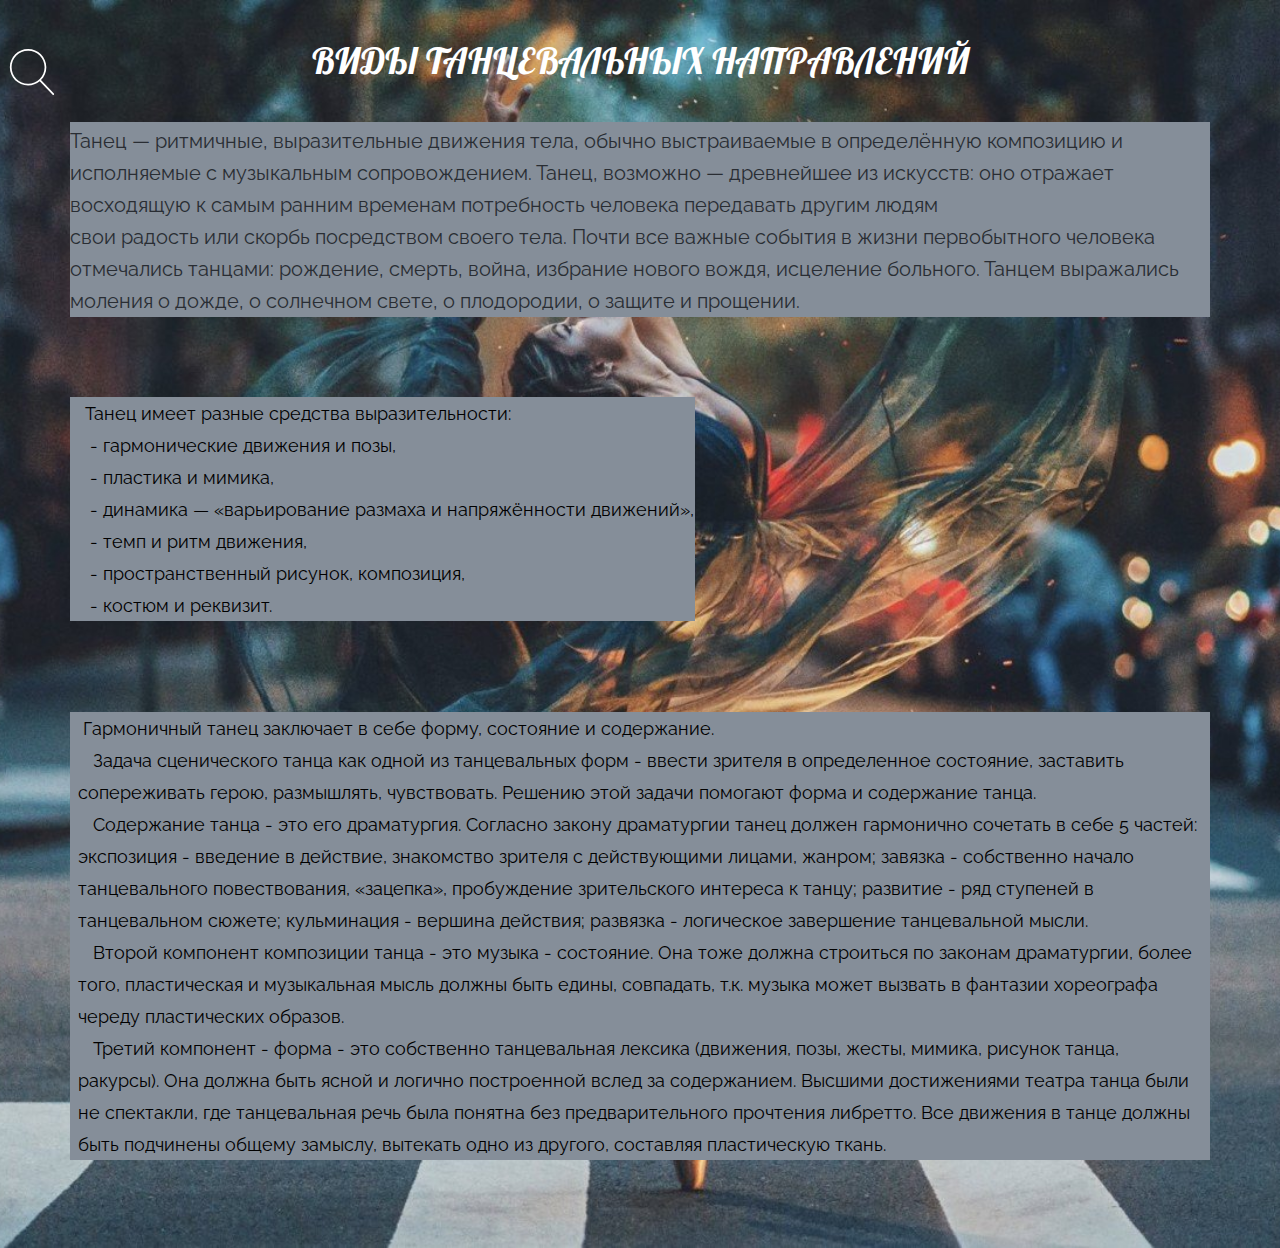
<file: index.html>
<!DOCTYPE html>
<html style="font-size: 16px;" lang="ru">
  <head>
    <meta name="viewport" content="width=device-width, initial-scale=1.0">
    <meta charset="utf-8">
    <meta name="keywords" content="">
    <meta name="description" content="">
    <meta name="page_type" content="np-template-header-footer-from-plugin">
    <title>Виды танцевальных направлений</title>
    <link rel="stylesheet" href="nicepage.css" media="screen">
<link rel="stylesheet" href="Виды-танцевальных-направлений.css" media="screen">
    <script class="u-script" type="text/javascript" src="jquery.js" defer=""></script>
    <script class="u-script" type="text/javascript" src="nicepage.js" defer=""></script>
    <meta name="generator" content="Nicepage 4.1.0, nicepage.com">
    <link id="u-theme-google-font" rel="stylesheet" href="https://fonts.googleapis.com/css?family=Lobster:400|Raleway:100,100i,200,200i,300,300i,400,400i,500,500i,600,600i,700,700i,800,800i,900,900i">
    
    
    <script type="application/ld+json">{
		"@context": "http://schema.org",
		"@type": "Organization",
		"name": "Виды танцевальных направлений"
}</script>
    <meta name="theme-color" content="#478ac9">
    <meta property="og:title" content="Виды танцевальных направлений">
    <meta property="og:description" content="">
    <meta property="og:type" content="website">
  </head>
  <body data-home-page="Виды-танцевальных-направлений.html" data-home-page-title="Виды танцевальных направлений" class="u-body u-overlap u-overlap-transparent u-stick-footer"><header class="u-align-center u-clearfix u-header u-image u-header" id="sec-f360" data-animation-name="" data-animation-duration="0" data-animation-delay="0" data-animation-direction="" data-image-width="1600" data-image-height="177"><div class="u-clearfix u-sheet u-sheet-1">
        <h2 class="u-subtitle u-text u-text-white u-text-1">ВИДЫ ТАНЦЕВАЛЬНЫХ НАПРАВЛЕНИЙ</h2>
        <nav class="u-menu u-menu-dropdown u-offcanvas u-menu-1" data-responsive-from="XL">
          <div class="menu-collapse">
            <a class="u-button-style u-nav-link" href="#" style="font-size: calc(1em + 30px); color: rgb(255, 255, 255) !important;">
              <svg class="u-svg-link" preserveAspectRatio="xMidYMin slice" viewBox="0 0 52.966 52.966" style=""><use xmlns:xlink="http://www.w3.org/1999/xlink" xlink:href="#svg-c59f"></use></svg>
              <svg class="u-svg-content" viewBox="0 0 52.966 52.966" x="0px" y="0px" id="svg-c59f" style="enable-background:new 0 0 52.966 52.966;"><path d="M51.704,51.273L36.845,35.82c3.79-3.801,6.138-9.041,6.138-14.82c0-11.58-9.42-21-21-21s-21,9.42-21,21s9.42,21,21,21
	c5.083,0,9.748-1.817,13.384-4.832l14.895,15.491c0.196,0.205,0.458,0.307,0.721,0.307c0.25,0,0.499-0.093,0.693-0.279
	C52.074,52.304,52.086,51.671,51.704,51.273z M21.983,40c-10.477,0-19-8.523-19-19s8.523-19,19-19s19,8.523,19,19
	S32.459,40,21.983,40z"></path></svg>
            </a>
          </div>
          <div class="u-custom-menu u-nav-container">
            <ul class="u-nav u-unstyled"><li class="u-nav-item"><a class="u-button-style u-nav-link" href="Виды-танцевальных-направлений.html">Понятие "Танец"</a>
</li><li class="u-nav-item"><a class="u-button-style u-nav-link" href="История-танцев-в-России.html">История танцев в России</a>
</li><li class="u-nav-item"><a class="u-button-style u-nav-link" href="Виды-направлений.html">Виды направлений</a>
</li></ul>
          </div>
          <div class="u-custom-menu u-nav-container-collapse">
            <div class="u-black u-container-style u-inner-container-layout u-opacity u-opacity-95 u-sidenav">
              <div class="u-inner-container-layout u-sidenav-overflow">
                <div class="u-menu-close"></div>
                <ul class="u-align-center u-nav u-popupmenu-items u-unstyled u-nav-2"><li class="u-nav-item"><a class="u-button-style u-nav-link" href="Виды-танцевальных-направлений.html">Понятие "Танец"</a>
</li><li class="u-nav-item"><a class="u-button-style u-nav-link" href="История-танцев-в-России.html">История танцев в России</a>
</li><li class="u-nav-item"><a class="u-button-style u-nav-link" href="Виды-направлений.html">Виды направлений</a>
</li></ul>
              </div>
            </div>
            <div class="u-black u-menu-overlay u-opacity u-opacity-70"></div>
          </div>
        </nav>
      </div></header>
    <section class="u-clearfix u-image u-section-1" id="sec-686d" data-image-width="1600" data-image-height="1067">
      <div class="u-clearfix u-sheet u-sheet-1">
        <div class="u-container-style u-group u-palette-5-dark-1 u-shape-rectangle u-group-1">
          <div class="u-container-layout u-container-layout-1">
            <p class="u-large-text u-text u-text-palette-5-dark-3 u-text-variant u-text-1">Танец&nbsp;— ритмичные, выразительные движения тела, обычно выстраиваемые в определённую композицию и исполняемые с музыкальным сопровождением. Танец, возможно&nbsp;— древнейшее из искусств: оно отражает восходящую к самым ранним временам потребность человека передавать другим людям свои&nbsp;радость&nbsp;или&nbsp;скорбь&nbsp;посредством своего тела. Почти все важные события в жизни первобытного человека отмечались танцами:&nbsp;рождение,&nbsp;смерть,&nbsp;война, избрание нового&nbsp;вождя, исцеление больного. Танцем выражались моления о дожде, о солнечном свете, о&nbsp;плодородии, о защите и прощении.&nbsp;</p>
          </div>
        </div>
        <div class="u-container-style u-group u-palette-5-dark-1 u-group-2">
          <div class="u-container-layout u-container-layout-2">
            <p class="u-large-text u-text u-text-body-alt-color u-text-variant u-text-2">&nbsp;<span style="font-weight: 700;"> &nbsp;<span style="font-size: 1.125rem; font-weight: 400;" class="u-text-black">Танец имеет разные средства выразительности: <br>&nbsp; &nbsp; - гармонические движения и позы, <br>&nbsp; &nbsp; - пластика и мимика, <br>&nbsp; &nbsp; - динамика&nbsp;— «варьирование размаха и напряжённости движений», <br>&nbsp; &nbsp; - темп и ритм движения, <br>&nbsp; &nbsp; - пространственный рисунок, композиция, <br>&nbsp; &nbsp; - костюм и реквизит.
                </span>
              </span>
            </p>
          </div>
        </div>
        <div class="u-container-style u-expanded-width u-group u-palette-5-dark-1 u-group-3">
          <div class="u-container-layout u-container-layout-3">
            <p class="u-large-text u-text u-text-body-alt-color u-text-variant u-text-3">&nbsp;<span style="font-size: 1.125rem; font-weight: 400;" class="u-text-black">Гармоничный танец заключает в себе форму, состояние и содержание.&nbsp;<br>&nbsp; &nbsp;Задача сценического танца как одной из танцевальных форм - ввести зрителя в определенное состояние, заставить сопереживать герою, размышлять, чувствовать. Решению этой задачи помогают форма и содержание танца.&nbsp;<br>&nbsp; &nbsp;Содержание танца - это его драматургия. Согласно закону драматургии танец должен гармонично сочетать в себе 5 частей: экспозиция - введение в действие, знакомство зрителя с действующими лицами, жанром; завязка - собственно начало танцевального повествования, «зацепка», пробуждение зрительского интереса к танцу; развитие - ряд ступеней в танцевальном сюжете; кульминация - вершина действия; развязка - логическое завершение танцевальной мысли.<br>&nbsp; &nbsp;Второй компонент композиции танца - это музыка - состояние. Она тоже должна строиться по законам драматургии, более того, пластическая и музыкальная мысль должны быть едины, совпадать, т.к. музыка может вызвать в фантазии хореографа череду пластических образов.&nbsp;<br>&nbsp; &nbsp;Третий компонент - форма - это собственно танцевальная лексика (движения, позы, жесты, мимика, рисунок танца, ракурсы). Она должна быть ясной и логично построенной вслед за содержанием. Высшими достижениями театра танца были не спектакли, где танцевальная речь была понятна без предварительного прочтения либретто. Все движения в танце должны быть подчинены общему замыслу, вытекать одно из другого, составляя пластическую ткань.
              </span>
            </p>
          </div>
        </div>
      </div>
    </section>
    
    
    
  </body>
</html>
</file>
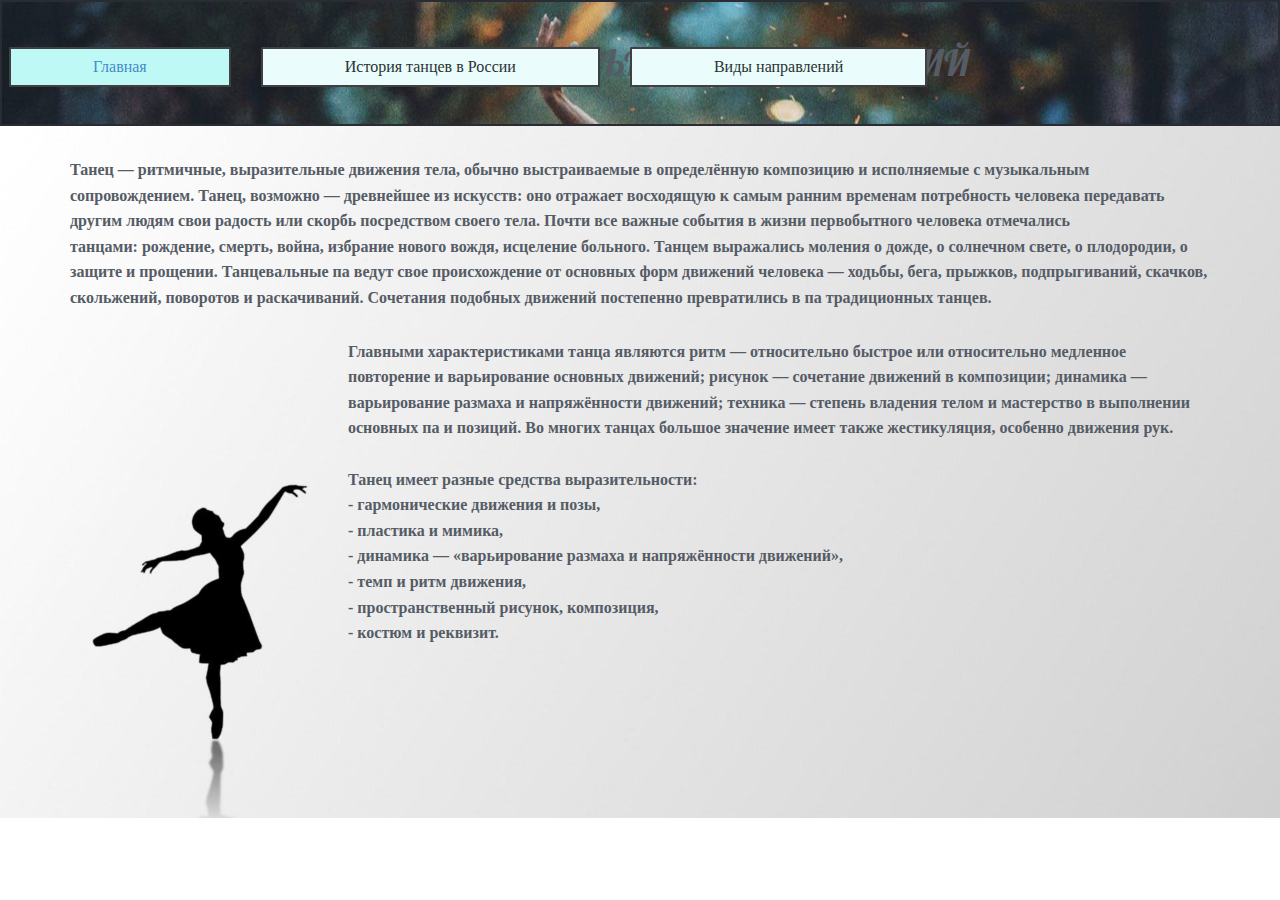
<file: Виды-направлений-танцев.html>
<!DOCTYPE html>
<html style="font-size: 16px;" lang="ru">
  <head>
    <meta name="viewport" content="width=device-width, initial-scale=1.0">
    <meta charset="utf-8">
    <meta name="keywords" content="">
    <meta name="description" content="">
    <meta name="page_type" content="np-template-header-footer-from-plugin">
    <title>Виды направлений танцев</title>
    <link rel="stylesheet" href="nicepage.css" media="screen">
<link rel="stylesheet" href="Виды-направлений-танцев.css" media="screen">
    <script class="u-script" type="text/javascript" src="jquery.js" defer=""></script>
    <script class="u-script" type="text/javascript" src="nicepage.js" defer=""></script>
    <meta name="generator" content="Nicepage 4.1.0, nicepage.com">
    <link id="u-theme-google-font" rel="stylesheet" href="https://fonts.googleapis.com/css?family=Lobster:400|Raleway:100,100i,200,200i,300,300i,400,400i,500,500i,600,600i,700,700i,800,800i,900,900i">
    
    
    <script type="application/ld+json">{
		"@context": "http://schema.org",
		"@type": "Organization",
		"name": "Виды танцевальных направлений"
}</script>
    <meta name="theme-color" content="#478ac9">
    <meta property="og:title" content="Виды направлений танцев">
    <meta property="og:description" content="">
    <meta property="og:type" content="website">
  </head>
  <body class="u-body u-stick-footer"><header class="u-align-center u-border-2 u-border-palette-5-dark-3 u-clearfix u-custom-color-1 u-header" id="sec-f360" data-animation-name="" data-animation-duration="0" data-animation-delay="0" data-animation-direction=""><div class="u-clearfix u-sheet u-sheet-1">
        <h2 class="u-subtitle u-text u-text-default u-text-palette-5-dark-2 u-text-1">ВИДЫ ТАНЦЕВАЛЬНЫХ НАПРАВЛЕНИЙ</h2>
        <nav class="u-menu u-menu-dropdown u-offcanvas u-menu-1" data-responsive-from="MD">
          <div class="menu-collapse u-custom-font u-font-georgia" style="font-size: 1rem; letter-spacing: 0px; font-weight: 700;">
            <a class="u-button-style u-custom-active-color u-custom-border-radius u-custom-color u-custom-left-right-menu-spacing u-custom-padding-bottom u-custom-text-color u-custom-top-bottom-menu-spacing u-nav-link u-text-active-palette-1-base u-text-hover-palette-2-base" href="#">
              <svg><use xmlns:xlink="http://www.w3.org/1999/xlink" xlink:href="#menu-hamburger"></use></svg>
              <svg version="1.1" xmlns="http://www.w3.org/2000/svg" xmlns:xlink="http://www.w3.org/1999/xlink"><defs><symbol id="menu-hamburger" viewBox="0 0 16 16" style="width: 16px; height: 16px;"><rect y="1" width="16" height="2"></rect><rect y="7" width="16" height="2"></rect><rect y="13" width="16" height="2"></rect>
</symbol>
</defs></svg>
            </a>
          </div>
          <div class="u-custom-menu u-nav-container" style="">
            <ul class="u-custom-font u-font-georgia u-nav u-spacing-30 u-unstyled u-nav-1"><li class="u-nav-item"><a class="u-border-2 u-border-grey-75 u-button-style u-nav-link u-palette-4-light-3 u-radius-1 u-text-active-palette-1-base u-text-hover-palette-2-base u-text-palette-4-dark-3" href="Виды-направлений-танцев.html" style="padding: 10px 82px;">Главная</a>
</li><li class="u-nav-item"><a class="u-border-2 u-border-grey-75 u-button-style u-nav-link u-palette-4-light-3 u-radius-1 u-text-active-palette-1-base u-text-hover-palette-2-base u-text-palette-4-dark-3" href="История-танцев-в-России.html" style="padding: 10px 82px;">История танцев в России</a>
</li><li class="u-nav-item"><a class="u-border-2 u-border-grey-75 u-button-style u-nav-link u-palette-4-light-3 u-radius-1 u-text-active-palette-1-base u-text-hover-palette-2-base u-text-palette-4-dark-3" href="Виды-направлений.html" style="padding: 10px 82px;">Виды направлений</a>
</li></ul>
          </div>
          <div class="u-custom-menu u-nav-container-collapse">
            <div class="u-black u-container-style u-inner-container-layout u-opacity u-opacity-95 u-sidenav">
              <div class="u-inner-container-layout u-sidenav-overflow">
                <div class="u-menu-close"></div>
                <ul class="u-align-center u-nav u-popupmenu-items u-unstyled u-nav-2"><li class="u-nav-item"><a class="u-button-style u-nav-link" href="Виды-направлений-танцев.html" style="padding: 10px 82px;">Главная</a>
</li><li class="u-nav-item"><a class="u-button-style u-nav-link" href="История-танцев-в-России.html" style="padding: 10px 82px;">История танцев в России</a>
</li><li class="u-nav-item"><a class="u-button-style u-nav-link" href="Виды-направлений.html" style="padding: 10px 82px;">Виды направлений</a>
</li></ul>
              </div>
            </div>
            <div class="u-black u-menu-overlay u-opacity u-opacity-70"></div>
          </div>
        </nav>
      </div></header>
    <section class="u-clearfix u-image u-section-1" id="sec-77d8" data-image-width="1920" data-image-height="1200">
      <div class="u-align-left u-clearfix u-sheet u-sheet-1">
        <p class="u-align-left u-custom-font u-font-georgia u-text u-text-palette-5-dark-2 u-text-1"><b>Танец</b>&nbsp;— ритмичные, выразительные движения тела, обычно выстраиваемые в определённую композицию и исполняемые с музыкальным сопровождением. Танец, возможно&nbsp;— древнейшее из искусств: оно отражает восходящую к самым ранним временам потребность человека передавать другим людям свои&nbsp;<a href="https://ru.wikipedia.org/wiki/%D0%A0%D0%B0%D0%B4%D0%BE%D1%81%D1%82%D1%8C" title="Радость" class="u-active-none u-border-none u-btn u-button-link u-button-style u-hover-none u-none u-text-palette-5-dark-2 u-btn-1">радость</a>&nbsp;или&nbsp;<a href="https://ru.wikipedia.org/wiki/%D0%A1%D0%BA%D0%BE%D1%80%D0%B1%D1%8C" class="mw-redirect u-active-none u-border-none u-btn u-button-link u-button-style u-hover-none u-none u-text-palette-5-dark-2 u-btn-2" title="Скорбь">скорбь</a>&nbsp;посредством своего тела. Почти все важные события в жизни первобытного человека отмечались танцами:&nbsp;<a href="https://ru.wikipedia.org/wiki/%D0%A0%D0%BE%D0%B6%D0%B4%D0%B5%D0%BD%D0%B8%D0%B5" class="mw-redirect u-active-none u-border-none u-btn u-button-link u-button-style u-hover-none u-none u-text-palette-5-dark-2 u-btn-3" title="Рождение">рождение</a>,&nbsp;<a href="https://ru.wikipedia.org/wiki/%D0%A1%D0%BC%D0%B5%D1%80%D1%82%D1%8C" title="Смерть" class="u-active-none u-border-none u-btn u-button-link u-button-style u-hover-none u-none u-text-palette-5-dark-2 u-btn-4">смерть</a>,&nbsp;<a href="https://ru.wikipedia.org/wiki/%D0%92%D0%BE%D0%B9%D0%BD%D0%B0" title="Война" class="u-active-none u-border-none u-btn u-button-link u-button-style u-hover-none u-none u-text-palette-5-dark-2 u-btn-5">война</a>, избрание нового&nbsp;<a href="https://ru.wikipedia.org/wiki/%D0%92%D0%BE%D0%B6%D0%B4%D1%8C" title="Вождь" class="u-active-none u-border-none u-btn u-button-link u-button-style u-hover-none u-none u-text-palette-5-dark-2 u-btn-6">вождя</a>, исцеление больного. Танцем выражались моления о дожде, о солнечном свете, о&nbsp;<a href="https://ru.wikipedia.org/wiki/%D0%9F%D0%BB%D0%BE%D0%B4%D0%BE%D1%80%D0%BE%D0%B4%D0%B8%D0%B5" title="Плодородие" class="u-active-none u-border-none u-btn u-button-link u-button-style u-hover-none u-none u-text-palette-5-dark-2 u-btn-7">плодородии</a>, о защите и прощении. Танцевальные&nbsp;<a href="https://ru.wikipedia.org/wiki/%D0%9F%D0%B0_(%D0%B2_%D1%82%D0%B0%D0%BD%D1%86%D0%B5)" class="mw-redirect u-active-none u-border-none u-btn u-button-link u-button-style u-hover-none u-none u-text-palette-5-dark-2 u-btn-8" title="Па (в танце)">па</a>&nbsp;ведут свое происхождение от основных форм движений человека&nbsp;— ходьбы, бега, прыжков, подпрыгиваний, скачков, скольжений, поворотов и раскачиваний. Сочетания подобных движений постепенно превратились в па традиционных танцев.<br>
        </p>
        <p class="u-align-left u-custom-font u-font-georgia u-text u-text-palette-5-dark-2 u-text-2">Главными характеристиками танца являются&nbsp;<a href="https://ru.wikipedia.org/wiki/%D0%A0%D0%B8%D1%82%D0%BC" title="Ритм" class="u-active-none u-border-none u-btn u-button-link u-button-style u-hover-none u-none u-text-palette-5-dark-2 u-btn-9">ритм</a>&nbsp;— относительно быстрое или относительно медленное повторение и варьирование основных движений; рисунок&nbsp;— сочетание движений в композиции; динамика&nbsp;— варьирование размаха и напряжённости движений; техника&nbsp;— степень владения телом и мастерство в выполнении основных па и позиций. Во многих танцах большое значение имеет также жестикуляция, особенно движения рук.<br>
          <br>Танец имеет разные средства выразительности:<br>- гармонические движения и позы,<br>- пластика и мимика,<br>- динамика&nbsp;— «варьирование размаха и напряжённости движений»,<br>- темп и ритм движения,<br>- пространственный рисунок, композиция,<br>- костюм и реквизит.
        </p>
      </div>
    </section>
    
    
    
  </body>
</html>
</file>
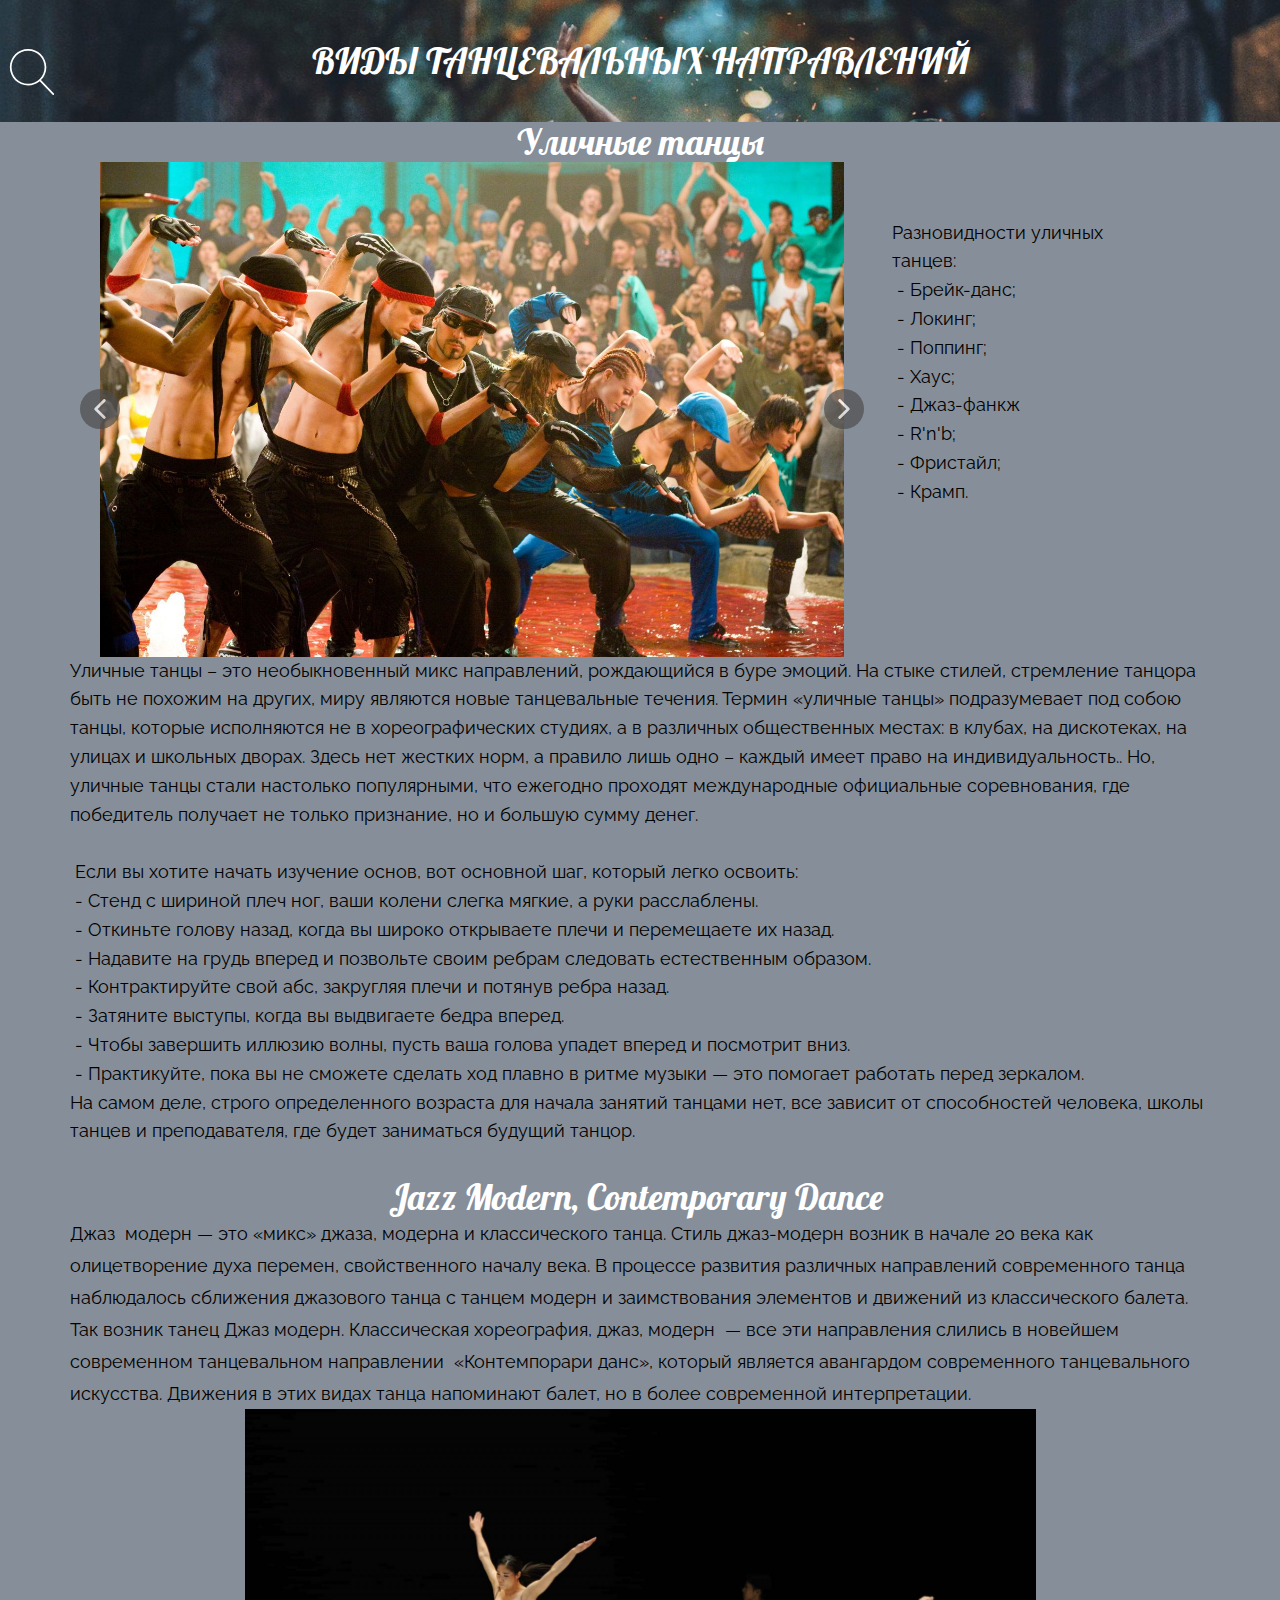
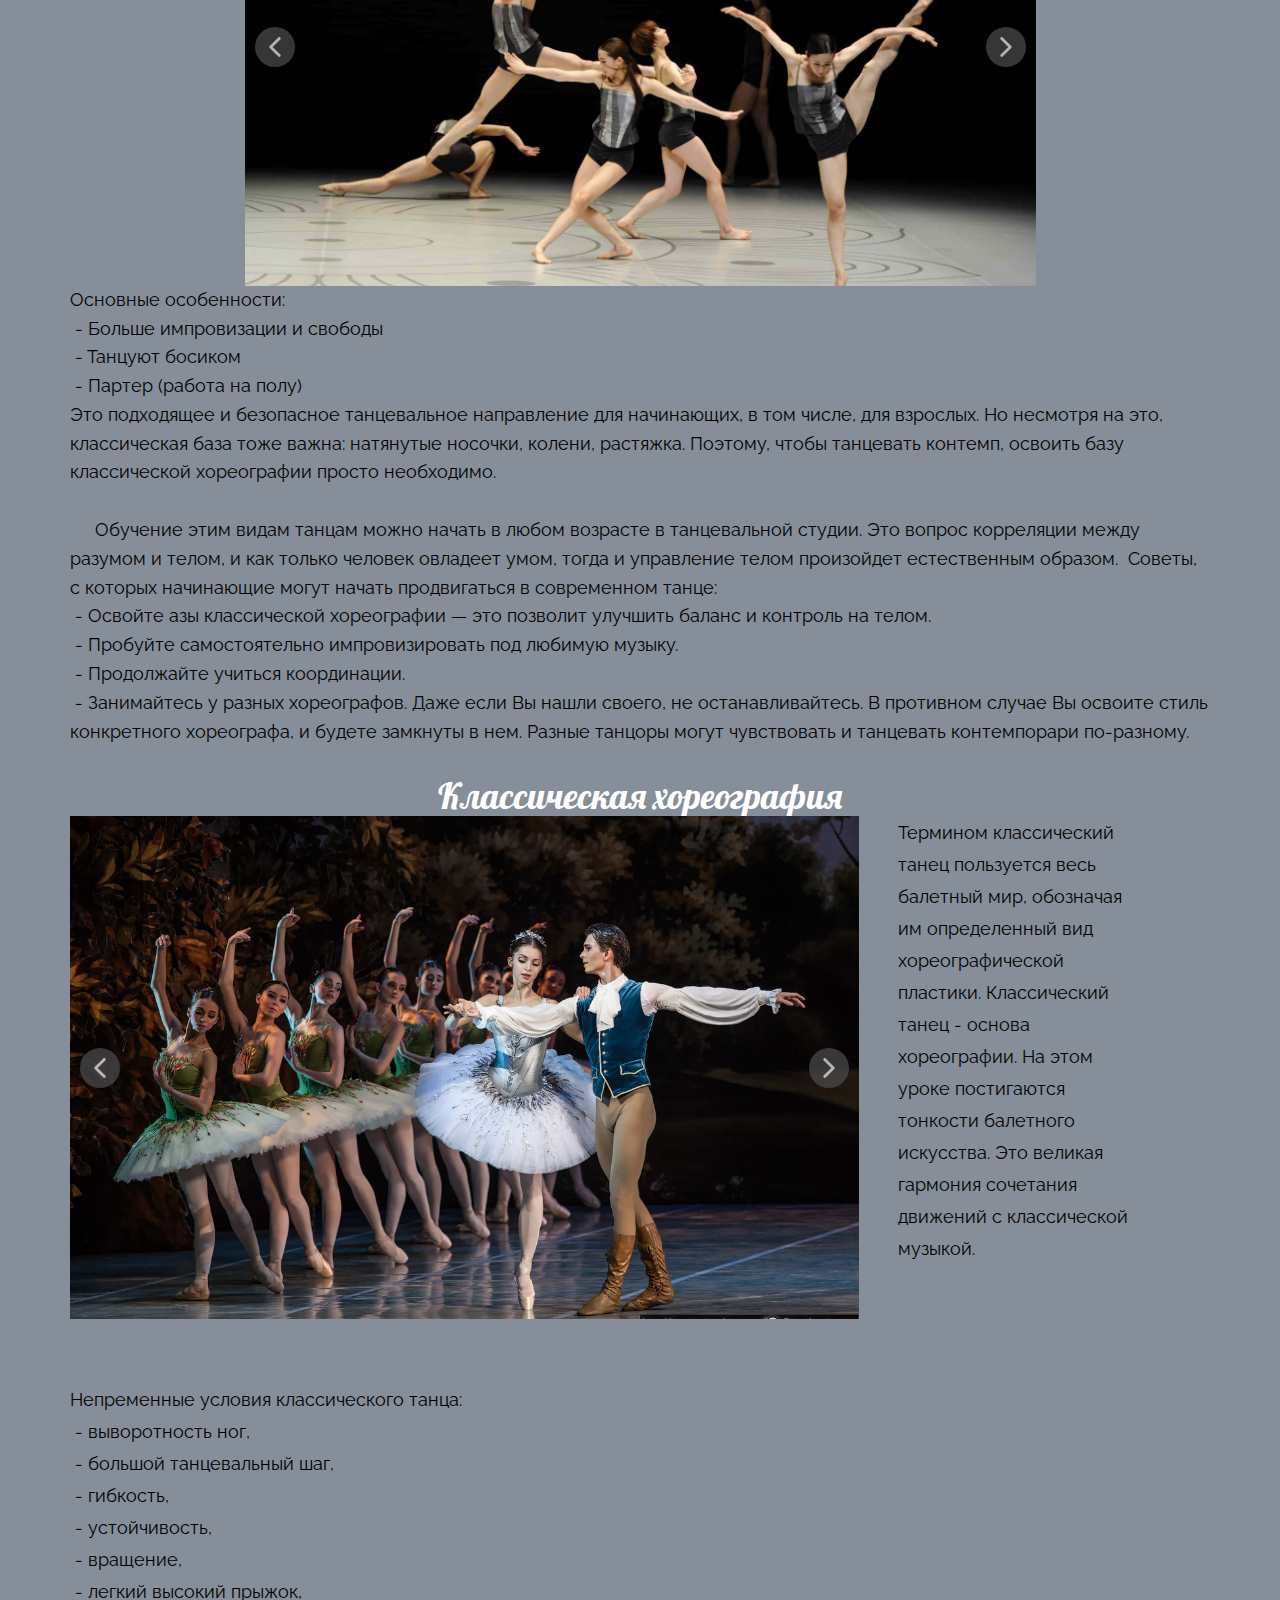
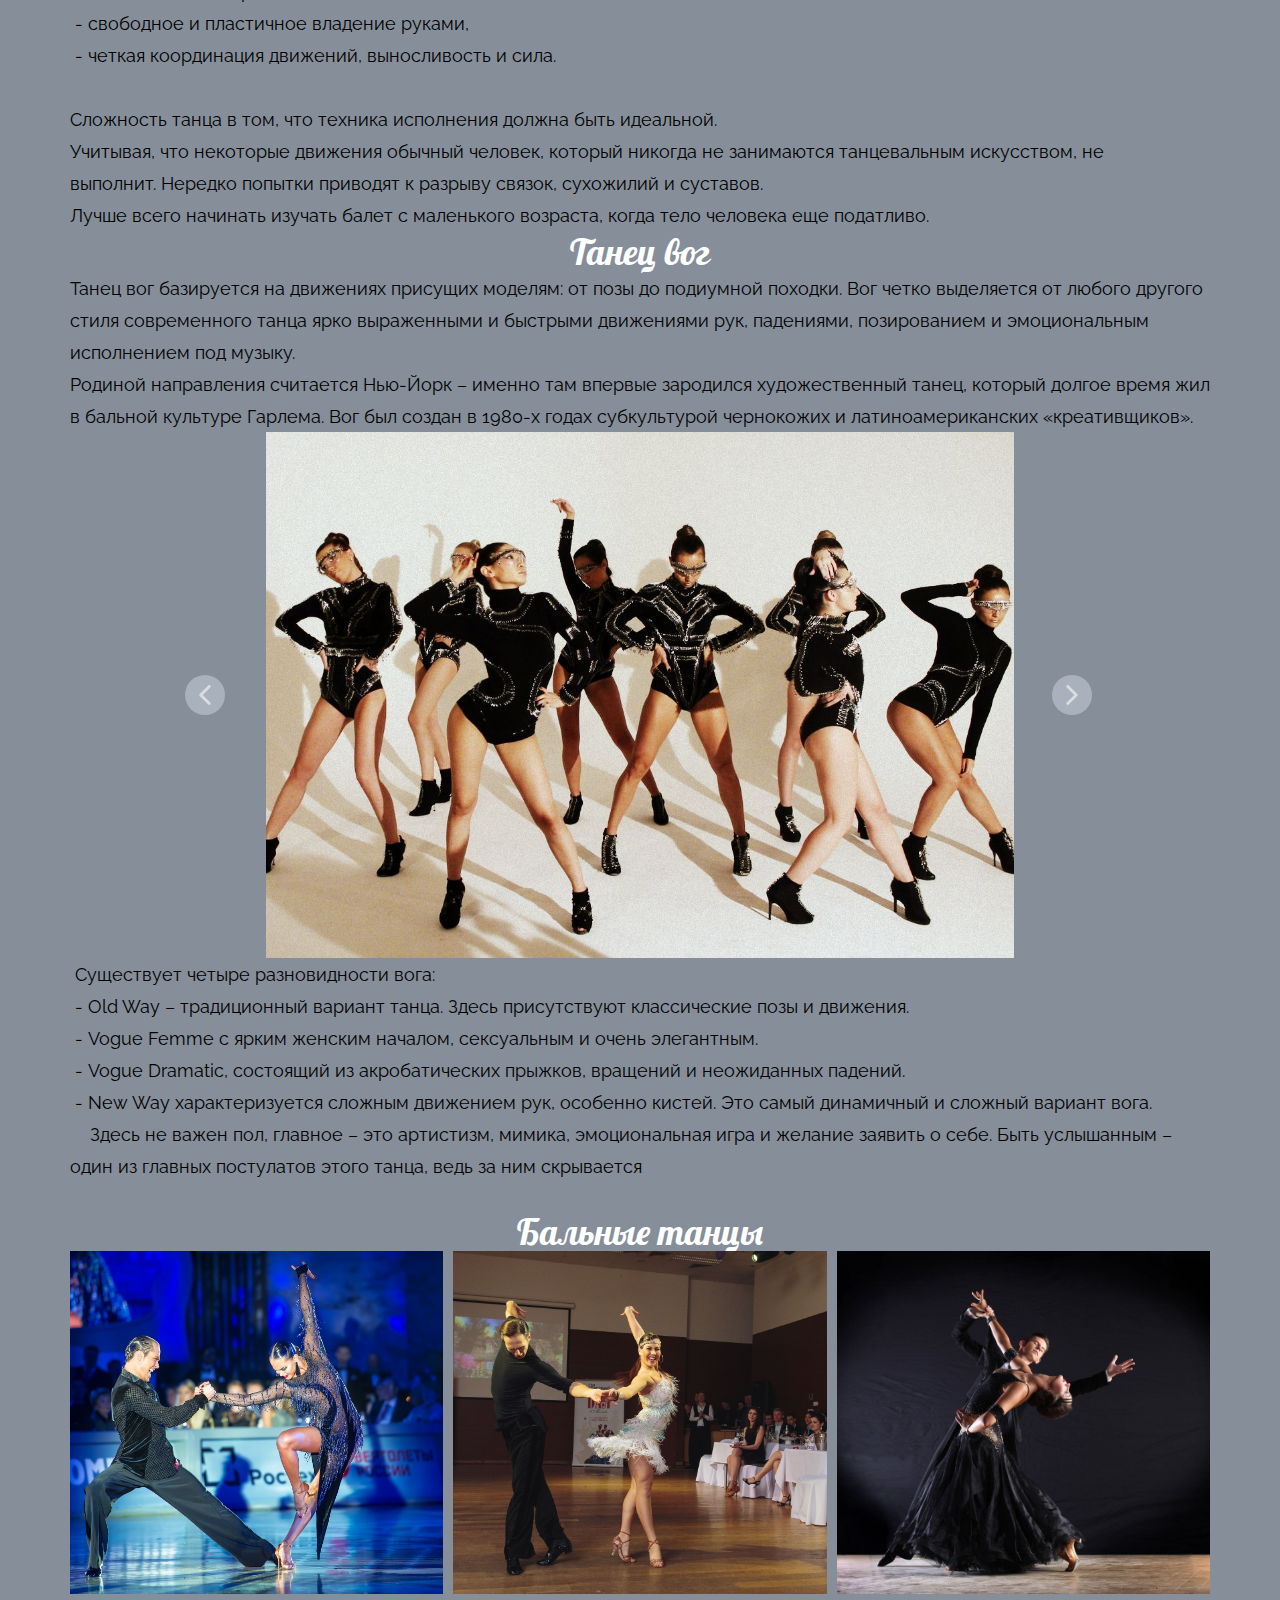
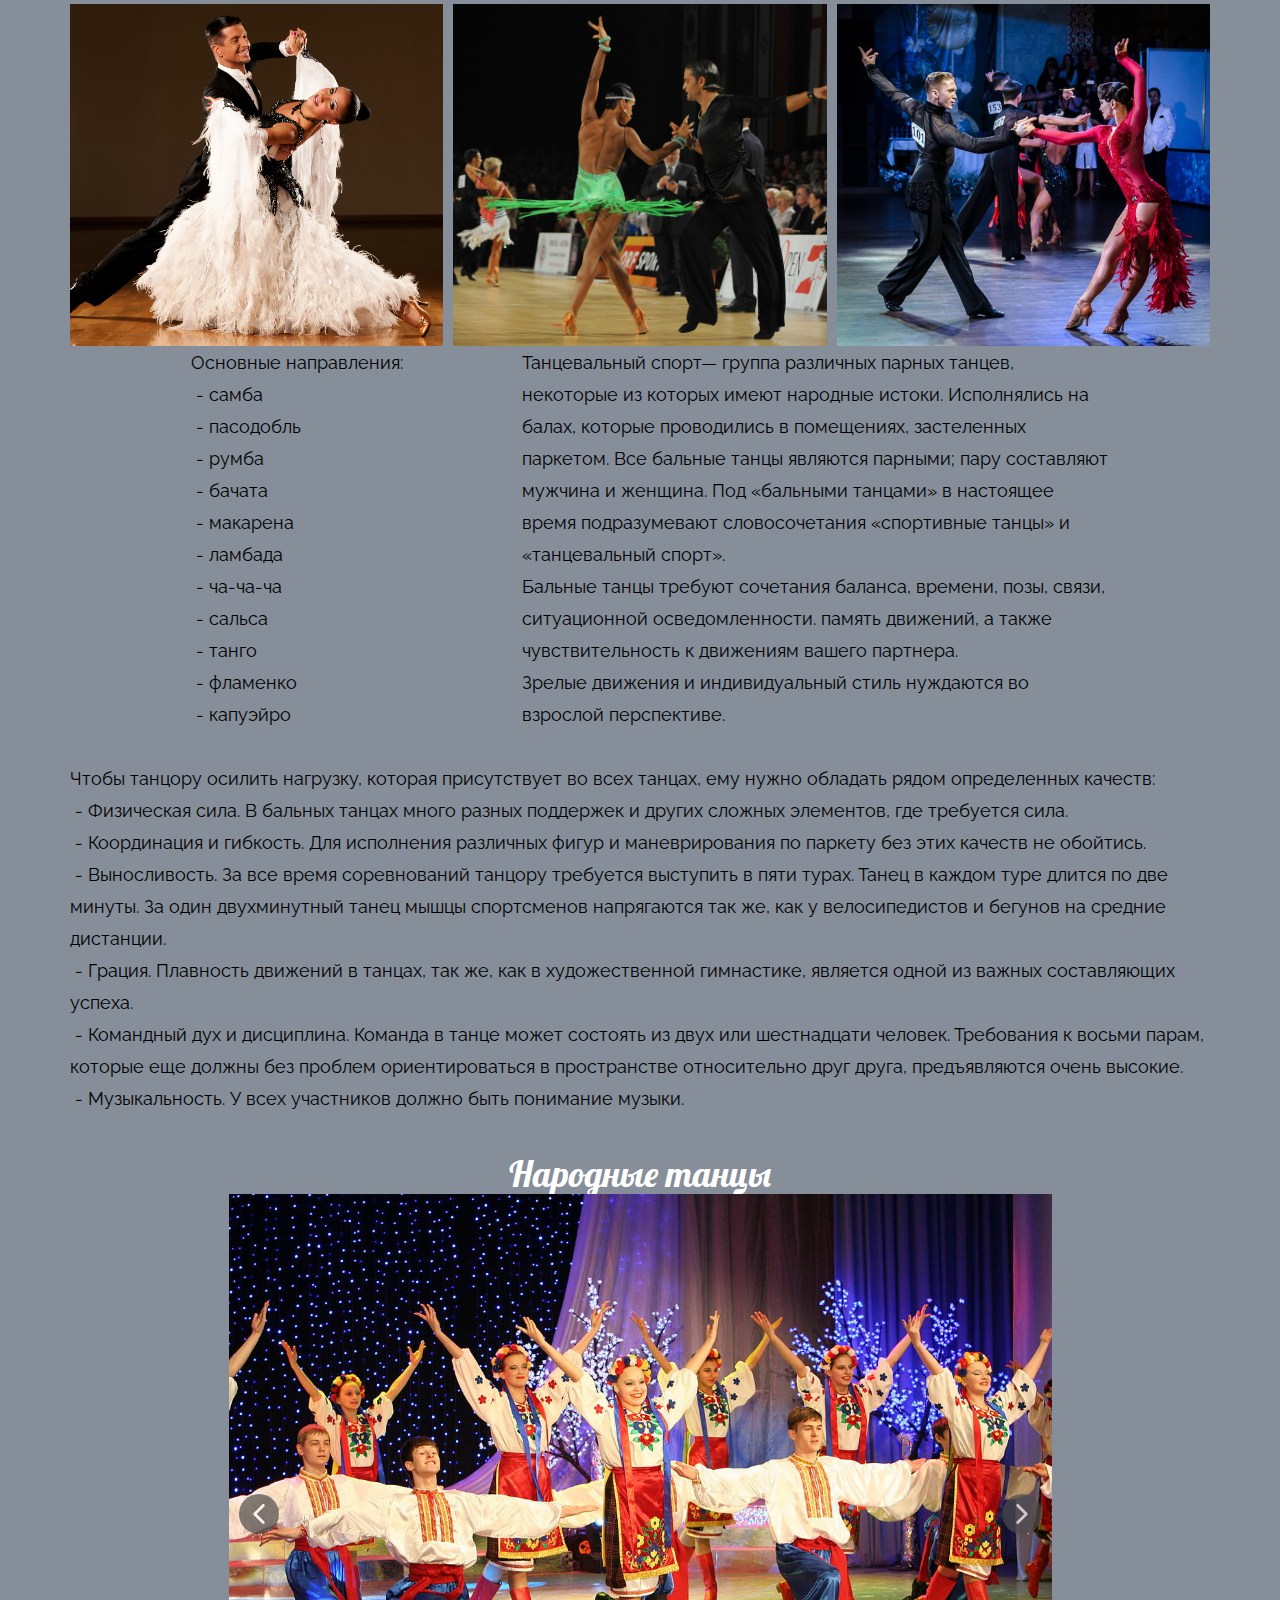
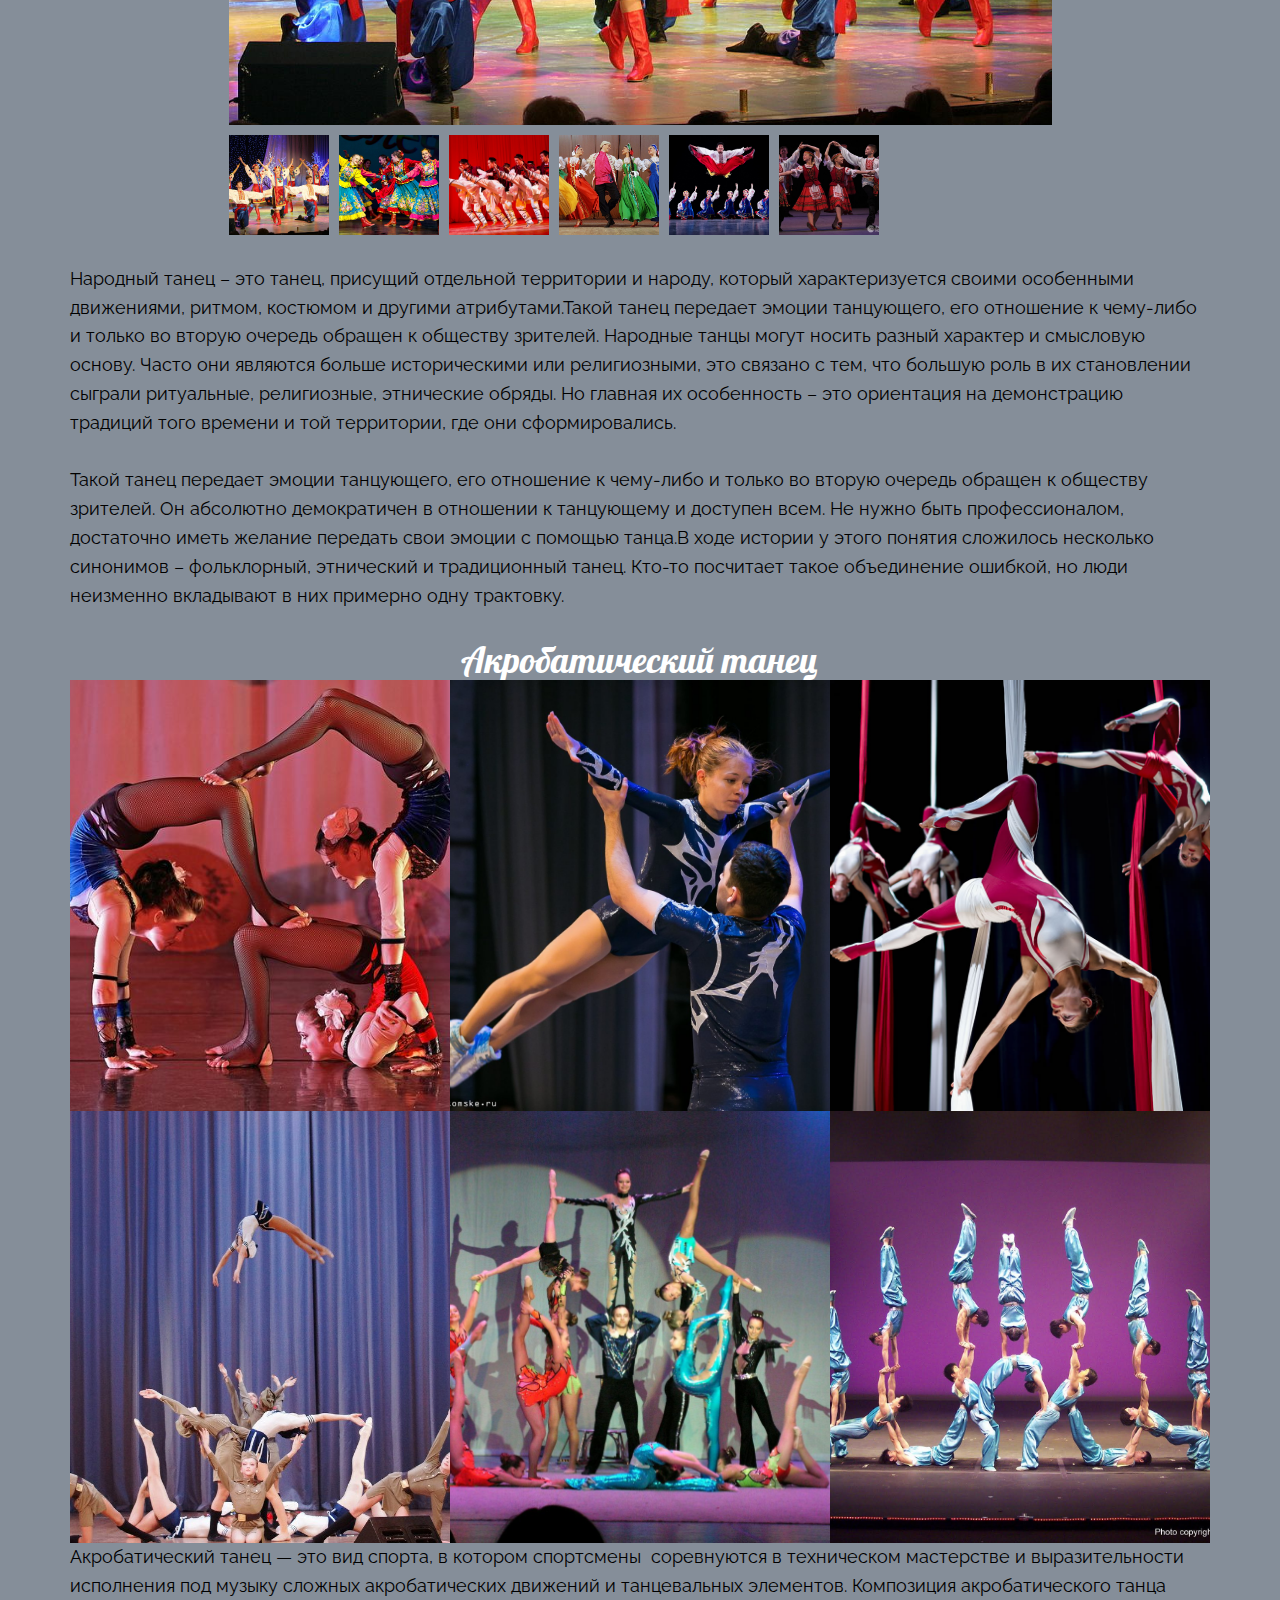
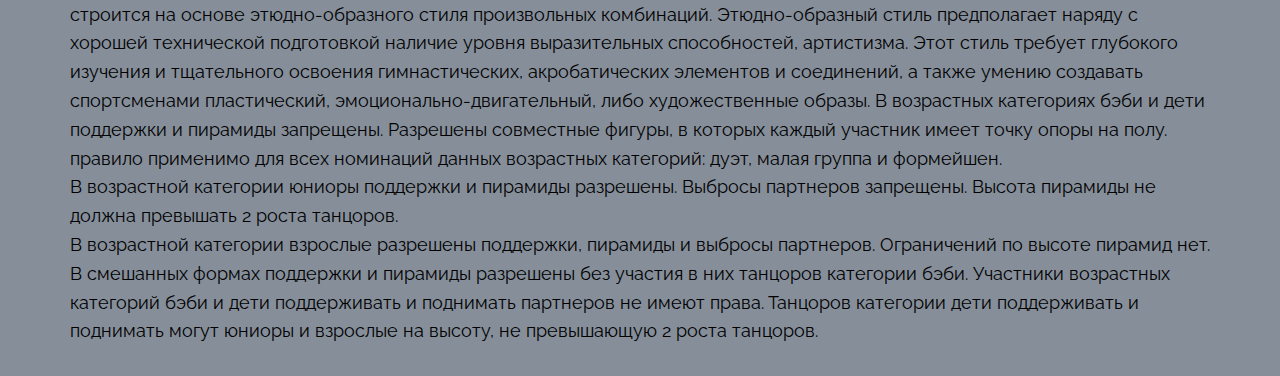
<file: Виды-направлений.html>
<!DOCTYPE html>
<html style="font-size: 16px;" lang="ru">
  <head>
    <meta name="viewport" content="width=device-width, initial-scale=1.0">
    <meta charset="utf-8">
    <meta name="keywords" content="">
    <meta name="description" content="">
    <meta name="page_type" content="np-template-header-footer-from-plugin">
    <title>Виды направлений</title>
    <link rel="stylesheet" href="nicepage.css" media="screen">
<link rel="stylesheet" href="Виды-направлений.css" media="screen">
    <script class="u-script" type="text/javascript" src="jquery.js" defer=""></script>
    <script class="u-script" type="text/javascript" src="nicepage.js" defer=""></script>
    <meta name="generator" content="Nicepage 4.1.0, nicepage.com">
    <link id="u-theme-google-font" rel="stylesheet" href="https://fonts.googleapis.com/css?family=Lobster:400|Raleway:100,100i,200,200i,300,300i,400,400i,500,500i,600,600i,700,700i,800,800i,900,900i">
    
    
    
    
    
    
    
    
    <script type="application/ld+json">{
		"@context": "http://schema.org",
		"@type": "Organization",
		"name": "Виды танцевальных направлений"
}</script>
    <meta name="theme-color" content="#478ac9">
    <meta property="og:title" content="Виды направлений">
    <meta property="og:description" content="">
    <meta property="og:type" content="website">
  </head>
  <body class="u-body"><header class="u-align-center u-clearfix u-header u-image u-header" id="sec-f360" data-animation-name="" data-animation-duration="0" data-animation-delay="0" data-animation-direction="" data-image-width="1600" data-image-height="177"><div class="u-clearfix u-sheet u-sheet-1">
        <h2 class="u-subtitle u-text u-text-white u-text-1">ВИДЫ ТАНЦЕВАЛЬНЫХ НАПРАВЛЕНИЙ</h2>
        <nav class="u-menu u-menu-dropdown u-offcanvas u-menu-1" data-responsive-from="XL">
          <div class="menu-collapse">
            <a class="u-button-style u-nav-link" href="#" style="font-size: calc(1em + 30px); color: rgb(255, 255, 255) !important;">
              <svg class="u-svg-link" preserveAspectRatio="xMidYMin slice" viewBox="0 0 52.966 52.966" style=""><use xmlns:xlink="http://www.w3.org/1999/xlink" xlink:href="#svg-c59f"></use></svg>
              <svg class="u-svg-content" viewBox="0 0 52.966 52.966" x="0px" y="0px" id="svg-c59f" style="enable-background:new 0 0 52.966 52.966;"><path d="M51.704,51.273L36.845,35.82c3.79-3.801,6.138-9.041,6.138-14.82c0-11.58-9.42-21-21-21s-21,9.42-21,21s9.42,21,21,21
	c5.083,0,9.748-1.817,13.384-4.832l14.895,15.491c0.196,0.205,0.458,0.307,0.721,0.307c0.25,0,0.499-0.093,0.693-0.279
	C52.074,52.304,52.086,51.671,51.704,51.273z M21.983,40c-10.477,0-19-8.523-19-19s8.523-19,19-19s19,8.523,19,19
	S32.459,40,21.983,40z"></path></svg>
            </a>
          </div>
          <div class="u-custom-menu u-nav-container">
            <ul class="u-nav u-unstyled"><li class="u-nav-item"><a class="u-button-style u-nav-link" href="Виды-танцевальных-направлений.html">Понятие "Танец"</a>
</li><li class="u-nav-item"><a class="u-button-style u-nav-link" href="История-танцев-в-России.html">История танцев в России</a>
</li><li class="u-nav-item"><a class="u-button-style u-nav-link" href="Виды-направлений.html">Виды направлений</a>
</li></ul>
          </div>
          <div class="u-custom-menu u-nav-container-collapse">
            <div class="u-black u-container-style u-inner-container-layout u-opacity u-opacity-95 u-sidenav">
              <div class="u-inner-container-layout u-sidenav-overflow">
                <div class="u-menu-close"></div>
                <ul class="u-align-center u-nav u-popupmenu-items u-unstyled u-nav-2"><li class="u-nav-item"><a class="u-button-style u-nav-link" href="Виды-танцевальных-направлений.html">Понятие "Танец"</a>
</li><li class="u-nav-item"><a class="u-button-style u-nav-link" href="История-танцев-в-России.html">История танцев в России</a>
</li><li class="u-nav-item"><a class="u-button-style u-nav-link" href="Виды-направлений.html">Виды направлений</a>
</li></ul>
              </div>
            </div>
            <div class="u-black u-menu-overlay u-opacity u-opacity-70"></div>
          </div>
        </nav>
      </div></header>
    <section class="u-clearfix u-palette-5-dark-1 u-section-1" id="sec-7a6b">
      <div class="u-clearfix u-sheet u-sheet-1">
        <h2 class="u-align-center u-subtitle u-text u-text-1">Уличные танцы</h2>
        <div class="u-carousel u-expanded-width-xs u-gallery u-layout-carousel u-lightbox u-no-transition u-show-text-none u-gallery-1" data-interval="5000" data-u-ride="carousel" id="carousel-9387">
          <ol class="u-absolute-hcenter u-carousel-indicators u-hidden u-carousel-indicators-1">
            <li data-u-target="#carousel-9387" data-u-slide-to="0" class="u-active u-grey-70 u-shape-circle" style="width: 10px; height: 10px;"></li>
            <li data-u-target="#carousel-9387" data-u-slide-to="1" class="u-grey-70 u-shape-circle" style="width: 10px; height: 10px;"></li>
            <li data-u-target="#carousel-9387" data-u-slide-to="2" class="u-grey-70 u-shape-circle" style="width: 10px; height: 10px;"></li>
            <li data-u-target="#carousel-9387" data-u-slide-to="3" class="u-grey-70 u-shape-circle" style="width: 10px; height: 10px;"></li>
            <li data-u-target="#carousel-9387" data-u-slide-to="4" class="u-grey-70 u-shape-circle" style="width: 10px; height: 10px;"></li>
            <li data-u-target="#carousel-9387" data-u-slide-to="5" class="u-grey-70 u-shape-circle" style="width: 10px; height: 10px;"></li>
          </ol>
          <div class="u-carousel-inner u-gallery-inner" role="listbox">
            <div class="u-active u-carousel-item u-gallery-item u-carousel-item-1">
              <div class="u-back-slide" data-image-width="1400" data-image-height="932">
                <img class="u-back-image u-expanded u-image-contain" src="images/47.jpg">
              </div>
              <div class="u-over-slide u-over-slide-1">
                <h3 class="u-gallery-heading"></h3>
                <p class="u-gallery-text"></p>
              </div>
            </div>
            <div class="u-carousel-item u-gallery-item u-carousel-item-2" data-image-width="1436" data-image-height="774">
              <div class="u-back-slide">
                <img class="u-back-image u-expanded u-image-contain" src="images/17.jpg">
              </div>
              <div class="u-over-slide u-over-slide-2">
                <h3 class="u-gallery-heading"></h3>
                <p class="u-gallery-text"></p>
              </div>
              <style data-mode="XL"></style>
              <style data-mode="LG"></style>
              <style data-mode="MD"></style>
              <style data-mode="SM"></style>
              <style data-mode="XS"></style>
            </div>
            <div class="u-carousel-item u-gallery-item u-carousel-item-3" data-image-width="1500" data-image-height="1000">
              <div class="u-back-slide">
                <img class="u-back-image u-expanded u-image-contain" src="images/66.jpg">
              </div>
              <div class="u-over-slide u-over-slide-3">
                <h3 class="u-gallery-heading"></h3>
                <p class="u-gallery-text"></p>
              </div>
              <style data-mode="XL"></style>
              <style data-mode="LG"></style>
              <style data-mode="MD"></style>
              <style data-mode="SM"></style>
              <style data-mode="XS"></style>
            </div>
            <div class="u-carousel-item u-gallery-item u-carousel-item-4" data-image-width="1280" data-image-height="720">
              <div class="u-back-slide">
                <img class="u-back-image u-expanded u-image-contain" src="images/56.jpg">
              </div>
              <div class="u-over-slide u-over-slide-4">
                <h3 class="u-gallery-heading"></h3>
                <p class="u-gallery-text"></p>
              </div>
              <style data-mode="XL"></style>
              <style data-mode="LG"></style>
              <style data-mode="MD"></style>
              <style data-mode="SM"></style>
              <style data-mode="XS"></style>
            </div>
            <div class="u-carousel-item u-gallery-item u-carousel-item-5" data-image-width="1600" data-image-height="1058">
              <div class="u-back-slide" data-image-width="1500" data-image-height="1000">
                <img class="u-back-image u-expanded u-image-contain" src="images/66.jpg">
              </div>
              <div class="u-over-slide u-over-slide-5">
                <h3 class="u-gallery-heading"></h3>
                <p class="u-gallery-text"></p>
              </div>
              <style data-mode="XL"></style>
              <style data-mode="LG"></style>
              <style data-mode="MD"></style>
              <style data-mode="SM"></style>
              <style data-mode="XS"></style>
            </div>
            <div class="u-carousel-item u-gallery-item u-carousel-item-6" data-image-width="1600" data-image-height="1058">
              <div class="u-back-slide">
                <img class="u-back-image u-expanded" src="images/34.jpg">
              </div>
              <div class="u-over-slide u-over-slide-6">
                <h3 class="u-gallery-heading"></h3>
                <p class="u-gallery-text"></p>
              </div>
              <style data-mode="XL"></style>
              <style data-mode="LG"></style>
              <style data-mode="MD"></style>
              <style data-mode="SM"></style>
              <style data-mode="XS"></style>
            </div>
          </div>
          <a class="u-absolute-vcenter u-carousel-control u-carousel-control-prev u-grey-70 u-icon-circle u-opacity u-opacity-70 u-spacing-10 u-text-white u-carousel-control-1" href="#carousel-9387" role="button" data-u-slide="prev">
            <span aria-hidden="true">
              <svg viewBox="0 0 451.847 451.847"><path d="M97.141,225.92c0-8.095,3.091-16.192,9.259-22.366L300.689,9.27c12.359-12.359,32.397-12.359,44.751,0
c12.354,12.354,12.354,32.388,0,44.748L173.525,225.92l171.903,171.909c12.354,12.354,12.354,32.391,0,44.744
c-12.354,12.365-32.386,12.365-44.745,0l-194.29-194.281C100.226,242.115,97.141,234.018,97.141,225.92z"></path></svg>
            </span>
            <span class="sr-only">
              <svg viewBox="0 0 451.847 451.847"><path d="M97.141,225.92c0-8.095,3.091-16.192,9.259-22.366L300.689,9.27c12.359-12.359,32.397-12.359,44.751,0
c12.354,12.354,12.354,32.388,0,44.748L173.525,225.92l171.903,171.909c12.354,12.354,12.354,32.391,0,44.744
c-12.354,12.365-32.386,12.365-44.745,0l-194.29-194.281C100.226,242.115,97.141,234.018,97.141,225.92z"></path></svg>
            </span>
          </a>
          <a class="u-absolute-vcenter u-carousel-control u-carousel-control-next u-grey-70 u-icon-circle u-opacity u-opacity-70 u-spacing-10 u-text-white u-carousel-control-2" href="#carousel-9387" role="button" data-u-slide="next">
            <span aria-hidden="true">
              <svg viewBox="0 0 451.846 451.847"><path d="M345.441,248.292L151.154,442.573c-12.359,12.365-32.397,12.365-44.75,0c-12.354-12.354-12.354-32.391,0-44.744
L278.318,225.92L106.409,54.017c-12.354-12.359-12.354-32.394,0-44.748c12.354-12.359,32.391-12.359,44.75,0l194.287,194.284
c6.177,6.18,9.262,14.271,9.262,22.366C354.708,234.018,351.617,242.115,345.441,248.292z"></path></svg>
            </span>
            <span class="sr-only">
              <svg viewBox="0 0 451.846 451.847"><path d="M345.441,248.292L151.154,442.573c-12.359,12.365-32.397,12.365-44.75,0c-12.354-12.354-12.354-32.391,0-44.744
L278.318,225.92L106.409,54.017c-12.354-12.359-12.354-32.394,0-44.748c12.354-12.359,32.391-12.359,44.75,0l194.287,194.284
c6.177,6.18,9.262,14.271,9.262,22.366C354.708,234.018,351.617,242.115,345.441,248.292z"></path></svg>
            </span>
          </a>
        </div>
        <p class="u-align-left u-large-text u-text u-text-black u-text-variant u-text-2"> Разновидности уличных танцев:<br>&nbsp;- Брейк-данс;<br>&nbsp;- Локинг;<br>&nbsp;- Поппинг;<br>&nbsp;- Хаус;<br>&nbsp;- Джаз-фанкж<br>&nbsp;- R'n'b;<br>&nbsp;- Фристайл;<br>&nbsp;- Крамп.
        </p>
        <p class="u-align-left u-large-text u-text u-text-black u-text-variant u-text-3"> Уличные танцы – это необыкновенный микс направлений,
рождающийся в буре эмоций. На стыке стилей, стремление танцора быть не похожим
на других, миру являются новые танцевальные течения. Термин «уличные танцы»
подразумевает под собою танцы, которые исполняются не в хореографических
студиях, а в различных общественных местах: в клубах, на дискотеках, на улицах
и школьных дворах. Здесь нет жестких норм, а правило лишь одно – каждый имеет
право на индивидуальность.. Но, уличные танцы стали настолько популярными, что
ежегодно проходят международные официальные соревнования, где победитель
получает не только признание, но и большую сумму денег.&nbsp;<br>
          <br>&nbsp;Если вы хотите начать изучение основ, вот основной шаг,
который легко освоить:<br> &nbsp;- Стенд с шириной плеч ног, ваши колени слегка мягкие, а руки
расслаблены.<br> &nbsp;- Откиньте голову назад, когда вы широко открываете плечи и перемещаете
их назад.<br> &nbsp;- Надавите на грудь вперед и позвольте своим ребрам следовать
естественным образом.<br> &nbsp;- Контрактируйте свой абс, закругляя плечи и потянув ребра назад.<br> &nbsp;- Затяните выступы, когда вы выдвигаете бедра вперед.<br> &nbsp;- Чтобы завершить иллюзию волны, пусть ваша голова упадет вперед и
посмотрит вниз.<br> &nbsp;- Практикуйте, пока вы не сможете сделать ход плавно в ритме музыки — это
помогает работать перед зеркалом.<br> На самом деле, строго определенного возраста&nbsp;для начала занятий
танцами&nbsp;нет, все зависит от способностей человека, школы танцев&nbsp;и
преподавателя, где будет заниматься будущий танцор.&nbsp;
        </p>
      </div>
    </section>
    <section class="u-clearfix u-palette-5-dark-1 u-section-2" id="sec-d7e4">
      <div class="u-clearfix u-sheet u-sheet-1">
        <h2 class="u-align-center u-subtitle u-text u-text-white u-text-1">
          <span style="font-size: 2.25rem;">Jazz Modern, Contemporary Dance&nbsp;</span>
        </h2>
        <p class="u-align-left u-large-text u-text u-text-variant u-text-2">
          <span style="font-size: 1.125rem;" class="u-text-black">Джаз&nbsp; модерн&nbsp;— это «микс» джаза, модерна и
классического танца. Стиль джаз-модерн возник в начале 20 века как
олицетворение духа перемен, свойственного началу века. В процессе развития
различных направлений современного танца наблюдалось сближения джазового танца
с танцем модерн и заимствования элементов и движений из классического балета.
Так возник танец Джаз модерн. Классическая хореография, джаз, модерн&nbsp; —
все эти направления слились в новейшем современном танцевальном направлении&nbsp;
«Контемпорари данс», который является авангардом современного танцевального
искусства. Движения в этих видах танца напоминают балет, но в более современной
интерпретации.&nbsp; </span>
        </p>
        <div class="u-carousel u-gallery u-gallery-slider u-layout-carousel u-lightbox u-no-transition u-show-text-on-hover u-gallery-1" id="carousel-d2d5" data-interval="5000" data-u-ride="carousel">
          <ol class="u-absolute-hcenter u-carousel-indicators u-hidden u-carousel-indicators-1">
            <li data-u-target="#carousel-d2d5" data-u-slide-to="0" class="u-active u-grey-70 u-shape-circle" style="width: 10px; height: 10px;"></li>
            <li data-u-target="#carousel-d2d5" data-u-slide-to="1" class="u-grey-70 u-shape-circle" style="width: 10px; height: 10px;"></li>
            <li data-u-target="#carousel-d2d5" data-u-slide-to="2" class="u-grey-70 u-shape-circle" style="width: 10px; height: 10px;"></li>
            <li data-u-target="#carousel-d2d5" data-u-slide-to="3" class="u-grey-70 u-shape-circle" style="width: 10px; height: 10px;"></li>
            <li data-u-target="#carousel-d2d5" data-u-slide-to="4" class="u-grey-70 u-shape-circle" style="width: 10px; height: 10px;"></li>
            <li data-u-target="#carousel-d2d5" data-u-slide-to="5" class="u-grey-70 u-shape-circle" style="width: 10px; height: 10px;"></li>
          </ol>
          <div class="u-carousel-inner u-gallery-inner" role="listbox">
            <div class="u-active u-carousel-item u-effect-fade u-gallery-item u-carousel-item-1">
              <div class="u-back-slide" data-image-width="1600" data-image-height="1064">
                <img class="u-back-image u-expanded" src="images/48.jpg">
              </div>
              <div class="u-align-center u-over-slide u-shading u-valign-bottom u-over-slide-1">
                <h3 class="u-gallery-heading">Sample Title</h3>
                <p class="u-gallery-text">Sample Text</p>
              </div>
            </div>
            <div class="u-carousel-item u-effect-fade u-gallery-item u-carousel-item-2" data-image-width="1024" data-image-height="640">
              <div class="u-back-slide">
                <img class="u-back-image u-expanded" src="images/18.jpg">
              </div>
              <div class="u-align-center u-over-slide u-shading u-valign-bottom u-over-slide-2">
                <h3 class="u-gallery-heading"></h3>
                <p class="u-gallery-text"></p>
              </div>
              <style data-mode="XL"></style>
              <style data-mode="LG"></style>
              <style data-mode="MD"></style>
              <style data-mode="SM"></style>
              <style data-mode="XS"></style>
            </div>
            <div class="u-carousel-item u-effect-fade u-gallery-item u-carousel-item-3" data-image-width="2048" data-image-height="1365">
              <div class="u-back-slide">
                <img class="u-back-image u-expanded" src="images/57.jpg">
              </div>
              <div class="u-align-center u-over-slide u-shading u-valign-bottom u-over-slide-3">
                <h3 class="u-gallery-heading"></h3>
                <p class="u-gallery-text"></p>
              </div>
              <style data-mode="XL"></style>
              <style data-mode="LG"></style>
              <style data-mode="MD"></style>
              <style data-mode="SM"></style>
              <style data-mode="XS"></style>
            </div>
            <div class="u-carousel-item u-effect-fade u-gallery-item u-carousel-item-4" data-image-width="960" data-image-height="640">
              <div class="u-back-slide">
                <img class="u-back-image u-expanded" src="images/26.jpg">
              </div>
              <div class="u-align-center u-over-slide u-shading u-valign-bottom u-over-slide-4">
                <h3 class="u-gallery-heading"></h3>
                <p class="u-gallery-text"></p>
              </div>
              <style data-mode="XL"></style>
              <style data-mode="LG"></style>
              <style data-mode="MD"></style>
              <style data-mode="SM"></style>
              <style data-mode="XS"></style>
            </div>
            <div class="u-carousel-item u-effect-fade u-gallery-item u-carousel-item-5" data-image-width="2000" data-image-height="1336">
              <div class="u-back-slide">
                <img class="u-back-image u-expanded" src="images/35.jpg">
              </div>
              <div class="u-align-center u-over-slide u-shading u-valign-bottom u-over-slide-5">
                <h3 class="u-gallery-heading"></h3>
                <p class="u-gallery-text"></p>
              </div>
              <style data-mode="XL"></style>
              <style data-mode="LG"></style>
              <style data-mode="MD"></style>
              <style data-mode="SM"></style>
              <style data-mode="XS"></style>
            </div>
            <div class="u-carousel-item u-effect-fade u-gallery-item u-carousel-item-6" data-image-width="1200" data-image-height="799">
              <div class="u-back-slide">
                <img class="u-back-image u-expanded" src="images/23.jpeg">
              </div>
              <div class="u-align-center u-over-slide u-shading u-valign-bottom u-over-slide-6">
                <h3 class="u-gallery-heading"></h3>
                <p class="u-gallery-text"></p>
              </div>
              <style data-mode="XL"></style>
              <style data-mode="LG"></style>
              <style data-mode="MD"></style>
              <style data-mode="SM"></style>
              <style data-mode="XS"></style>
            </div>
          </div>
          <a class="u-absolute-vcenter u-carousel-control u-carousel-control-prev u-grey-70 u-icon-circle u-opacity u-opacity-70 u-spacing-10 u-text-white u-carousel-control-1" href="#carousel-d2d5" role="button" data-u-slide="prev">
            <span aria-hidden="true">
              <svg viewBox="0 0 451.847 451.847"><path d="M97.141,225.92c0-8.095,3.091-16.192,9.259-22.366L300.689,9.27c12.359-12.359,32.397-12.359,44.751,0
c12.354,12.354,12.354,32.388,0,44.748L173.525,225.92l171.903,171.909c12.354,12.354,12.354,32.391,0,44.744
c-12.354,12.365-32.386,12.365-44.745,0l-194.29-194.281C100.226,242.115,97.141,234.018,97.141,225.92z"></path></svg>
            </span>
            <span class="sr-only">
              <svg viewBox="0 0 451.847 451.847"><path d="M97.141,225.92c0-8.095,3.091-16.192,9.259-22.366L300.689,9.27c12.359-12.359,32.397-12.359,44.751,0
c12.354,12.354,12.354,32.388,0,44.748L173.525,225.92l171.903,171.909c12.354,12.354,12.354,32.391,0,44.744
c-12.354,12.365-32.386,12.365-44.745,0l-194.29-194.281C100.226,242.115,97.141,234.018,97.141,225.92z"></path></svg>
            </span>
          </a>
          <a class="u-absolute-vcenter u-carousel-control u-carousel-control-next u-grey-70 u-icon-circle u-opacity u-opacity-70 u-spacing-10 u-text-white u-carousel-control-2" href="#carousel-d2d5" role="button" data-u-slide="next">
            <span aria-hidden="true">
              <svg viewBox="0 0 451.846 451.847"><path d="M345.441,248.292L151.154,442.573c-12.359,12.365-32.397,12.365-44.75,0c-12.354-12.354-12.354-32.391,0-44.744
L278.318,225.92L106.409,54.017c-12.354-12.359-12.354-32.394,0-44.748c12.354-12.359,32.391-12.359,44.75,0l194.287,194.284
c6.177,6.18,9.262,14.271,9.262,22.366C354.708,234.018,351.617,242.115,345.441,248.292z"></path></svg>
            </span>
            <span class="sr-only">
              <svg viewBox="0 0 451.846 451.847"><path d="M345.441,248.292L151.154,442.573c-12.359,12.365-32.397,12.365-44.75,0c-12.354-12.354-12.354-32.391,0-44.744
L278.318,225.92L106.409,54.017c-12.354-12.359-12.354-32.394,0-44.748c12.354-12.359,32.391-12.359,44.75,0l194.287,194.284
c6.177,6.18,9.262,14.271,9.262,22.366C354.708,234.018,351.617,242.115,345.441,248.292z"></path></svg>
            </span>
          </a>
        </div>
        <p class="u-align-left u-large-text u-text u-text-black u-text-variant u-text-3"> Основные особенности:<br> &nbsp;- Больше импровизации и свободы<br> &nbsp;- Танцуют босиком<br> &nbsp;- Партер (работа на полу)<br> Это подходящее и безопасное танцевальное направление для начинающих, в том
числе, для взрослых. Но несмотря на это,&nbsp; классическая база тоже важна:
натянутые носочки, колени, растяжка. Поэтому, чтобы танцевать контемп, освоить
базу классической хореографии просто необходимо.<br>
          <br>&nbsp; &nbsp; &nbsp;Обучение этим видам танцам можно начать в любом возрасте в
танцевальной студии.&nbsp;Это вопрос корреляции между разумом и телом, и как
только человек овладеет умом, тогда и управление телом произойдет естественным
образом.&nbsp; Советы, с которых начинающие могут начать продвигаться
в&nbsp;современном танце:<br> &nbsp;- Освойте азы классической хореографии — это позволит улучшить баланс и
контроль на телом.&nbsp;<br> &nbsp;- Пробуйте самостоятельно импровизировать под любимую музыку.&nbsp;<br> &nbsp;- Продолжайте учиться координации.<br> &nbsp;- Занимайтесь у разных хореографов. Даже если Вы нашли своего, не
останавливайтесь. В противном случае Вы освоите стиль конкретного хореографа, и
будете замкнуты в нем. Разные танцоры могут чувствовать и танцевать
контемпорари по-разному.
        </p>
      </div>
    </section>
    <section class="u-clearfix u-palette-5-dark-1 u-section-3" id="sec-466e">
      <div class="u-clearfix u-sheet u-sheet-1">
        <h2 class="u-align-center u-subtitle u-text u-text-1">Классическая хореография</h2>
        <div class="u-carousel u-gallery u-gallery-slider u-layout-carousel u-lightbox u-no-transition u-show-text-on-hover u-gallery-1" id="carousel-14e8" data-interval="5000" data-u-ride="carousel">
          <ol class="u-absolute-hcenter u-carousel-indicators u-hidden u-carousel-indicators-1">
            <li data-u-target="#carousel-14e8" data-u-slide-to="0" class="u-active u-grey-70 u-shape-circle" style="width: 10px; height: 10px;"></li>
            <li data-u-target="#carousel-14e8" data-u-slide-to="1" class="u-grey-70 u-shape-circle" style="width: 10px; height: 10px;"></li>
            <li data-u-target="#carousel-14e8" data-u-slide-to="2" class="u-grey-70 u-shape-circle" style="width: 10px; height: 10px;"></li>
            <li data-u-target="#carousel-14e8" data-u-slide-to="3" class="u-grey-70 u-shape-circle" style="width: 10px; height: 10px;"></li>
            <li data-u-target="#carousel-14e8" data-u-slide-to="4" class="u-grey-70 u-shape-circle" style="width: 10px; height: 10px;"></li>
            <li data-u-target="#carousel-14e8" data-u-slide-to="5" class="u-grey-70 u-shape-circle" style="width: 10px; height: 10px;"></li>
          </ol>
          <div class="u-carousel-inner u-gallery-inner" role="listbox">
            <div class="u-active u-carousel-item u-effect-fade u-gallery-item u-carousel-item-1">
              <div class="u-back-slide" data-image-width="1200" data-image-height="800">
                <img class="u-back-image u-expanded" src="images/58.jpg">
              </div>
              <div class="u-align-center u-over-slide u-shading u-valign-bottom u-over-slide-1">
                <h3 class="u-gallery-heading">Sample Title</h3>
                <p class="u-gallery-text">Sample Text</p>
              </div>
            </div>
            <div class="u-carousel-item u-effect-fade u-gallery-item u-carousel-item-2" data-image-width="1600" data-image-height="1067">
              <div class="u-back-slide">
                <img class="u-back-image u-expanded" src="images/19.jpg">
              </div>
              <div class="u-align-center u-over-slide u-shading u-valign-bottom u-over-slide-2">
                <h3 class="u-gallery-heading"></h3>
                <p class="u-gallery-text"></p>
              </div>
              <style data-mode="XL"></style>
              <style data-mode="LG"></style>
              <style data-mode="MD"></style>
              <style data-mode="SM"></style>
              <style data-mode="XS"></style>
            </div>
            <div class="u-carousel-item u-effect-fade u-gallery-item u-carousel-item-3" data-image-width="1200" data-image-height="800">
              <div class="u-back-slide">
                <img class="u-back-image u-expanded" src="images/58.jpg">
              </div>
              <div class="u-align-center u-over-slide u-shading u-valign-bottom u-over-slide-3">
                <h3 class="u-gallery-heading"></h3>
                <p class="u-gallery-text"></p>
              </div>
              <style data-mode="XL"></style>
              <style data-mode="LG"></style>
              <style data-mode="MD"></style>
              <style data-mode="SM"></style>
              <style data-mode="XS"></style>
            </div>
            <div class="u-carousel-item u-effect-fade u-gallery-item u-carousel-item-4" data-image-width="1000" data-image-height="670">
              <div class="u-back-slide">
                <img class="u-back-image u-expanded" src="images/27.jpg">
              </div>
              <div class="u-align-center u-over-slide u-shading u-valign-bottom u-over-slide-4">
                <h3 class="u-gallery-heading"></h3>
                <p class="u-gallery-text"></p>
              </div>
              <style data-mode="XL"></style>
              <style data-mode="LG"></style>
              <style data-mode="MD"></style>
              <style data-mode="SM"></style>
              <style data-mode="XS"></style>
            </div>
            <div class="u-carousel-item u-effect-fade u-gallery-item u-carousel-item-5" data-image-width="1332" data-image-height="854">
              <div class="u-back-slide">
                <img class="u-back-image u-expanded" src="images/24.jpeg">
              </div>
              <div class="u-align-center u-over-slide u-shading u-valign-bottom u-over-slide-5">
                <h3 class="u-gallery-heading"></h3>
                <p class="u-gallery-text"></p>
              </div>
              <style data-mode="XL"></style>
              <style data-mode="LG"></style>
              <style data-mode="MD"></style>
              <style data-mode="SM"></style>
              <style data-mode="XS"></style>
            </div>
            <div class="u-carousel-item u-effect-fade u-gallery-item u-carousel-item-6" data-image-width="1200" data-image-height="800">
              <div class="u-back-slide">
                <img class="u-back-image u-expanded" src="images/11.jpeg">
              </div>
              <div class="u-align-center u-over-slide u-shading u-valign-bottom u-over-slide-6">
                <h3 class="u-gallery-heading"></h3>
                <p class="u-gallery-text"></p>
              </div>
              <style data-mode="XL"></style>
              <style data-mode="LG"></style>
              <style data-mode="MD"></style>
              <style data-mode="SM"></style>
              <style data-mode="XS"></style>
            </div>
          </div>
          <a class="u-absolute-vcenter u-carousel-control u-carousel-control-prev u-grey-70 u-icon-circle u-opacity u-opacity-70 u-spacing-10 u-text-white u-carousel-control-1" href="#carousel-14e8" role="button" data-u-slide="prev">
            <span aria-hidden="true">
              <svg viewBox="0 0 451.847 451.847"><path d="M97.141,225.92c0-8.095,3.091-16.192,9.259-22.366L300.689,9.27c12.359-12.359,32.397-12.359,44.751,0
c12.354,12.354,12.354,32.388,0,44.748L173.525,225.92l171.903,171.909c12.354,12.354,12.354,32.391,0,44.744
c-12.354,12.365-32.386,12.365-44.745,0l-194.29-194.281C100.226,242.115,97.141,234.018,97.141,225.92z"></path></svg>
            </span>
            <span class="sr-only">
              <svg viewBox="0 0 451.847 451.847"><path d="M97.141,225.92c0-8.095,3.091-16.192,9.259-22.366L300.689,9.27c12.359-12.359,32.397-12.359,44.751,0
c12.354,12.354,12.354,32.388,0,44.748L173.525,225.92l171.903,171.909c12.354,12.354,12.354,32.391,0,44.744
c-12.354,12.365-32.386,12.365-44.745,0l-194.29-194.281C100.226,242.115,97.141,234.018,97.141,225.92z"></path></svg>
            </span>
          </a>
          <a class="u-absolute-vcenter u-carousel-control u-carousel-control-next u-grey-70 u-icon-circle u-opacity u-opacity-70 u-spacing-10 u-text-white u-carousel-control-2" href="#carousel-14e8" role="button" data-u-slide="next">
            <span aria-hidden="true">
              <svg viewBox="0 0 451.846 451.847"><path d="M345.441,248.292L151.154,442.573c-12.359,12.365-32.397,12.365-44.75,0c-12.354-12.354-12.354-32.391,0-44.744
L278.318,225.92L106.409,54.017c-12.354-12.359-12.354-32.394,0-44.748c12.354-12.359,32.391-12.359,44.75,0l194.287,194.284
c6.177,6.18,9.262,14.271,9.262,22.366C354.708,234.018,351.617,242.115,345.441,248.292z"></path></svg>
            </span>
            <span class="sr-only">
              <svg viewBox="0 0 451.846 451.847"><path d="M345.441,248.292L151.154,442.573c-12.359,12.365-32.397,12.365-44.75,0c-12.354-12.354-12.354-32.391,0-44.744
L278.318,225.92L106.409,54.017c-12.354-12.359-12.354-32.394,0-44.748c12.354-12.359,32.391-12.359,44.75,0l194.287,194.284
c6.177,6.18,9.262,14.271,9.262,22.366C354.708,234.018,351.617,242.115,345.441,248.292z"></path></svg>
            </span>
          </a>
        </div>
        <p class="u-align-left u-large-text u-text u-text-variant u-text-2">
          <span style="font-size: 1.125rem;" class="u-text-black">Термином классический танец&nbsp;пользуется весь балетный
мир, обозначая им определенный вид хореографической пластики. Классический
танец - основа хореографии. На этом уроке постигаются тонкости балетного
искусства. Это великая гармония сочетания движений с классической
музыкой.&nbsp;<br> &nbsp;
          </span>
        </p>
        <p class="u-align-left u-large-text u-text u-text-variant u-text-3">
          <span style="font-size: 1.125rem;" class="u-text-black">Непременные условия классического танца:&nbsp;<br> &nbsp;- выворотность ног,&nbsp;<br> &nbsp;- большой танцевальный шаг,&nbsp;<br> &nbsp;- гибкость,&nbsp;<br> &nbsp;- устойчивость,&nbsp;<br> &nbsp;- вращение,&nbsp;<br> &nbsp;- легкий высокий прыжок,&nbsp;<br> &nbsp;- свободное и пластичное владение руками,&nbsp;<br> &nbsp;- четкая координация движений, выносливость и сила.<br>
            <br> Сложность танца в том, что техника исполнения должна быть
идеальной.&nbsp;<br> Учитывая, что некоторые движения обычный человек, который никогда не занимаются
танцевальным искусством, не выполнит. Нередко попытки приводят к разрыву
связок, сухожилий и суставов.&nbsp;<br>Лучше всего начинать изучать балет с маленького возраста, когда тело человека
еще податливо.&nbsp; &nbsp;&nbsp;
          </span>
        </p>
      </div>
    </section>
    <section class="u-clearfix u-palette-5-dark-1 u-section-4" id="sec-0890">
      <div class="u-clearfix u-sheet u-sheet-1">
        <h2 class="u-align-center u-subtitle u-text u-text-1">Танец вог</h2>
        <p class="u-align-left u-large-text u-text u-text-variant u-text-2">
          <span style="font-size: 1.125rem;" class="u-text-black">Танец вог базируется на движениях присущих моделям: от позы
до подиумной походки. Вог четко выделяется от любого другого стиля современного
танца ярко выраженными и быстрыми движениями рук, падениями, позированием и
эмоциональным исполнением под музыку.<br> Родиной направления считается Нью-Йорк – именно там впервые зародился
художественный танец, который долгое время жил в бальной культуре Гарлема. Вог
был создан в 1980-х годах субкультурой чернокожих и латиноамериканских
«креативщиков».&nbsp;&nbsp;
          </span>
        </p>
        <div class="u-carousel u-gallery u-gallery-slider u-layout-carousel u-lightbox u-no-transition u-show-text-on-hover u-gallery-1" id="carousel-f035" data-interval="5000" data-u-ride="carousel">
          <ol class="u-absolute-hcenter u-carousel-indicators u-hidden u-carousel-indicators-1">
            <li data-u-target="#carousel-f035" data-u-slide-to="0" class="u-active u-grey-70 u-shape-circle" style="width: 10px; height: 10px;"></li>
            <li data-u-target="#carousel-f035" data-u-slide-to="1" class="u-grey-70 u-shape-circle" style="width: 10px; height: 10px;"></li>
            <li data-u-target="#carousel-f035" data-u-slide-to="2" class="u-grey-70 u-shape-circle" style="width: 10px; height: 10px;"></li>
            <li data-u-target="#carousel-f035" data-u-slide-to="3" class="u-grey-70 u-shape-circle" style="width: 10px; height: 10px;"></li>
            <li data-u-target="#carousel-f035" data-u-slide-to="4" class="u-grey-70 u-shape-circle" style="width: 10px; height: 10px;"></li>
            <li data-u-target="#carousel-f035" data-u-slide-to="5" class="u-grey-70 u-shape-circle" style="width: 10px; height: 10px;"></li>
          </ol>
          <div class="u-carousel-inner u-gallery-inner" role="listbox">
            <div class="u-active u-carousel-item u-effect-fade u-gallery-item u-carousel-item-1" data-image-width="1177" data-image-height="786">
              <div class="u-back-slide">
                <img class="u-back-image u-expanded" src="images/110.jpg">
              </div>
              <div class="u-align-center u-over-slide u-shading u-valign-bottom u-over-slide-1">
                <h3 class="u-gallery-heading"></h3>
                <p class="u-gallery-text"></p>
              </div>
              <style data-mode="XL"></style>
              <style data-mode="LG"></style>
              <style data-mode="MD"></style>
              <style data-mode="SM"></style>
              <style data-mode="XS"></style>
            </div>
            <div class="u-carousel-item u-effect-fade u-gallery-item u-carousel-item-2" data-image-width="604" data-image-height="417">
              <div class="u-back-slide">
                <img class="u-back-image u-expanded" src="images/59.jpg">
              </div>
              <div class="u-align-center u-over-slide u-shading u-valign-bottom u-over-slide-2">
                <h3 class="u-gallery-heading"></h3>
                <p class="u-gallery-text"></p>
              </div>
              <style data-mode="XL"></style>
              <style data-mode="LG"></style>
              <style data-mode="MD"></style>
              <style data-mode="SM"></style>
              <style data-mode="XS"></style>
            </div>
            <div class="u-carousel-item u-effect-fade u-gallery-item u-carousel-item-3" data-image-width="640" data-image-height="480">
              <div class="u-back-slide" data-image-width="1280" data-image-height="720">
                <img class="u-back-image u-expanded" src="images/31.jpeg">
              </div>
              <div class="u-align-center u-over-slide u-shading u-valign-bottom u-over-slide-3">
                <h3 class="u-gallery-heading"></h3>
                <p class="u-gallery-text"></p>
              </div>
              <style data-mode="XL"></style>
              <style data-mode="LG"></style>
              <style data-mode="MD"></style>
              <style data-mode="SM"></style>
              <style data-mode="XS"></style>
            </div>
            <div class="u-carousel-item u-effect-fade u-gallery-item u-carousel-item-4" data-image-width="1163" data-image-height="775">
              <div class="u-back-slide">
                <img class="u-back-image u-expanded" src="images/28.jpg">
              </div>
              <div class="u-align-center u-over-slide u-shading u-valign-bottom u-over-slide-4">
                <h3 class="u-gallery-heading"></h3>
                <p class="u-gallery-text"></p>
              </div>
              <style data-mode="XL"></style>
              <style data-mode="LG"></style>
              <style data-mode="MD"></style>
              <style data-mode="SM"></style>
              <style data-mode="XS"></style>
            </div>
            <div class="u-carousel-item u-effect-fade u-gallery-item u-carousel-item-5" data-image-width="1280" data-image-height="720">
              <div class="u-back-slide">
                <img class="u-back-image u-expanded" src="images/83.jpg">
              </div>
              <div class="u-align-center u-over-slide u-shading u-valign-bottom u-over-slide-5">
                <h3 class="u-gallery-heading"></h3>
                <p class="u-gallery-text"></p>
              </div>
              <style data-mode="XL"></style>
              <style data-mode="LG"></style>
              <style data-mode="MD"></style>
              <style data-mode="SM"></style>
              <style data-mode="XS"></style>
            </div>
            <div class="u-carousel-item u-effect-fade u-gallery-item u-carousel-item-6" data-image-width="1280" data-image-height="853">
              <div class="u-back-slide">
                <img class="u-back-image u-expanded" src="images/71.jpeg">
              </div>
              <div class="u-align-center u-over-slide u-shading u-valign-bottom u-over-slide-6">
                <h3 class="u-gallery-heading"></h3>
                <p class="u-gallery-text"></p>
              </div>
              <style data-mode="XL"></style>
              <style data-mode="LG"></style>
              <style data-mode="MD"></style>
              <style data-mode="SM"></style>
              <style data-mode="XS"></style>
            </div>
          </div>
          <a class="u-absolute-vcenter u-carousel-control u-carousel-control-prev u-icon-circle u-opacity u-opacity-70 u-palette-5-base u-spacing-10 u-text-white u-carousel-control-1" href="#carousel-f035" role="button" data-u-slide="prev">
            <span aria-hidden="true">
              <svg viewBox="0 0 451.847 451.847"><path d="M97.141,225.92c0-8.095,3.091-16.192,9.259-22.366L300.689,9.27c12.359-12.359,32.397-12.359,44.751,0
c12.354,12.354,12.354,32.388,0,44.748L173.525,225.92l171.903,171.909c12.354,12.354,12.354,32.391,0,44.744
c-12.354,12.365-32.386,12.365-44.745,0l-194.29-194.281C100.226,242.115,97.141,234.018,97.141,225.92z"></path></svg>
            </span>
            <span class="sr-only">
              <svg viewBox="0 0 451.847 451.847"><path d="M97.141,225.92c0-8.095,3.091-16.192,9.259-22.366L300.689,9.27c12.359-12.359,32.397-12.359,44.751,0
c12.354,12.354,12.354,32.388,0,44.748L173.525,225.92l171.903,171.909c12.354,12.354,12.354,32.391,0,44.744
c-12.354,12.365-32.386,12.365-44.745,0l-194.29-194.281C100.226,242.115,97.141,234.018,97.141,225.92z"></path></svg>
            </span>
          </a>
          <a class="u-absolute-vcenter u-carousel-control u-carousel-control-next u-icon-circle u-opacity u-opacity-70 u-palette-5-base u-spacing-10 u-text-white u-carousel-control-2" href="#carousel-f035" role="button" data-u-slide="next">
            <span aria-hidden="true">
              <svg viewBox="0 0 451.846 451.847"><path d="M345.441,248.292L151.154,442.573c-12.359,12.365-32.397,12.365-44.75,0c-12.354-12.354-12.354-32.391,0-44.744
L278.318,225.92L106.409,54.017c-12.354-12.359-12.354-32.394,0-44.748c12.354-12.359,32.391-12.359,44.75,0l194.287,194.284
c6.177,6.18,9.262,14.271,9.262,22.366C354.708,234.018,351.617,242.115,345.441,248.292z"></path></svg>
            </span>
            <span class="sr-only">
              <svg viewBox="0 0 451.846 451.847"><path d="M345.441,248.292L151.154,442.573c-12.359,12.365-32.397,12.365-44.75,0c-12.354-12.354-12.354-32.391,0-44.744
L278.318,225.92L106.409,54.017c-12.354-12.359-12.354-32.394,0-44.748c12.354-12.359,32.391-12.359,44.75,0l194.287,194.284
c6.177,6.18,9.262,14.271,9.262,22.366C354.708,234.018,351.617,242.115,345.441,248.292z"></path></svg>
            </span>
          </a>
        </div>
        <p class="u-align-left u-large-text u-text u-text-variant u-text-3">
          <span style="font-size: 1.125rem;" class="u-text-black">&nbsp;Существует четыре разновидности вога:<br> &nbsp;- Old Way&nbsp;– традиционный вариант танца. Здесь присутствуют
классические позы и движения.<br> &nbsp;- Vogue Femme&nbsp;с ярким женским началом, сексуальным и очень
элегантным.<br> &nbsp;- Vogue Dramatic, состоящий из акробатических прыжков, вращений и
неожиданных падений.<br> &nbsp;- New Way&nbsp;характеризуется сложным движением рук, особенно кистей.
Это самый динамичный и сложный вариант вога.<br> &nbsp; &nbsp; Здесь не важен пол, главное – это артистизм, мимика,
эмоциональная игра и желание заявить о себе. Быть услышанным – один из главных
постулатов этого танца, ведь за ним скрывается&nbsp;
          </span>
        </p>
      </div>
    </section>
    <section class="u-align-center u-clearfix u-palette-5-dark-1 u-section-5" id="carousel_4704">
      <div class="u-clearfix u-sheet u-sheet-1">
        <h2 class="u-subtitle u-text u-text-1">Бальные танцы</h2>
        <div class="u-expanded-width u-gallery u-layout-grid u-lightbox u-no-transition u-show-text-on-hover u-gallery-1">
          <div class="u-gallery-inner u-gallery-inner-1">
            <div class="u-effect-fade u-gallery-item">
              <div class="u-back-slide" data-image-width="1600" data-image-height="1280">
                <img class="u-back-image u-expanded" src="images/411.jpg">
              </div>
              <div class="u-over-slide u-shading u-over-slide-1">
                <h3 class="u-gallery-heading"></h3>
                <p class="u-gallery-text"></p>
              </div>
            </div>
            <div class="u-effect-fade u-gallery-item">
              <div class="u-back-slide" data-image-width="1600" data-image-height="1067">
                <img class="u-back-image u-expanded" src="images/510.jpg">
              </div>
              <div class="u-over-slide u-shading u-over-slide-2">
                <h3 class="u-gallery-heading"></h3>
                <p class="u-gallery-text"></p>
              </div>
            </div>
            <div class="u-effect-fade u-gallery-item">
              <div class="u-back-slide" data-image-width="1200" data-image-height="800">
                <img class="u-back-image u-expanded" src="images/25.jpeg">
              </div>
              <div class="u-over-slide u-shading u-over-slide-3">
                <h3 class="u-gallery-heading"></h3>
                <p class="u-gallery-text"></p>
              </div>
            </div>
            <div class="u-effect-fade u-gallery-item">
              <div class="u-back-slide" data-image-width="1555" data-image-height="1235">
                <img class="u-back-image u-expanded" src="images/111.jpg">
              </div>
              <div class="u-over-slide u-shading u-over-slide-4">
                <h3 class="u-gallery-heading"></h3>
                <p class="u-gallery-text"></p>
              </div>
            </div>
            <div class="u-effect-fade u-gallery-item">
              <div class="u-back-slide" data-image-width="1600" data-image-height="1600">
                <img class="u-back-image u-expanded" src="images/72.jpg">
              </div>
              <div class="u-over-slide u-shading u-over-slide-5">
                <h3 class="u-gallery-heading"></h3>
                <p class="u-gallery-text"></p>
              </div>
            </div>
            <div class="u-effect-fade u-gallery-item">
              <div class="u-back-slide" data-image-width="1080" data-image-height="1080">
                <img class="u-back-image u-expanded" src="images/69.jpg">
              </div>
              <div class="u-over-slide u-shading u-over-slide-6">
                <h3 class="u-gallery-heading"></h3>
                <p class="u-gallery-text"></p>
              </div>
            </div>
          </div>
        </div>
        <p class="u-align-left u-large-text u-text u-text-variant u-text-2">
          <span style="font-size: 1.125rem;" class="u-text-black">Основные направления:<br> &nbsp;- самба<br> &nbsp;- пасодобль<br> &nbsp;- румба<br> &nbsp;- бачата<br> &nbsp;- макарена<br> &nbsp;- ламбада<br> &nbsp;- ча-ча-ча<br> &nbsp;- сальса<br> &nbsp;- танго<br> &nbsp;- фламенко<br> &nbsp;- капуэйро
          </span>&nbsp;&nbsp;
        </p>
        <p class="u-align-left u-large-text u-text u-text-variant u-text-3">
          <span style="font-size: 1.125rem;" class="u-text-black">Танцевальный
спорт— группа различных парных танцев, некоторые из которых имеют народные
истоки. Исполнялись на балах, которые проводились в помещениях, застеленных
паркетом. Все бальные танцы являются парными; пару составляют мужчина и
женщина. Под «бальными танцами» в настоящее время подразумевают словосочетания
«спортивные танцы»&nbsp;и «танцевальный спорт».<br> Бальные танцы требуют сочетания баланса, времени, позы, связи, ситуационной
осведомленности.&nbsp;память движений, а также чувствительность к движениям
вашего партнера.<br> Зрелые движения и индивидуальный стиль нуждаются во взрослой перспективе.
          </span>
        </p>
        <p class="u-align-left u-large-text u-text u-text-variant u-text-4">
          <span style="font-size: 1.125rem;" class="u-text-black">Чтобы танцору осилить нагрузку, которая присутствует во всех танцах, ему нужно
обладать рядом определенных качеств:&nbsp;<br> &nbsp;- Физическая сила. В бальных танцах много разных поддержек и других
сложных элементов, где требуется сила.<br> &nbsp;- Координация и гибкость. Для исполнения различных фигур и маневрирования
по паркету без этих качеств не обойтись.&nbsp;&nbsp;<br> &nbsp;- Выносливость. За все время соревнований танцору требуется выступить в
пяти турах. Танец в каждом туре длится по две минуты. За один двухминутный
танец мышцы спортсменов напрягаются так же, как у велосипедистов и бегунов на
средние дистанции.<br> &nbsp;- Грация. Плавность движений в танцах, так же, как в художественной
гимнастике, является одной из важных составляющих успеха.<br> &nbsp;- Командный дух и дисциплина. Команда в танце может состоять из двух или
шестнадцати человек. Требования к восьми парам, которые еще должны без проблем
ориентироваться в пространстве относительно друг друга, предъявляются очень
высокие.&nbsp;<br> &nbsp;- Музыкальность. У всех участников должно быть понимание музыки.
          </span>
        </p>
      </div>
    </section>
    <section class="u-clearfix u-palette-5-dark-1 u-section-6" id="sec-a5b3">
      <div class="u-clearfix u-sheet u-sheet-1">
        <h2 class="u-align-center u-subtitle u-text u-text-1">Народные танцы</h2>
        <div class="u-carousel u-expanded-width-xs u-gallery u-layout-thumbnails u-lightbox u-no-transition u-show-text-always u-gallery-1" id="carousel-e131" data-interval="5000" data-u-ride="carousel">
          <div class="u-carousel-inner u-gallery-inner" role="listbox">
            <div class="u-active u-carousel-item u-gallery-item u-carousel-item-1">
              <div class="u-back-slide" data-image-width="1200" data-image-height="800">
                <img class="u-back-image u-expanded" src="images/112.jpg">
              </div>
              <div class="u-over-slide u-over-slide-1">
                <h3 class="u-gallery-heading">Sample Title</h3>
                <p class="u-gallery-text">Sample Text</p>
              </div>
            </div>
            <div class="u-carousel-item u-gallery-item u-carousel-item-2">
              <div class="u-back-slide" data-image-width="1000" data-image-height="666">
                <img class="u-back-image u-expanded" src="images/37.jpg">
              </div>
              <div class="u-over-slide u-over-slide-2">
                <h3 class="u-gallery-heading">Sample Title</h3>
                <p class="u-gallery-text">Sample Text</p>
              </div>
            </div>
            <div class="u-carousel-item u-gallery-item u-carousel-item-3" data-image-width="2836" data-image-height="1875">
              <div class="u-back-slide" data-image-width="1600" data-image-height="1067">
                <img class="u-back-image u-expanded" src="images/85.jpg">
              </div>
              <div class="u-over-slide u-over-slide-3">
                <h3 class="u-gallery-heading">Sample Title</h3>
                <p class="u-gallery-text">Sample Text</p>
              </div>
              <style data-mode="XL" data-visited="true"></style>
              <style data-mode="LG"></style>
              <style data-mode="MD"></style>
              <style data-mode="SM"></style>
              <style data-mode="XS"></style>
            </div>
            <div class="u-carousel-item u-gallery-item u-carousel-item-4" data-image-width="1600" data-image-height="783">
              <div class="u-back-slide">
                <img class="u-back-image u-expanded" src="images/610.jpg">
              </div>
              <div class="u-over-slide u-over-slide-4">
                <h3 class="u-gallery-heading"></h3>
                <p class="u-gallery-text"></p>
              </div>
              <style data-mode="XL"></style>
              <style data-mode="LG"></style>
              <style data-mode="MD"></style>
              <style data-mode="SM"></style>
              <style data-mode="XS"></style>
            </div>
            <div class="u-carousel-item u-gallery-item u-carousel-item-5" data-image-width="1600" data-image-height="1164">
              <div class="u-back-slide">
                <img class="u-back-image u-expanded" src="images/73.jpg">
              </div>
              <div class="u-over-slide u-over-slide-5">
                <h3 class="u-gallery-heading"></h3>
                <p class="u-gallery-text"></p>
              </div>
              <style data-mode="XL"></style>
              <style data-mode="LG"></style>
              <style data-mode="MD"></style>
              <style data-mode="SM"></style>
              <style data-mode="XS"></style>
            </div>
            <div class="u-carousel-item u-gallery-item u-carousel-item-6" data-image-width="966" data-image-height="626">
              <div class="u-back-slide">
                <img class="u-back-image u-expanded" src="images/412.jpg">
              </div>
              <div class="u-over-slide u-over-slide-6">
                <h3 class="u-gallery-heading"></h3>
                <p class="u-gallery-text"></p>
              </div>
              <style data-mode="XL"></style>
              <style data-mode="LG"></style>
              <style data-mode="MD"></style>
              <style data-mode="SM"></style>
              <style data-mode="XS"></style>
            </div>
          </div>
          <a class="u-absolute-vcenter u-carousel-control u-carousel-control-prev u-grey-70 u-icon-circle u-opacity u-opacity-70 u-spacing-10 u-text-white u-carousel-control-1" href="#carousel-e131" role="button" data-u-slide="prev">
            <span aria-hidden="true">
              <svg viewBox="0 0 451.847 451.847"><path d="M97.141,225.92c0-8.095,3.091-16.192,9.259-22.366L300.689,9.27c12.359-12.359,32.397-12.359,44.751,0
c12.354,12.354,12.354,32.388,0,44.748L173.525,225.92l171.903,171.909c12.354,12.354,12.354,32.391,0,44.744
c-12.354,12.365-32.386,12.365-44.745,0l-194.29-194.281C100.226,242.115,97.141,234.018,97.141,225.92z"></path></svg>
            </span>
            <span class="sr-only">
              <svg viewBox="0 0 451.847 451.847"><path d="M97.141,225.92c0-8.095,3.091-16.192,9.259-22.366L300.689,9.27c12.359-12.359,32.397-12.359,44.751,0
c12.354,12.354,12.354,32.388,0,44.748L173.525,225.92l171.903,171.909c12.354,12.354,12.354,32.391,0,44.744
c-12.354,12.365-32.386,12.365-44.745,0l-194.29-194.281C100.226,242.115,97.141,234.018,97.141,225.92z"></path></svg>
            </span>
          </a>
          <a class="u-absolute-vcenter u-carousel-control u-carousel-control-next u-grey-70 u-icon-circle u-opacity u-opacity-70 u-spacing-10 u-text-white u-carousel-control-2" href="#carousel-e131" role="button" data-u-slide="next">
            <span aria-hidden="true">
              <svg viewBox="0 0 451.846 451.847"><path d="M345.441,248.292L151.154,442.573c-12.359,12.365-32.397,12.365-44.75,0c-12.354-12.354-12.354-32.391,0-44.744
L278.318,225.92L106.409,54.017c-12.354-12.359-12.354-32.394,0-44.748c12.354-12.359,32.391-12.359,44.75,0l194.287,194.284
c6.177,6.18,9.262,14.271,9.262,22.366C354.708,234.018,351.617,242.115,345.441,248.292z"></path></svg>
            </span>
            <span class="sr-only">
              <svg viewBox="0 0 451.846 451.847"><path d="M345.441,248.292L151.154,442.573c-12.359,12.365-32.397,12.365-44.75,0c-12.354-12.354-12.354-32.391,0-44.744
L278.318,225.92L106.409,54.017c-12.354-12.359-12.354-32.394,0-44.748c12.354-12.359,32.391-12.359,44.75,0l194.287,194.284
c6.177,6.18,9.262,14.271,9.262,22.366C354.708,234.018,351.617,242.115,345.441,248.292z"></path></svg>
            </span>
          </a>
          <ol class="u-carousel-thumbnails u-spacing-10 u-carousel-thumbnails-1">
            <li class="u-active u-carousel-thumbnail u-carousel-thumbnail-1" data-u-target="#carousel-e131" data-u-slide-to="0">
              <img class="u-carousel-thumbnail-image u-image" src="images/112.jpg">
            </li>
            <li class="u-carousel-thumbnail u-carousel-thumbnail-2" data-u-target="#carousel-e131" data-u-slide-to="1">
              <img class="u-carousel-thumbnail-image u-image" src="images/37.jpg">
            </li>
            <li class="u-carousel-thumbnail u-carousel-thumbnail-3" data-u-target="#carousel-e131" data-u-slide-to="2">
              <img class="u-carousel-thumbnail-image u-image" src="images/85.jpg">
            </li>
            <li class="u-carousel-thumbnail u-carousel-thumbnail-1" data-u-target="#carousel-e131" data-u-slide-to="3">
              <img class="u-carousel-thumbnail-image u-image" src="images/610.jpg">
            </li>
            <li class="u-carousel-thumbnail u-carousel-thumbnail-1" data-u-target="#carousel-e131" data-u-slide-to="4">
              <img class="u-carousel-thumbnail-image u-image" src="images/73.jpg">
            </li>
            <li class="u-carousel-thumbnail u-carousel-thumbnail-1" data-u-target="#carousel-e131" data-u-slide-to="5">
              <img class="u-carousel-thumbnail-image u-image" src="images/412.jpg">
            </li>
          </ol>
        </div>
        <p class="u-align-left u-large-text u-text u-text-black u-text-variant u-text-2"> Народный танец&nbsp;– это танец, присущий отдельной
территории и народу, который характеризуется своими особенными движениями,
ритмом, костюмом и другими атрибутами.Такой танец передает эмоции танцующего,
его отношение к чему-либо и только во вторую очередь обращен к обществу
зрителей. Народные танцы&nbsp;могут носить разный характер и смысловую основу.
Часто они являются больше историческими или религиозными, это связано с тем,
что большую роль в их становлении сыграли ритуальные, религиозные, этнические
обряды. Но главная их особенность – это ориентация на демонстрацию традиций
того времени и той территории, где они сформировались.&nbsp; &nbsp;&nbsp;<br>
          <br>Такой танец передает эмоции танцующего, его отношение к
чему-либо и только во вторую очередь обращен к обществу зрителей. Он абсолютно
демократичен в отношении к танцующему и доступен всем. Не нужно быть
профессионалом, достаточно иметь желание передать свои эмоции с помощью танца.В
ходе истории у этого понятия сложилось несколько синонимов – фольклорный,
этнический и традиционный танец. Кто-то посчитает такое объединение ошибкой, но
люди неизменно вкладывают в них примерно одну трактовку.
        </p>
      </div>
    </section>
    <section class="u-align-center u-clearfix u-palette-5-dark-1 u-section-7" id="sec-b93e">
      <div class="u-clearfix u-sheet u-sheet-1">
        <h2 class="u-subtitle u-text u-text-1">Акробатический танец</h2>
        <div class="u-expanded-width u-gallery u-layout-grid u-lightbox u-show-text-on-hover u-gallery-1">
          <div class="u-gallery-inner u-gallery-inner-1">
            <div class="u-effect-fade u-gallery-item">
              <div class="u-back-slide" data-image-width="640" data-image-height="512">
                <img class="u-back-image u-expanded" src="images/511.jpg">
              </div>
              <div class="u-over-slide u-shading u-over-slide-1">
                <h3 class="u-gallery-heading"></h3>
                <p class="u-gallery-text"></p>
              </div>
            </div>
            <div class="u-effect-fade u-gallery-item">
              <div class="u-back-slide" data-image-width="1680" data-image-height="1120">
                <img class="u-back-image u-expanded" src="images/611.jpg">
              </div>
              <div class="u-over-slide u-shading u-over-slide-2">
                <h3 class="u-gallery-heading"></h3>
                <p class="u-gallery-text"></p>
              </div>
            </div>
            <div class="u-effect-fade u-gallery-item">
              <div class="u-back-slide" data-image-width="1100" data-image-height="892">
                <img class="u-back-image u-expanded" src="images/81.jpeg">
              </div>
              <div class="u-over-slide u-shading u-over-slide-3">
                <h3 class="u-gallery-heading"></h3>
                <p class="u-gallery-text"></p>
              </div>
            </div>
            <div class="u-effect-fade u-gallery-item">
              <div class="u-back-slide" data-image-width="1280" data-image-height="720">
                <img class="u-back-image u-expanded" src="images/29.jpg">
              </div>
              <div class="u-over-slide u-shading u-over-slide-4">
                <h3 class="u-gallery-heading"></h3>
                <p class="u-gallery-text"></p>
              </div>
            </div>
            <div class="u-effect-fade u-gallery-item">
              <div class="u-back-slide" data-image-width="1280" data-image-height="870">
                <img class="u-back-image u-expanded" src="images/113.jpg">
              </div>
              <div class="u-over-slide u-shading u-over-slide-5">
                <h3 class="u-gallery-heading"></h3>
                <p class="u-gallery-text"></p>
              </div>
            </div>
            <div class="u-effect-fade u-gallery-item">
              <div class="u-back-slide" data-image-width="1600" data-image-height="1198">
                <img class="u-back-image u-expanded" src="images/413.jpg">
              </div>
              <div class="u-over-slide u-shading u-over-slide-6">
                <h3 class="u-gallery-heading"></h3>
                <p class="u-gallery-text"></p>
              </div>
            </div>
          </div>
        </div>
        <p class="u-align-left u-large-text u-text u-text-black u-text-variant u-text-2"> Акробатический танец&nbsp;— это вид спорта, в котором
спортсмены&nbsp;&nbsp;соревнуются в техническом мастерстве и выразительности
исполнения под музыку сложных акробатических движений и танцевальных элементов.
Композиция акробатического танца строится на основе этюдно-образного стиля
произвольных комбинаций. Этюдно-образный стиль предполагает наряду с хорошей
технической подготовкой наличие уровня выразительных способностей, артистизма.
Этот стиль требует глубокого изучения и тщательного освоения гимнастических,
акробатических элементов и соединений, а также умению создавать спортсменами
пластический, эмоционально-двигательный, либо художественные образы.
В возрастных категориях бэби и дети поддержки и пирамиды
запрещены. Разрешены совместные фигуры, в которых каждый участник имеет точку
опоры на полу. правило применимо для всех номинаций данных возрастных
категорий: дуэт, малая группа и формейшен.<br> В возрастной категории юниоры поддержки и пирамиды разрешены. Выбросы партнеров
запрещены. Высота пирамиды не должна превышать 2 роста танцоров.<br> В возрастной категории взрослые разрешены поддержки, пирамиды и выбросы
партнеров. Ограничений по высоте пирамид нет.<br> В смешанных формах поддержки и пирамиды разрешены без участия в них танцоров
категории бэби. Участники возрастных категорий бэби и дети поддерживать и
поднимать партнеров не имеют права. Танцоров категории дети поддерживать и
поднимать могут юниоры и взрослые на высоту, не превышающую 2 роста танцоров.
        </p>
      </div>
    </section>
    
    
    
  </body>
</html>
</file>
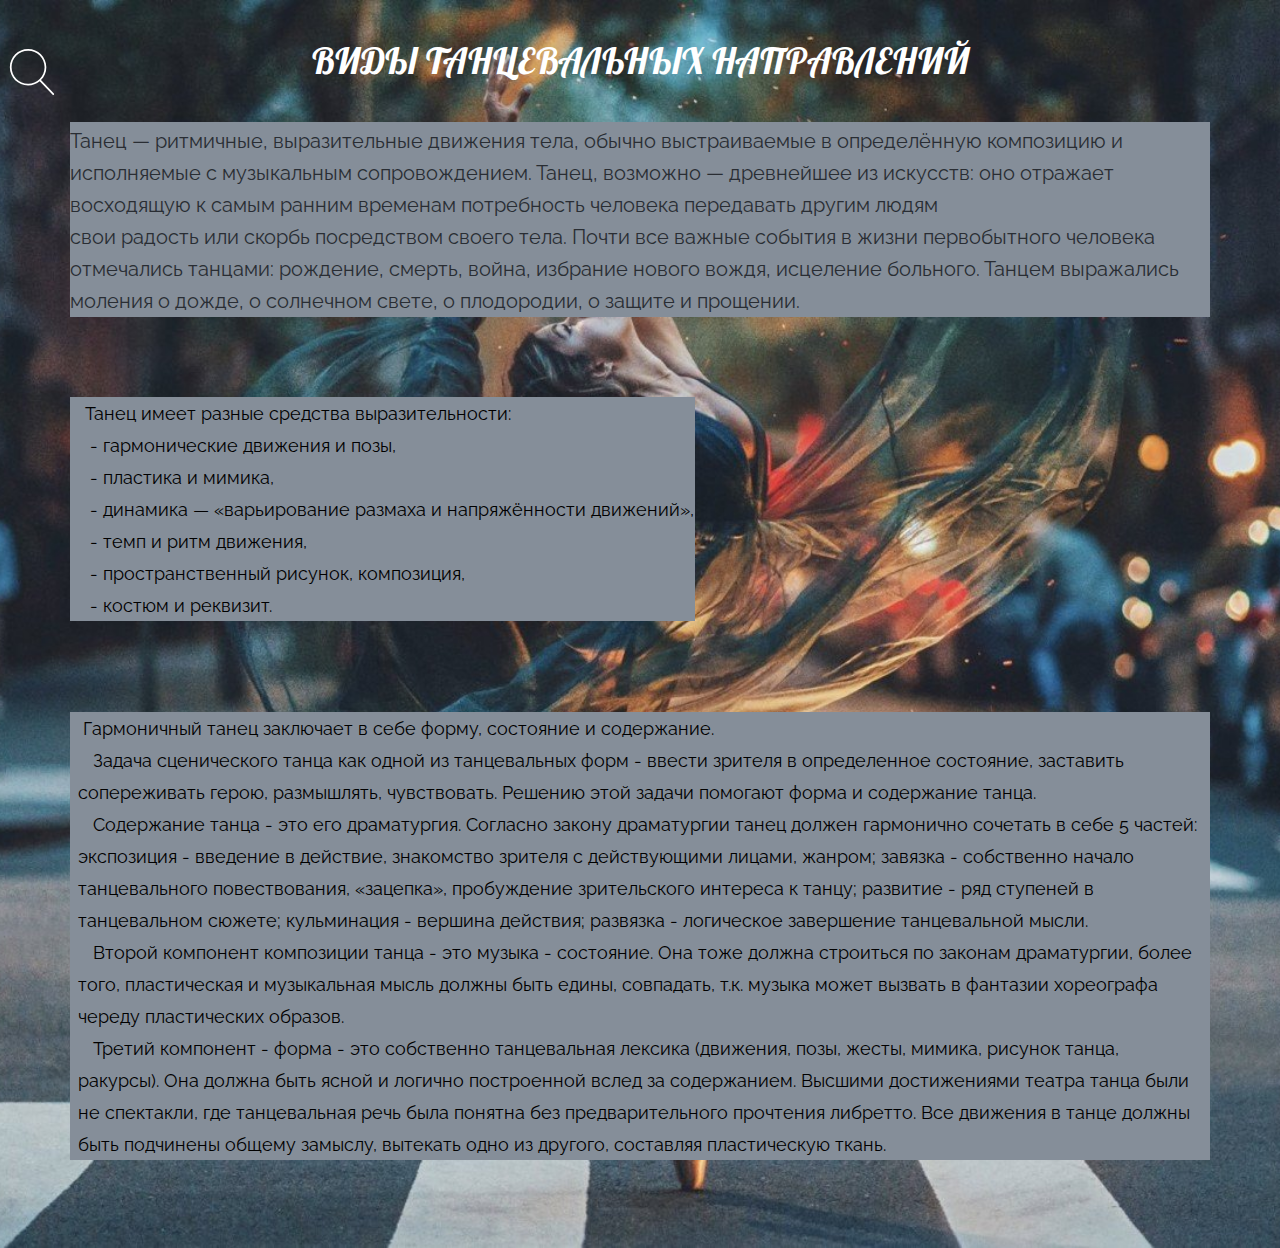
<file: Виды-танцевальных-направлений.html>
<!DOCTYPE html>
<html style="font-size: 16px;" lang="ru">
  <head>
    <meta name="viewport" content="width=device-width, initial-scale=1.0">
    <meta charset="utf-8">
    <meta name="keywords" content="">
    <meta name="description" content="">
    <meta name="page_type" content="np-template-header-footer-from-plugin">
    <title>Виды танцевальных направлений</title>
    <link rel="stylesheet" href="nicepage.css" media="screen">
<link rel="stylesheet" href="Виды-танцевальных-направлений.css" media="screen">
    <script class="u-script" type="text/javascript" src="jquery.js" defer=""></script>
    <script class="u-script" type="text/javascript" src="nicepage.js" defer=""></script>
    <meta name="generator" content="Nicepage 4.1.0, nicepage.com">
    <link id="u-theme-google-font" rel="stylesheet" href="https://fonts.googleapis.com/css?family=Lobster:400|Raleway:100,100i,200,200i,300,300i,400,400i,500,500i,600,600i,700,700i,800,800i,900,900i">
    
    
    <script type="application/ld+json">{
		"@context": "http://schema.org",
		"@type": "Organization",
		"name": "Виды танцевальных направлений"
}</script>
    <meta name="theme-color" content="#478ac9">
    <meta property="og:title" content="Виды танцевальных направлений">
    <meta property="og:description" content="">
    <meta property="og:type" content="website">
  </head>
  <body class="u-body u-overlap u-overlap-transparent u-stick-footer"><header class="u-align-center u-clearfix u-header u-image u-header" id="sec-f360" data-animation-name="" data-animation-duration="0" data-animation-delay="0" data-animation-direction="" data-image-width="1600" data-image-height="177"><div class="u-clearfix u-sheet u-sheet-1">
        <h2 class="u-subtitle u-text u-text-white u-text-1">ВИДЫ ТАНЦЕВАЛЬНЫХ НАПРАВЛЕНИЙ</h2>
        <nav class="u-menu u-menu-dropdown u-offcanvas u-menu-1" data-responsive-from="XL">
          <div class="menu-collapse">
            <a class="u-button-style u-nav-link" href="#" style="font-size: calc(1em + 30px); color: rgb(255, 255, 255) !important;">
              <svg class="u-svg-link" preserveAspectRatio="xMidYMin slice" viewBox="0 0 52.966 52.966" style=""><use xmlns:xlink="http://www.w3.org/1999/xlink" xlink:href="#svg-c59f"></use></svg>
              <svg class="u-svg-content" viewBox="0 0 52.966 52.966" x="0px" y="0px" id="svg-c59f" style="enable-background:new 0 0 52.966 52.966;"><path d="M51.704,51.273L36.845,35.82c3.79-3.801,6.138-9.041,6.138-14.82c0-11.58-9.42-21-21-21s-21,9.42-21,21s9.42,21,21,21
	c5.083,0,9.748-1.817,13.384-4.832l14.895,15.491c0.196,0.205,0.458,0.307,0.721,0.307c0.25,0,0.499-0.093,0.693-0.279
	C52.074,52.304,52.086,51.671,51.704,51.273z M21.983,40c-10.477,0-19-8.523-19-19s8.523-19,19-19s19,8.523,19,19
	S32.459,40,21.983,40z"></path></svg>
            </a>
          </div>
          <div class="u-custom-menu u-nav-container">
            <ul class="u-nav u-unstyled"><li class="u-nav-item"><a class="u-button-style u-nav-link" href="Виды-танцевальных-направлений.html">Понятие "Танец"</a>
</li><li class="u-nav-item"><a class="u-button-style u-nav-link" href="История-танцев-в-России.html">История танцев в России</a>
</li><li class="u-nav-item"><a class="u-button-style u-nav-link" href="Виды-направлений.html">Виды направлений</a>
</li></ul>
          </div>
          <div class="u-custom-menu u-nav-container-collapse">
            <div class="u-black u-container-style u-inner-container-layout u-opacity u-opacity-95 u-sidenav">
              <div class="u-inner-container-layout u-sidenav-overflow">
                <div class="u-menu-close"></div>
                <ul class="u-align-center u-nav u-popupmenu-items u-unstyled u-nav-2"><li class="u-nav-item"><a class="u-button-style u-nav-link" href="Виды-танцевальных-направлений.html">Понятие "Танец"</a>
</li><li class="u-nav-item"><a class="u-button-style u-nav-link" href="История-танцев-в-России.html">История танцев в России</a>
</li><li class="u-nav-item"><a class="u-button-style u-nav-link" href="Виды-направлений.html">Виды направлений</a>
</li></ul>
              </div>
            </div>
            <div class="u-black u-menu-overlay u-opacity u-opacity-70"></div>
          </div>
        </nav>
      </div></header>
    <section class="u-clearfix u-image u-section-1" id="sec-686d" data-image-width="1600" data-image-height="1067">
      <div class="u-clearfix u-sheet u-sheet-1">
        <div class="u-container-style u-group u-palette-5-dark-1 u-shape-rectangle u-group-1">
          <div class="u-container-layout u-container-layout-1">
            <p class="u-large-text u-text u-text-palette-5-dark-3 u-text-variant u-text-1">Танец&nbsp;— ритмичные, выразительные движения тела, обычно выстраиваемые в определённую композицию и исполняемые с музыкальным сопровождением. Танец, возможно&nbsp;— древнейшее из искусств: оно отражает восходящую к самым ранним временам потребность человека передавать другим людям свои&nbsp;радость&nbsp;или&nbsp;скорбь&nbsp;посредством своего тела. Почти все важные события в жизни первобытного человека отмечались танцами:&nbsp;рождение,&nbsp;смерть,&nbsp;война, избрание нового&nbsp;вождя, исцеление больного. Танцем выражались моления о дожде, о солнечном свете, о&nbsp;плодородии, о защите и прощении.&nbsp;</p>
          </div>
        </div>
        <div class="u-container-style u-group u-palette-5-dark-1 u-group-2">
          <div class="u-container-layout u-container-layout-2">
            <p class="u-large-text u-text u-text-body-alt-color u-text-variant u-text-2">&nbsp;<span style="font-weight: 700;"> &nbsp;<span style="font-size: 1.125rem; font-weight: 400;" class="u-text-black">Танец имеет разные средства выразительности: <br>&nbsp; &nbsp; - гармонические движения и позы, <br>&nbsp; &nbsp; - пластика и мимика, <br>&nbsp; &nbsp; - динамика&nbsp;— «варьирование размаха и напряжённости движений», <br>&nbsp; &nbsp; - темп и ритм движения, <br>&nbsp; &nbsp; - пространственный рисунок, композиция, <br>&nbsp; &nbsp; - костюм и реквизит.
                </span>
              </span>
            </p>
          </div>
        </div>
        <div class="u-container-style u-expanded-width u-group u-palette-5-dark-1 u-group-3">
          <div class="u-container-layout u-container-layout-3">
            <p class="u-large-text u-text u-text-body-alt-color u-text-variant u-text-3">&nbsp;<span style="font-size: 1.125rem; font-weight: 400;" class="u-text-black">Гармоничный танец заключает в себе форму, состояние и содержание.&nbsp;<br>&nbsp; &nbsp;Задача сценического танца как одной из танцевальных форм - ввести зрителя в определенное состояние, заставить сопереживать герою, размышлять, чувствовать. Решению этой задачи помогают форма и содержание танца.&nbsp;<br>&nbsp; &nbsp;Содержание танца - это его драматургия. Согласно закону драматургии танец должен гармонично сочетать в себе 5 частей: экспозиция - введение в действие, знакомство зрителя с действующими лицами, жанром; завязка - собственно начало танцевального повествования, «зацепка», пробуждение зрительского интереса к танцу; развитие - ряд ступеней в танцевальном сюжете; кульминация - вершина действия; развязка - логическое завершение танцевальной мысли.<br>&nbsp; &nbsp;Второй компонент композиции танца - это музыка - состояние. Она тоже должна строиться по законам драматургии, более того, пластическая и музыкальная мысль должны быть едины, совпадать, т.к. музыка может вызвать в фантазии хореографа череду пластических образов.&nbsp;<br>&nbsp; &nbsp;Третий компонент - форма - это собственно танцевальная лексика (движения, позы, жесты, мимика, рисунок танца, ракурсы). Она должна быть ясной и логично построенной вслед за содержанием. Высшими достижениями театра танца были не спектакли, где танцевальная речь была понятна без предварительного прочтения либретто. Все движения в танце должны быть подчинены общему замыслу, вытекать одно из другого, составляя пластическую ткань.
              </span>
            </p>
          </div>
        </div>
      </div>
    </section>
    
    
    
  </body>
</html>
</file>
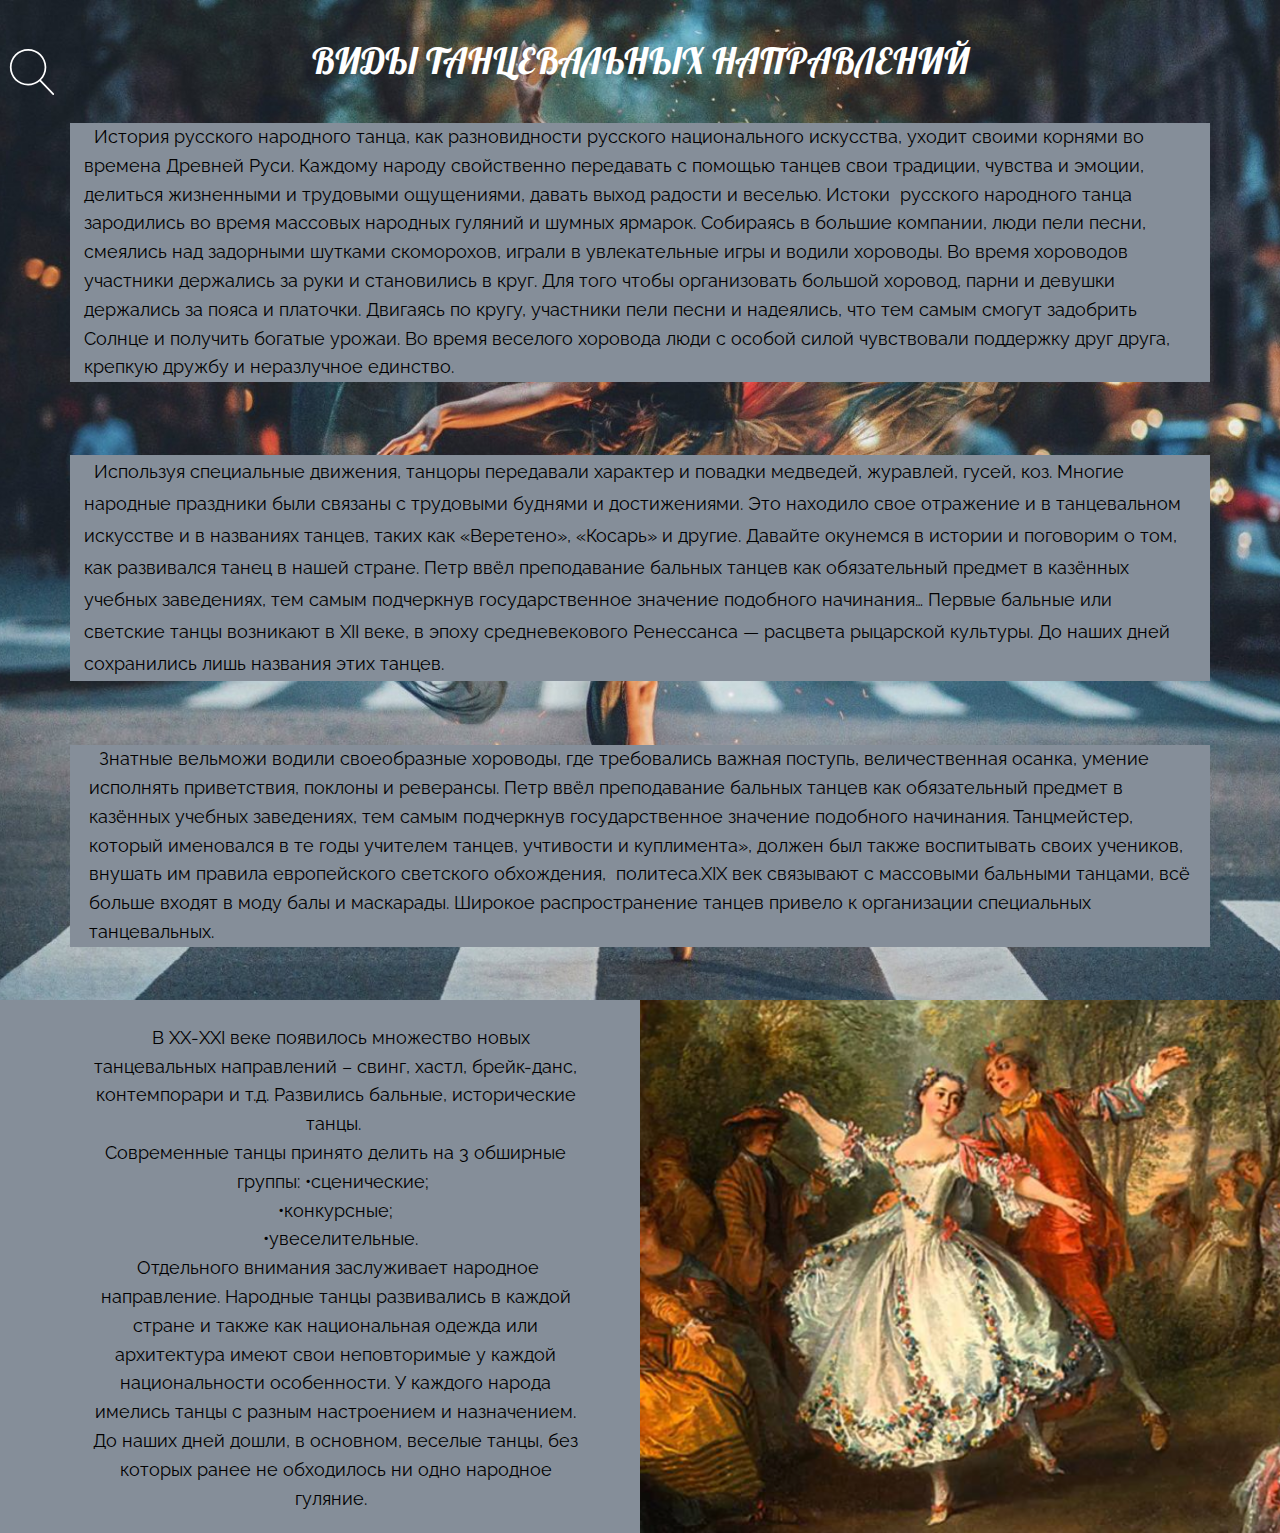
<file: История-танцев-в-России.html>
<!DOCTYPE html>
<html style="font-size: 16px;" lang="ru">
  <head>
    <meta name="viewport" content="width=device-width, initial-scale=1.0">
    <meta charset="utf-8">
    <meta name="keywords" content="">
    <meta name="description" content="">
    <meta name="page_type" content="np-template-header-footer-from-plugin">
    <title>История танцев в России</title>
    <link rel="stylesheet" href="nicepage.css" media="screen">
<link rel="stylesheet" href="История-танцев-в-России.css" media="screen">
    <script class="u-script" type="text/javascript" src="jquery.js" defer=""></script>
    <script class="u-script" type="text/javascript" src="nicepage.js" defer=""></script>
    <meta name="generator" content="Nicepage 4.1.0, nicepage.com">
    <link id="u-theme-google-font" rel="stylesheet" href="https://fonts.googleapis.com/css?family=Lobster:400|Raleway:100,100i,200,200i,300,300i,400,400i,500,500i,600,600i,700,700i,800,800i,900,900i">
    
    
    
    <script type="application/ld+json">{
		"@context": "http://schema.org",
		"@type": "Organization",
		"name": "Виды танцевальных направлений"
}</script>
    <meta name="theme-color" content="#478ac9">
    <meta property="og:title" content="История танцев в России">
    <meta property="og:description" content="">
    <meta property="og:type" content="website">
  </head>
  <body class="u-body u-overlap u-overlap-transparent"><header class="u-align-center u-clearfix u-header u-image u-header" id="sec-f360" data-animation-name="" data-animation-duration="0" data-animation-delay="0" data-animation-direction="" data-image-width="1600" data-image-height="177"><div class="u-clearfix u-sheet u-sheet-1">
        <h2 class="u-subtitle u-text u-text-white u-text-1">ВИДЫ ТАНЦЕВАЛЬНЫХ НАПРАВЛЕНИЙ</h2>
        <nav class="u-menu u-menu-dropdown u-offcanvas u-menu-1" data-responsive-from="XL">
          <div class="menu-collapse">
            <a class="u-button-style u-nav-link" href="#" style="font-size: calc(1em + 30px); color: rgb(255, 255, 255) !important;">
              <svg class="u-svg-link" preserveAspectRatio="xMidYMin slice" viewBox="0 0 52.966 52.966" style=""><use xmlns:xlink="http://www.w3.org/1999/xlink" xlink:href="#svg-c59f"></use></svg>
              <svg class="u-svg-content" viewBox="0 0 52.966 52.966" x="0px" y="0px" id="svg-c59f" style="enable-background:new 0 0 52.966 52.966;"><path d="M51.704,51.273L36.845,35.82c3.79-3.801,6.138-9.041,6.138-14.82c0-11.58-9.42-21-21-21s-21,9.42-21,21s9.42,21,21,21
	c5.083,0,9.748-1.817,13.384-4.832l14.895,15.491c0.196,0.205,0.458,0.307,0.721,0.307c0.25,0,0.499-0.093,0.693-0.279
	C52.074,52.304,52.086,51.671,51.704,51.273z M21.983,40c-10.477,0-19-8.523-19-19s8.523-19,19-19s19,8.523,19,19
	S32.459,40,21.983,40z"></path></svg>
            </a>
          </div>
          <div class="u-custom-menu u-nav-container">
            <ul class="u-nav u-unstyled"><li class="u-nav-item"><a class="u-button-style u-nav-link" href="Виды-танцевальных-направлений.html">Понятие "Танец"</a>
</li><li class="u-nav-item"><a class="u-button-style u-nav-link" href="История-танцев-в-России.html">История танцев в России</a>
</li><li class="u-nav-item"><a class="u-button-style u-nav-link" href="Виды-направлений.html">Виды направлений</a>
</li></ul>
          </div>
          <div class="u-custom-menu u-nav-container-collapse">
            <div class="u-black u-container-style u-inner-container-layout u-opacity u-opacity-95 u-sidenav">
              <div class="u-inner-container-layout u-sidenav-overflow">
                <div class="u-menu-close"></div>
                <ul class="u-align-center u-nav u-popupmenu-items u-unstyled u-nav-2"><li class="u-nav-item"><a class="u-button-style u-nav-link" href="Виды-танцевальных-направлений.html">Понятие "Танец"</a>
</li><li class="u-nav-item"><a class="u-button-style u-nav-link" href="История-танцев-в-России.html">История танцев в России</a>
</li><li class="u-nav-item"><a class="u-button-style u-nav-link" href="Виды-направлений.html">Виды направлений</a>
</li></ul>
              </div>
            </div>
            <div class="u-black u-menu-overlay u-opacity u-opacity-70"></div>
          </div>
        </nav>
      </div></header>
    <section class="u-clearfix u-image u-section-1" id="sec-b88b" data-image-width="1600" data-image-height="1067">
      <div class="u-clearfix u-sheet u-sheet-1">
        <div class="u-container-style u-group u-palette-5-dark-1 u-group-1">
          <div class="u-container-layout u-container-layout-1">
            <p class="u-large-text u-text u-text-black u-text-variant u-text-1">&nbsp; История русского народного танца, как разновидности русского
национального искусства, уходит своими корнями во времена Древней Руси. Каждому
народу свойственно передавать с помощью танцев свои традиции, чувства и эмоции,
делиться жизненными и трудовыми ощущениями, давать выход радости и веселью.
Истоки &nbsp;русского народного танца зародились во время массовых народных
гуляний и шумных ярмарок. Собираясь в большие компании, люди пели песни,
смеялись над задорными шутками скоморохов, играли в увлекательные игры и водили
хороводы. Во время хороводов участники держались за руки и становились в круг.
Для того чтобы организовать большой хоровод, парни и девушки держались за пояса
и платочки. Двигаясь по кругу, участники пели песни и надеялись, что тем самым
смогут задобрить Солнце и получить богатые урожаи. Во время веселого хоровода
люди с особой силой чувствовали поддержку друг друга, крепкую дружбу и неразлучное
единство.&nbsp;&nbsp;</p>
          </div>
        </div>
        <div class="u-container-style u-group u-palette-5-dark-1 u-group-2">
          <div class="u-container-layout u-container-layout-2">
            <p class="u-large-text u-text u-text-variant u-text-2">&nbsp; <span style="font-size: 1.125rem;" class="u-text-black">Используя специальные движения, танцоры передавали характер
и повадки медведей, журавлей, гусей, коз. Многие народные праздники были
связаны с трудовыми буднями и достижениями. Это находило свое отражение и в
танцевальном искусстве и в названиях танцев, таких как «Веретено», «Косарь» и
другие. Давайте окунемся в истории и поговорим о том, как развивался танец в
нашей стране. Петр ввёл преподавание бальных танцев как обязательный предмет в
казённых учебных заведениях, тем самым подчеркнув государственное значение
подобного начинания… Первые бальные или светские танцы возникают в XII веке, в
эпоху средневекового Ренессанса — расцвета рыцарской культуры. До наших дней
сохранились лишь названия этих танцев.&nbsp;&nbsp;</span>
            </p>
          </div>
        </div>
        <div class="u-container-style u-expanded-width u-group u-palette-5-dark-1 u-group-3">
          <div class="u-container-layout u-container-layout-3">
            <p class="u-large-text u-text u-text-black u-text-variant u-text-3">&nbsp; Знатные вельможи водили своеобразные хороводы, где
требовались важная поступь, величественная осанка, умение исполнять
приветствия, поклоны и реверансы.
Петр ввёл преподавание бальных танцев как обязательный
предмет в казённых учебных заведениях, тем самым подчеркнув государственное
значение подобного начинания. Танцмейстер, который именовался в те годы учителем танцев, учтивости и куплимента», должен был также воспитывать своих учеников,
внушать им правила европейского светского обхождения,&nbsp; политеса.XIX век
связывают с массовыми бальными танцами, всё больше входят в моду балы и маскарады.
Широкое распространение танцев привело к организации специальных танцевальных.</p>
          </div>
        </div>
      </div>
    </section>
    <section class="u-clearfix u-section-2" id="sec-6743">
      <div class="u-clearfix u-expanded-width u-gutter-0 u-layout-wrap u-layout-wrap-1">
        <div class="u-layout" style="">
          <div class="u-layout-row" style="">
            <div class="u-align-center u-container-style u-layout-cell u-left-cell u-palette-5-dark-1 u-size-30 u-size-xs-60 u-layout-cell-1" src="">
              <div class="u-container-layout u-valign-middle u-container-layout-1">
                <p class="u-text u-text-1">&nbsp;<span class="u-text-black"> В XX-XXI веке появилось множество новых танцевальных
направлений –&nbsp;свинг, хастл, брейк-данс, контемпорари&nbsp;и т.д. Развились
бальные, исторические танцы.&nbsp;<br>Современные танцы принято делить
на&nbsp;3&nbsp;обширные группы:
•сценические;&nbsp;<br>•конкурсные;<br>&nbsp; •увеселительные.<br>&nbsp;Отдельного внимания заслуживает народное направление.
Народные танцы развивались в каждой стране и также как национальная одежда или
архитектура имеют свои неповторимые у каждой национальности особенности. У
каждого народа имелись танцы с разным настроением и назначением. До наших дней
дошли, в основном, веселые танцы, без которых ранее не обходилось ни одно
народное гуляние.&nbsp;&nbsp;
                  </span>
                </p>
              </div>
            </div>
            <div class="u-align-center u-container-style u-image u-layout-cell u-right-cell u-size-30 u-size-xs-60 u-image-1" src="" data-image-width="797" data-image-height="600">
              <div class="u-container-layout u-container-layout-2" src=""></div>
            </div>
          </div>
        </div>
      </div>
    </section>
    
    
    
  </body>
</html>
</file>
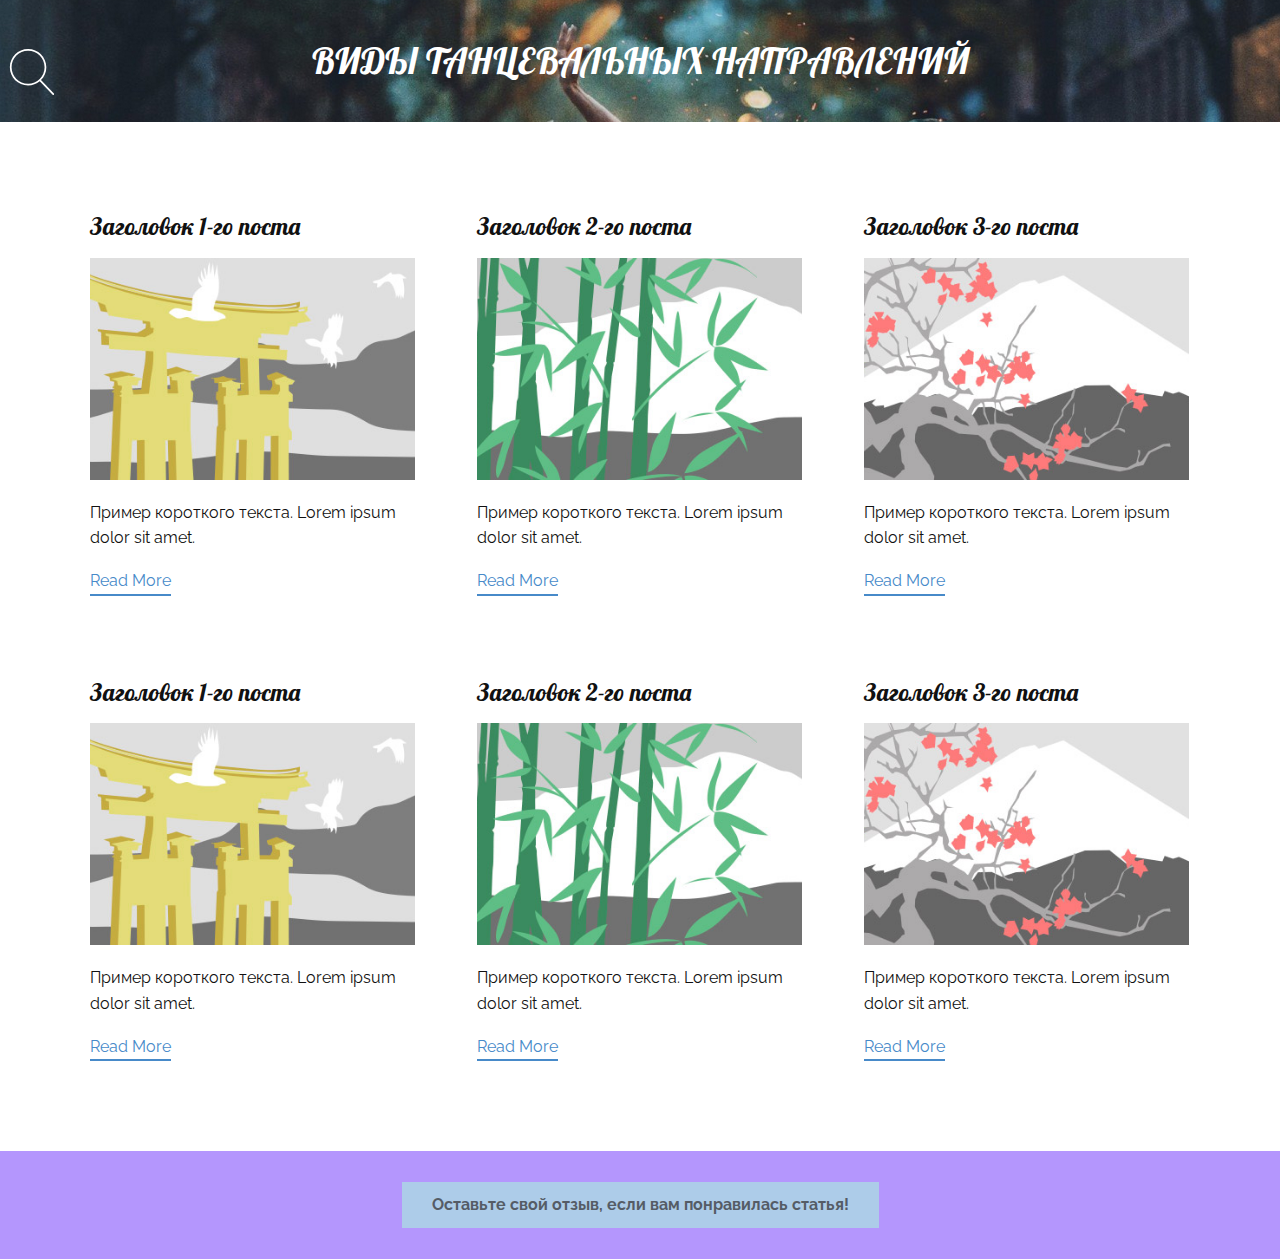
<file: blog/blog.html>
<html style="font-size: 16px;" lang="ru"><head>
    <meta name="viewport" content="width=device-width, initial-scale=1.0">
    <meta charset="utf-8">
    <meta name="keywords" content="">
    <meta name="description" content="">
    <meta name="page_type" content="np-template-header-footer-from-plugin">
    <title>Blog Template</title>
    <link rel="stylesheet" href="../nicepage.css" media="screen">
<link rel="stylesheet" href="../Blog-Template.css" media="screen">
    <script class="u-script" type="text/javascript" src="../jquery.js" defer=""></script>
    <script class="u-script" type="text/javascript" src="../nicepage.js" defer=""></script>
    <meta name="generator" content="Nicepage 4.1.0, nicepage.com">
    <link id="u-theme-google-font" rel="stylesheet" href="https://fonts.googleapis.com/css?family=Lobster:400|Raleway:100,100i,200,200i,300,300i,400,400i,500,500i,600,600i,700,700i,800,800i,900,900i">
    
    
    <script type="application/ld+json">{
		"@context": "http://schema.org",
		"@type": "Organization",
		"name": "Виды танцевальных направлений"
}</script>
    <meta name="theme-color" content="#478ac9">
  </head>
  <body class="u-body"><header class="u-align-center u-clearfix u-header u-image u-header" id="sec-f360" data-animation-name="" data-animation-duration="0" data-animation-delay="0" data-animation-direction="" data-image-width="1600" data-image-height="177"><div class="u-clearfix u-sheet u-sheet-1">
        <h2 class="u-subtitle u-text u-text-white u-text-1">ВИДЫ ТАНЦЕВАЛЬНЫХ НАПРАВЛЕНИЙ</h2>
        <nav class="u-menu u-menu-dropdown u-offcanvas u-menu-1" data-responsive-from="XL">
          <div class="menu-collapse">
            <a class="u-button-style u-nav-link" href="#" style="font-size: calc(1em + 30px); color: rgb(255, 255, 255) !important;">
              <svg class="u-svg-link" preserveAspectRatio="xMidYMin slice" viewBox="0 0 52.966 52.966" style=""><use xmlns:xlink="http://www.w3.org/1999/xlink" xlink:href="#svg-c59f"></use></svg>
              <svg class="u-svg-content" viewBox="0 0 52.966 52.966" x="0px" y="0px" id="svg-c59f" style="enable-background:new 0 0 52.966 52.966;"><path d="M51.704,51.273L36.845,35.82c3.79-3.801,6.138-9.041,6.138-14.82c0-11.58-9.42-21-21-21s-21,9.42-21,21s9.42,21,21,21
	c5.083,0,9.748-1.817,13.384-4.832l14.895,15.491c0.196,0.205,0.458,0.307,0.721,0.307c0.25,0,0.499-0.093,0.693-0.279
	C52.074,52.304,52.086,51.671,51.704,51.273z M21.983,40c-10.477,0-19-8.523-19-19s8.523-19,19-19s19,8.523,19,19
	S32.459,40,21.983,40z"></path></svg>
            </a>
          </div>
          <div class="u-custom-menu u-nav-container">
            <ul class="u-nav u-unstyled"><li class="u-nav-item"><a class="u-button-style u-nav-link" href="../Виды-танцевальных-направлений.html">Понятие "Танец"</a>
</li><li class="u-nav-item"><a class="u-button-style u-nav-link" href="../История-танцев-в-России.html">История танцев в России</a>
</li><li class="u-nav-item"><a class="u-button-style u-nav-link" href="../Виды-направлений.html">Виды направлений</a>
</li></ul>
          </div>
          <div class="u-custom-menu u-nav-container-collapse">
            <div class="u-black u-container-style u-inner-container-layout u-opacity u-opacity-95 u-sidenav">
              <div class="u-inner-container-layout u-sidenav-overflow">
                <div class="u-menu-close"></div>
                <ul class="u-align-center u-nav u-popupmenu-items u-unstyled u-nav-2"><li class="u-nav-item"><a class="u-button-style u-nav-link" href="../Виды-танцевальных-направлений.html">Понятие "Танец"</a>
</li><li class="u-nav-item"><a class="u-button-style u-nav-link" href="../История-танцев-в-России.html">История танцев в России</a>
</li><li class="u-nav-item"><a class="u-button-style u-nav-link" href="../Виды-направлений.html">Виды направлений</a>
</li></ul>
              </div>
            </div>
            <div class="u-black u-menu-overlay u-opacity u-opacity-70"></div>
          </div>
        </nav>
      </div></header>
    <section class="u-clearfix u-section-1" id="sec-d87f">
      <div class="u-clearfix u-sheet u-valign-middle u-sheet-1"><!--blog--><!--blog_options_json--><!--{"type":"Recent","source":"","tags":"","count":""}--><!--/blog_options_json-->
        <div class="u-blog u-expanded-width u-repeater u-repeater-1"><!--blog_post-->
          <div class="u-blog-post u-container-style u-repeater-item u-white u-repeater-item-1">
            <div class="u-container-layout u-similar-container u-valign-top u-container-layout-1"><!--blog_post_header-->
              <h4 class="u-blog-control u-text u-text-1">
                <a class="u-post-header-link" href="../blog/пост-5.html"><!--blog_post_header_content-->Заголовок 1-го поста<!--/blog_post_header_content--></a>
              </h4><!--/blog_post_header--><!--blog_post_image-->
              <a class="u-post-header-link" href="../blog/пост-5.html"><img alt="" class="u-blog-control u-expanded-width u-image u-image-default u-image-1" src="[data-uri]"></a><!--/blog_post_image--><!--blog_post_content-->
              <div class="u-blog-control u-post-content u-text u-text-2 fr-view">Пример короткого текста. Lorem ipsum dolor sit amet.</div><!--/blog_post_content--><!--blog_post_readmore-->
              <a href="../blog/пост-5.html" class="u-blog-control u-border-2 u-border-palette-1-base u-btn u-btn-rectangle u-button-style u-none u-btn-1"><!--blog_post_readmore_content--><!--options_json--><!--{"content":"Read More"}--><!--/options_json-->Read More<!--/blog_post_readmore_content--></a><!--/blog_post_readmore-->
            </div>
          </div><div class="u-blog-post u-container-style u-repeater-item u-video-cover u-white">
            <div class="u-container-layout u-similar-container u-valign-top u-container-layout-2"><!--blog_post_header-->
              <h4 class="u-blog-control u-text u-text-3">
                <a class="u-post-header-link" href="../blog/пост-4.html"><!--blog_post_header_content-->Заголовок 2-го поста<!--/blog_post_header_content--></a>
              </h4><!--/blog_post_header--><!--blog_post_image-->
              <a class="u-post-header-link" href="../blog/пост-4.html"><img alt="" class="u-blog-control u-expanded-width u-image u-image-default u-image-2" src="[data-uri]"></a><!--/blog_post_image--><!--blog_post_content-->
              <div class="u-blog-control u-post-content u-text u-text-4 fr-view">Пример короткого текста. Lorem ipsum dolor sit amet.</div><!--/blog_post_content--><!--blog_post_readmore-->
              <a href="../blog/пост-4.html" class="u-blog-control u-border-2 u-border-palette-1-base u-btn u-btn-rectangle u-button-style u-none u-btn-2"><!--blog_post_readmore_content--><!--options_json--><!--{"content":"Read More"}--><!--/options_json-->Read More<!--/blog_post_readmore_content--></a><!--/blog_post_readmore-->
            </div>
          </div><div class="u-blog-post u-container-style u-repeater-item u-video-cover u-white">
            <div class="u-container-layout u-similar-container u-valign-top u-container-layout-3"><!--blog_post_header-->
              <h4 class="u-blog-control u-text u-text-5">
                <a class="u-post-header-link" href="../blog/пост-3.html"><!--blog_post_header_content-->Заголовок 3-го поста<!--/blog_post_header_content--></a>
              </h4><!--/blog_post_header--><!--blog_post_image-->
              <a class="u-post-header-link" href="../blog/пост-3.html"><img alt="" class="u-blog-control u-expanded-width u-image u-image-default u-image-3" src="[data-uri]"></a><!--/blog_post_image--><!--blog_post_content-->
              <div class="u-blog-control u-post-content u-text u-text-6 fr-view">Пример короткого текста. Lorem ipsum dolor sit amet.</div><!--/blog_post_content--><!--blog_post_readmore-->
              <a href="../blog/пост-3.html" class="u-blog-control u-border-2 u-border-palette-1-base u-btn u-btn-rectangle u-button-style u-none u-btn-3"><!--blog_post_readmore_content--><!--options_json--><!--{"content":"Read More"}--><!--/options_json-->Read More<!--/blog_post_readmore_content--></a><!--/blog_post_readmore-->
            </div>
          </div><div class="u-blog-post u-container-style u-repeater-item u-white u-repeater-item-1">
            <div class="u-container-layout u-similar-container u-valign-top u-container-layout-1"><!--blog_post_header-->
              <h4 class="u-blog-control u-text u-text-1">
                <a class="u-post-header-link" href="../blog/пост-2.html"><!--blog_post_header_content-->Заголовок 1-го поста<!--/blog_post_header_content--></a>
              </h4><!--/blog_post_header--><!--blog_post_image-->
              <a class="u-post-header-link" href="../blog/пост-2.html"><img alt="" class="u-blog-control u-expanded-width u-image u-image-default u-image-1" src="[data-uri]"></a><!--/blog_post_image--><!--blog_post_content-->
              <div class="u-blog-control u-post-content u-text u-text-2 fr-view">Пример короткого текста. Lorem ipsum dolor sit amet.</div><!--/blog_post_content--><!--blog_post_readmore-->
              <a href="../blog/пост-2.html" class="u-blog-control u-border-2 u-border-palette-1-base u-btn u-btn-rectangle u-button-style u-none u-btn-1"><!--blog_post_readmore_content--><!--options_json--><!--{"content":"Read More"}--><!--/options_json-->Read More<!--/blog_post_readmore_content--></a><!--/blog_post_readmore-->
            </div>
          </div><div class="u-blog-post u-container-style u-repeater-item u-video-cover u-white">
            <div class="u-container-layout u-similar-container u-valign-top u-container-layout-2"><!--blog_post_header-->
              <h4 class="u-blog-control u-text u-text-3">
                <a class="u-post-header-link" href="../blog/пост-1.html"><!--blog_post_header_content-->Заголовок 2-го поста<!--/blog_post_header_content--></a>
              </h4><!--/blog_post_header--><!--blog_post_image-->
              <a class="u-post-header-link" href="../blog/пост-1.html"><img alt="" class="u-blog-control u-expanded-width u-image u-image-default u-image-2" src="[data-uri]"></a><!--/blog_post_image--><!--blog_post_content-->
              <div class="u-blog-control u-post-content u-text u-text-4 fr-view">Пример короткого текста. Lorem ipsum dolor sit amet.</div><!--/blog_post_content--><!--blog_post_readmore-->
              <a href="../blog/пост-1.html" class="u-blog-control u-border-2 u-border-palette-1-base u-btn u-btn-rectangle u-button-style u-none u-btn-2"><!--blog_post_readmore_content--><!--options_json--><!--{"content":"Read More"}--><!--/options_json-->Read More<!--/blog_post_readmore_content--></a><!--/blog_post_readmore-->
            </div>
          </div><div class="u-blog-post u-container-style u-repeater-item u-video-cover u-white">
            <div class="u-container-layout u-similar-container u-valign-top u-container-layout-3"><!--blog_post_header-->
              <h4 class="u-blog-control u-text u-text-5">
                <a class="u-post-header-link" href="../blog/пост.html"><!--blog_post_header_content-->Заголовок 3-го поста<!--/blog_post_header_content--></a>
              </h4><!--/blog_post_header--><!--blog_post_image-->
              <a class="u-post-header-link" href="../blog/пост.html"><img alt="" class="u-blog-control u-expanded-width u-image u-image-default u-image-3" src="[data-uri]"></a><!--/blog_post_image--><!--blog_post_content-->
              <div class="u-blog-control u-post-content u-text u-text-6 fr-view">Пример короткого текста. Lorem ipsum dolor sit amet.</div><!--/blog_post_content--><!--blog_post_readmore-->
              <a href="../blog/пост.html" class="u-blog-control u-border-2 u-border-palette-1-base u-btn u-btn-rectangle u-button-style u-none u-btn-3"><!--blog_post_readmore_content--><!--options_json--><!--{"content":"Read More"}--><!--/options_json-->Read More<!--/blog_post_readmore_content--></a><!--/blog_post_readmore-->
            </div>
          </div><!--/blog_post--><!--blog_post-->
          <!--/blog_post--><!--blog_post-->
          <!--/blog_post-->
        </div><!--/blog-->
      </div>
    </section>
    
    
    <footer class="u-align-center u-clearfix u-custom-color-1 u-footer u-footer" id="sec-096e"><div class="u-clearfix u-sheet u-valign-middle u-sheet-1">
        <a href="../48719524" class="u-btn u-button-style u-text-palette-5-dark-2 u-btn-1">Оставьте свой отзыв, если вам понравилась статья!</a>
      </div></footer>
  
</body></html>
</file>
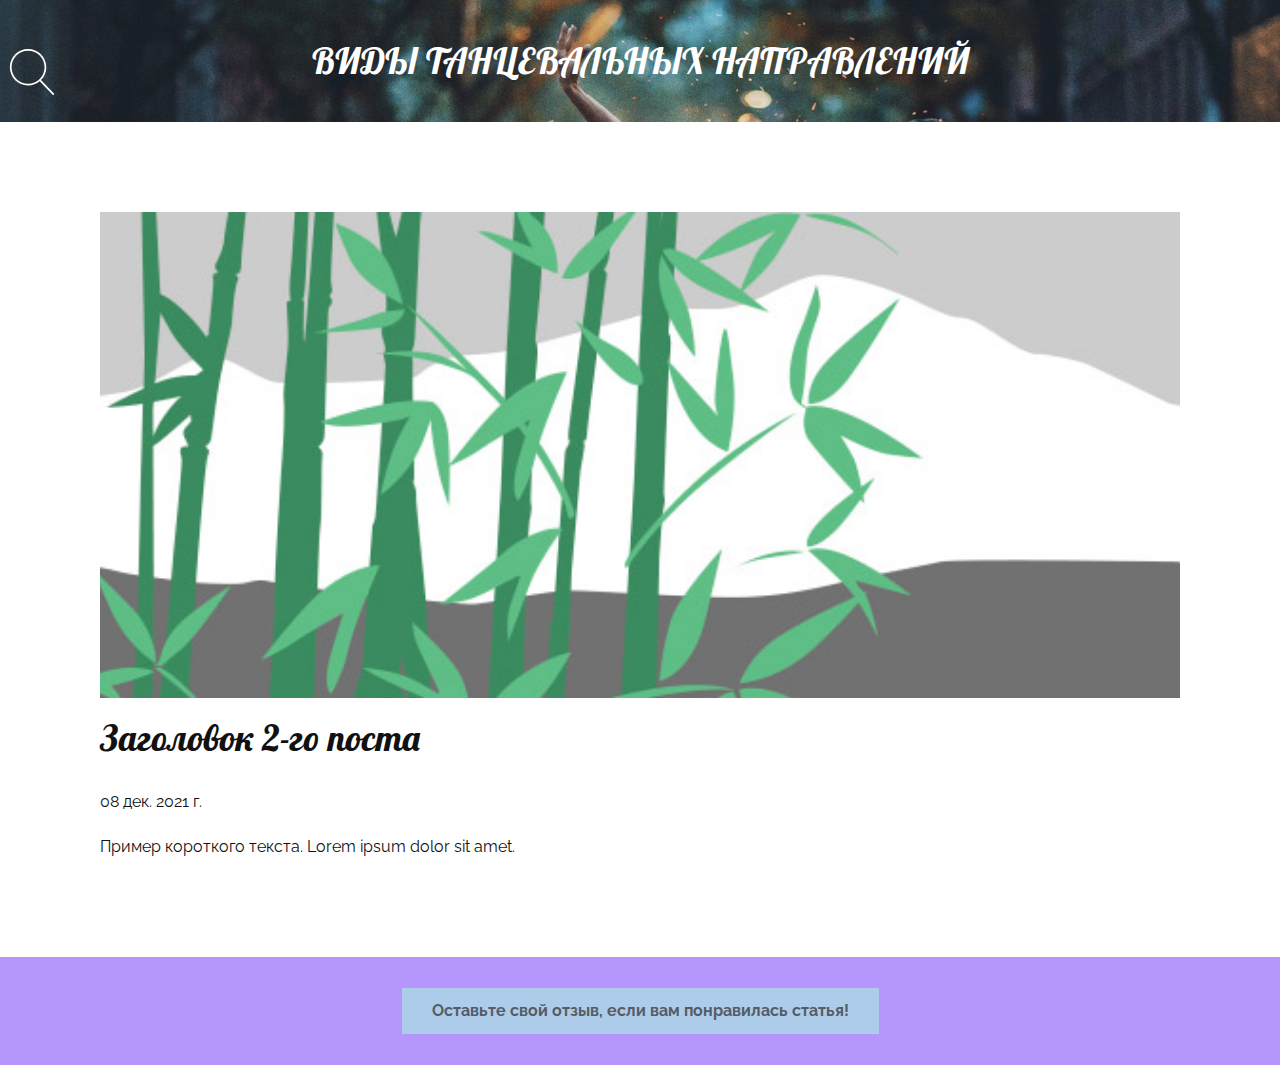
<file: blog/пост-1.html>
<!doctype html>
<html style="font-size: 16px;" lang="ru"><head>
    <meta name="viewport" content="width=device-width, initial-scale=1.0">
    <meta charset="utf-8">
    <meta name="keywords" content="Заголовок 1-го поста">
    <meta name="description" content="">
    <meta name="page_type" content="np-template-header-footer-from-plugin">
    <title>Заголовок 2-го поста</title>
    <link rel="stylesheet" href="../nicepage.css" media="screen">
<link rel="stylesheet" href="../Post-Template.css" media="screen">
    <script class="u-script" type="text/javascript" src="../jquery.js" defer=""></script>
    <script class="u-script" type="text/javascript" src="../nicepage.js" defer=""></script>
    <meta name="generator" content="Nicepage 4.1.0, nicepage.com">
    <link id="u-theme-google-font" rel="stylesheet" href="https://fonts.googleapis.com/css?family=Lobster:400|Raleway:100,100i,200,200i,300,300i,400,400i,500,500i,600,600i,700,700i,800,800i,900,900i">
    
    
    <script type="application/ld+json">{
		"@context": "http://schema.org",
		"@type": "Organization",
		"name": "Виды танцевальных направлений"
}</script>
    <meta name="theme-color" content="#478ac9">
  </head>
  <body class="u-body"><header class="u-align-center u-clearfix u-header u-image u-header" id="sec-f360" data-animation-name="" data-animation-duration="0" data-animation-delay="0" data-animation-direction="" data-image-width="1600" data-image-height="177"><div class="u-clearfix u-sheet u-sheet-1">
        <h2 class="u-subtitle u-text u-text-white u-text-1">ВИДЫ ТАНЦЕВАЛЬНЫХ НАПРАВЛЕНИЙ</h2>
        <nav class="u-menu u-menu-dropdown u-offcanvas u-menu-1" data-responsive-from="XL">
          <div class="menu-collapse">
            <a class="u-button-style u-nav-link" href="#" style="font-size: calc(1em + 30px); color: rgb(255, 255, 255) !important;">
              <svg class="u-svg-link" preserveAspectRatio="xMidYMin slice" viewBox="0 0 52.966 52.966" style=""><use xmlns:xlink="http://www.w3.org/1999/xlink" xlink:href="#svg-c59f"></use></svg>
              <svg class="u-svg-content" viewBox="0 0 52.966 52.966" x="0px" y="0px" id="svg-c59f" style="enable-background:new 0 0 52.966 52.966;"><path d="M51.704,51.273L36.845,35.82c3.79-3.801,6.138-9.041,6.138-14.82c0-11.58-9.42-21-21-21s-21,9.42-21,21s9.42,21,21,21
	c5.083,0,9.748-1.817,13.384-4.832l14.895,15.491c0.196,0.205,0.458,0.307,0.721,0.307c0.25,0,0.499-0.093,0.693-0.279
	C52.074,52.304,52.086,51.671,51.704,51.273z M21.983,40c-10.477,0-19-8.523-19-19s8.523-19,19-19s19,8.523,19,19
	S32.459,40,21.983,40z"></path></svg>
            </a>
          </div>
          <div class="u-custom-menu u-nav-container">
            <ul class="u-nav u-unstyled"><li class="u-nav-item"><a class="u-button-style u-nav-link" href="../Виды-танцевальных-направлений.html">Понятие "Танец"</a>
</li><li class="u-nav-item"><a class="u-button-style u-nav-link" href="../История-танцев-в-России.html">История танцев в России</a>
</li><li class="u-nav-item"><a class="u-button-style u-nav-link" href="../Виды-направлений.html">Виды направлений</a>
</li></ul>
          </div>
          <div class="u-custom-menu u-nav-container-collapse">
            <div class="u-black u-container-style u-inner-container-layout u-opacity u-opacity-95 u-sidenav">
              <div class="u-inner-container-layout u-sidenav-overflow">
                <div class="u-menu-close"></div>
                <ul class="u-align-center u-nav u-popupmenu-items u-unstyled u-nav-2"><li class="u-nav-item"><a class="u-button-style u-nav-link" href="../Виды-танцевальных-направлений.html">Понятие "Танец"</a>
</li><li class="u-nav-item"><a class="u-button-style u-nav-link" href="../История-танцев-в-России.html">История танцев в России</a>
</li><li class="u-nav-item"><a class="u-button-style u-nav-link" href="../Виды-направлений.html">Виды направлений</a>
</li></ul>
              </div>
            </div>
            <div class="u-black u-menu-overlay u-opacity u-opacity-70"></div>
          </div>
        </nav>
      </div></header>
    <section class="u-align-center u-clearfix u-section-1" id="sec-6ee2">
      <div class="u-clearfix u-sheet u-valign-middle-md u-valign-middle-sm u-valign-middle-xs u-sheet-1"><!--post_details--><!--post_details_options_json--><!--{"source":""}--><!--/post_details_options_json--><!--blog_post-->
        <div class="u-container-style u-expanded-width u-post-details u-post-details-1">
          <div class="u-container-layout u-valign-middle u-container-layout-1"><!--blog_post_image-->
            <img alt="" class="u-blog-control u-expanded-width u-image u-image-default u-image-1" src="[data-uri]"><!--/blog_post_image--><!--blog_post_header-->
            <h2 class="u-blog-control u-text u-text-1">Заголовок 2-го поста</h2><!--/blog_post_header--><!--blog_post_metadata-->
            <div class="u-blog-control u-metadata u-metadata-1"><!--blog_post_metadata_date-->
              <span class="u-meta-date u-meta-icon">08 дек. 2021 г.</span><!--/blog_post_metadata_date--><!--blog_post_metadata_category-->
              <!--/blog_post_metadata_category--><!--blog_post_metadata_comments-->
              <!--/blog_post_metadata_comments-->
            </div><!--/blog_post_metadata--><!--blog_post_content-->
            <div class="u-align-justify u-blog-control u-post-content u-text u-text-2 fr-view">
  Пример короткого текста. Lorem ipsum dolor sit amet.
  </div><!--/blog_post_content-->
          </div>
        </div><!--/blog_post--><!--/post_details-->
      </div>
    </section>
    
    
    <footer class="u-align-center u-clearfix u-custom-color-1 u-footer u-footer" id="sec-096e"><div class="u-clearfix u-sheet u-valign-middle u-sheet-1">
        <a href="../48719524" class="u-btn u-button-style u-text-palette-5-dark-2 u-btn-1">Оставьте свой отзыв, если вам понравилась статья!</a>
      </div></footer>
  
</body></html>
</file>
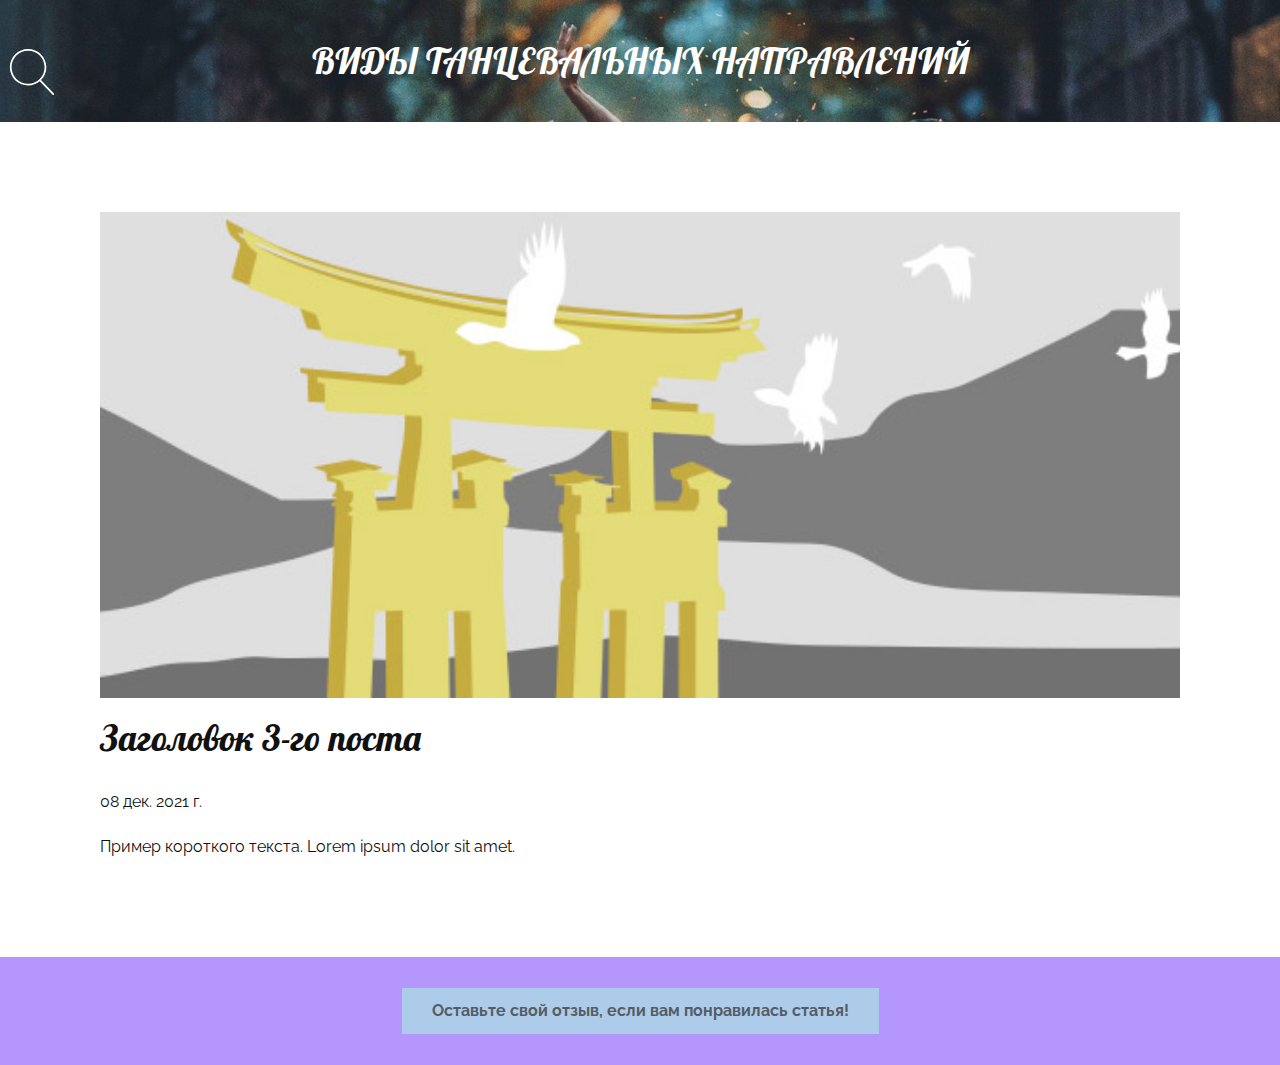
<file: blog/пост-2.html>
<!doctype html>
<html style="font-size: 16px;" lang="ru"><head>
    <meta name="viewport" content="width=device-width, initial-scale=1.0">
    <meta charset="utf-8">
    <meta name="keywords" content="Заголовок 1-го поста">
    <meta name="description" content="">
    <meta name="page_type" content="np-template-header-footer-from-plugin">
    <title>Заголовок 3-го поста</title>
    <link rel="stylesheet" href="../nicepage.css" media="screen">
<link rel="stylesheet" href="../Post-Template.css" media="screen">
    <script class="u-script" type="text/javascript" src="../jquery.js" defer=""></script>
    <script class="u-script" type="text/javascript" src="../nicepage.js" defer=""></script>
    <meta name="generator" content="Nicepage 4.1.0, nicepage.com">
    <link id="u-theme-google-font" rel="stylesheet" href="https://fonts.googleapis.com/css?family=Lobster:400|Raleway:100,100i,200,200i,300,300i,400,400i,500,500i,600,600i,700,700i,800,800i,900,900i">
    
    
    <script type="application/ld+json">{
		"@context": "http://schema.org",
		"@type": "Organization",
		"name": "Виды танцевальных направлений"
}</script>
    <meta name="theme-color" content="#478ac9">
  </head>
  <body class="u-body"><header class="u-align-center u-clearfix u-header u-image u-header" id="sec-f360" data-animation-name="" data-animation-duration="0" data-animation-delay="0" data-animation-direction="" data-image-width="1600" data-image-height="177"><div class="u-clearfix u-sheet u-sheet-1">
        <h2 class="u-subtitle u-text u-text-white u-text-1">ВИДЫ ТАНЦЕВАЛЬНЫХ НАПРАВЛЕНИЙ</h2>
        <nav class="u-menu u-menu-dropdown u-offcanvas u-menu-1" data-responsive-from="XL">
          <div class="menu-collapse">
            <a class="u-button-style u-nav-link" href="#" style="font-size: calc(1em + 30px); color: rgb(255, 255, 255) !important;">
              <svg class="u-svg-link" preserveAspectRatio="xMidYMin slice" viewBox="0 0 52.966 52.966" style=""><use xmlns:xlink="http://www.w3.org/1999/xlink" xlink:href="#svg-c59f"></use></svg>
              <svg class="u-svg-content" viewBox="0 0 52.966 52.966" x="0px" y="0px" id="svg-c59f" style="enable-background:new 0 0 52.966 52.966;"><path d="M51.704,51.273L36.845,35.82c3.79-3.801,6.138-9.041,6.138-14.82c0-11.58-9.42-21-21-21s-21,9.42-21,21s9.42,21,21,21
	c5.083,0,9.748-1.817,13.384-4.832l14.895,15.491c0.196,0.205,0.458,0.307,0.721,0.307c0.25,0,0.499-0.093,0.693-0.279
	C52.074,52.304,52.086,51.671,51.704,51.273z M21.983,40c-10.477,0-19-8.523-19-19s8.523-19,19-19s19,8.523,19,19
	S32.459,40,21.983,40z"></path></svg>
            </a>
          </div>
          <div class="u-custom-menu u-nav-container">
            <ul class="u-nav u-unstyled"><li class="u-nav-item"><a class="u-button-style u-nav-link" href="../Виды-танцевальных-направлений.html">Понятие "Танец"</a>
</li><li class="u-nav-item"><a class="u-button-style u-nav-link" href="../История-танцев-в-России.html">История танцев в России</a>
</li><li class="u-nav-item"><a class="u-button-style u-nav-link" href="../Виды-направлений.html">Виды направлений</a>
</li></ul>
          </div>
          <div class="u-custom-menu u-nav-container-collapse">
            <div class="u-black u-container-style u-inner-container-layout u-opacity u-opacity-95 u-sidenav">
              <div class="u-inner-container-layout u-sidenav-overflow">
                <div class="u-menu-close"></div>
                <ul class="u-align-center u-nav u-popupmenu-items u-unstyled u-nav-2"><li class="u-nav-item"><a class="u-button-style u-nav-link" href="../Виды-танцевальных-направлений.html">Понятие "Танец"</a>
</li><li class="u-nav-item"><a class="u-button-style u-nav-link" href="../История-танцев-в-России.html">История танцев в России</a>
</li><li class="u-nav-item"><a class="u-button-style u-nav-link" href="../Виды-направлений.html">Виды направлений</a>
</li></ul>
              </div>
            </div>
            <div class="u-black u-menu-overlay u-opacity u-opacity-70"></div>
          </div>
        </nav>
      </div></header>
    <section class="u-align-center u-clearfix u-section-1" id="sec-6ee2">
      <div class="u-clearfix u-sheet u-valign-middle-md u-valign-middle-sm u-valign-middle-xs u-sheet-1"><!--post_details--><!--post_details_options_json--><!--{"source":""}--><!--/post_details_options_json--><!--blog_post-->
        <div class="u-container-style u-expanded-width u-post-details u-post-details-1">
          <div class="u-container-layout u-valign-middle u-container-layout-1"><!--blog_post_image-->
            <img alt="" class="u-blog-control u-expanded-width u-image u-image-default u-image-1" src="[data-uri]"><!--/blog_post_image--><!--blog_post_header-->
            <h2 class="u-blog-control u-text u-text-1">Заголовок 3-го поста</h2><!--/blog_post_header--><!--blog_post_metadata-->
            <div class="u-blog-control u-metadata u-metadata-1"><!--blog_post_metadata_date-->
              <span class="u-meta-date u-meta-icon">08 дек. 2021 г.</span><!--/blog_post_metadata_date--><!--blog_post_metadata_category-->
              <!--/blog_post_metadata_category--><!--blog_post_metadata_comments-->
              <!--/blog_post_metadata_comments-->
            </div><!--/blog_post_metadata--><!--blog_post_content-->
            <div class="u-align-justify u-blog-control u-post-content u-text u-text-2 fr-view">
  Пример короткого текста. Lorem ipsum dolor sit amet.
  </div><!--/blog_post_content-->
          </div>
        </div><!--/blog_post--><!--/post_details-->
      </div>
    </section>
    
    
    <footer class="u-align-center u-clearfix u-custom-color-1 u-footer u-footer" id="sec-096e"><div class="u-clearfix u-sheet u-valign-middle u-sheet-1">
        <a href="../48719524" class="u-btn u-button-style u-text-palette-5-dark-2 u-btn-1">Оставьте свой отзыв, если вам понравилась статья!</a>
      </div></footer>
  
</body></html>
</file>
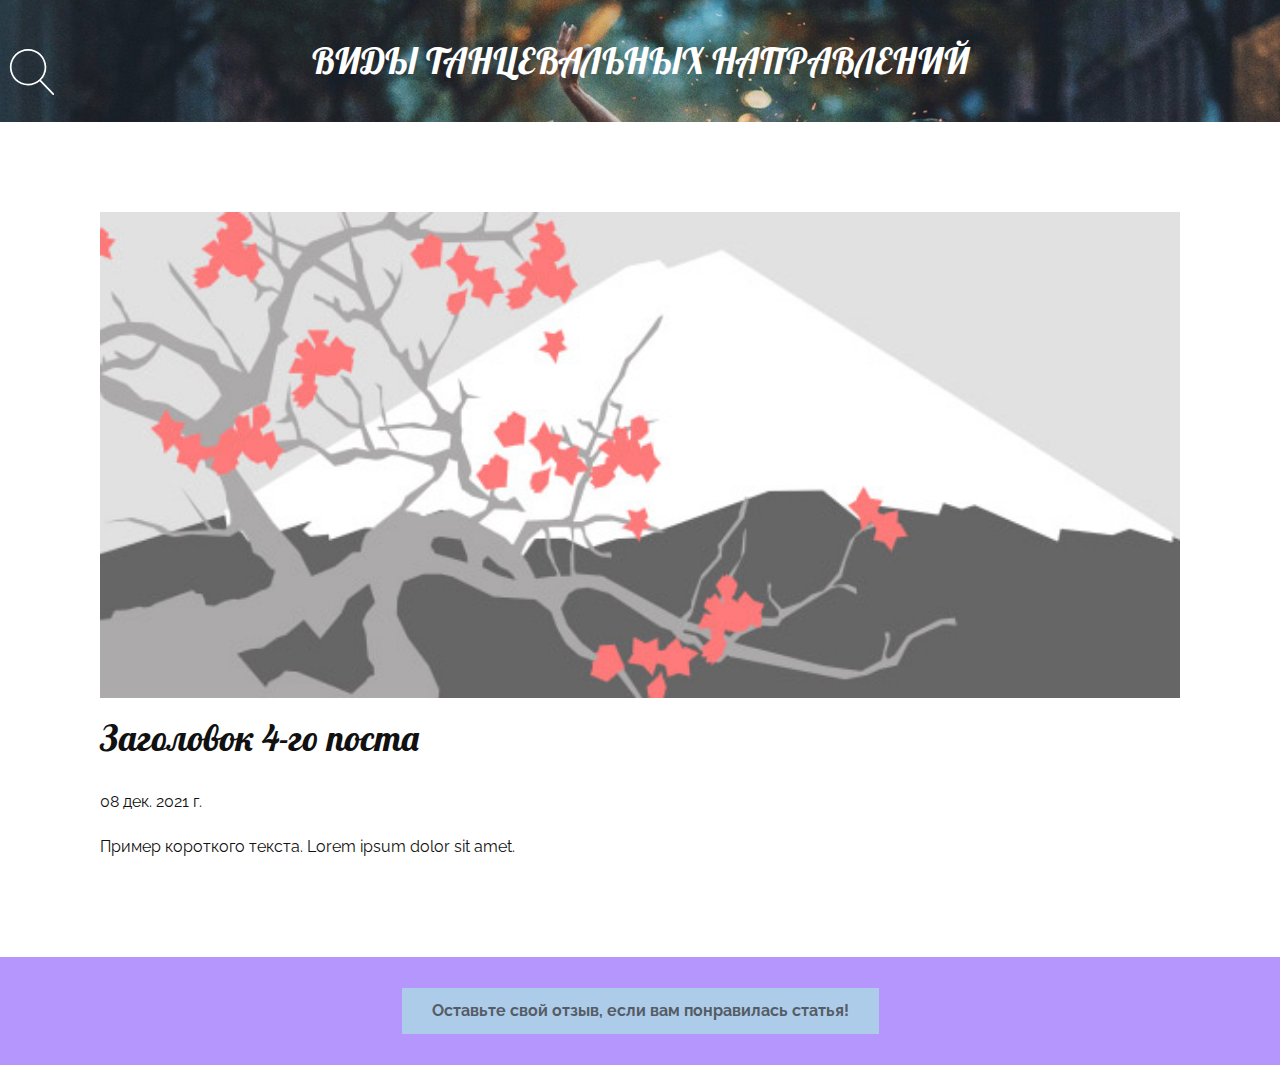
<file: blog/пост-3.html>
<!doctype html>
<html style="font-size: 16px;" lang="ru"><head>
    <meta name="viewport" content="width=device-width, initial-scale=1.0">
    <meta charset="utf-8">
    <meta name="keywords" content="Заголовок 1-го поста">
    <meta name="description" content="">
    <meta name="page_type" content="np-template-header-footer-from-plugin">
    <title>Заголовок 4-го поста</title>
    <link rel="stylesheet" href="../nicepage.css" media="screen">
<link rel="stylesheet" href="../Post-Template.css" media="screen">
    <script class="u-script" type="text/javascript" src="../jquery.js" defer=""></script>
    <script class="u-script" type="text/javascript" src="../nicepage.js" defer=""></script>
    <meta name="generator" content="Nicepage 4.1.0, nicepage.com">
    <link id="u-theme-google-font" rel="stylesheet" href="https://fonts.googleapis.com/css?family=Lobster:400|Raleway:100,100i,200,200i,300,300i,400,400i,500,500i,600,600i,700,700i,800,800i,900,900i">
    
    
    <script type="application/ld+json">{
		"@context": "http://schema.org",
		"@type": "Organization",
		"name": "Виды танцевальных направлений"
}</script>
    <meta name="theme-color" content="#478ac9">
  </head>
  <body class="u-body"><header class="u-align-center u-clearfix u-header u-image u-header" id="sec-f360" data-animation-name="" data-animation-duration="0" data-animation-delay="0" data-animation-direction="" data-image-width="1600" data-image-height="177"><div class="u-clearfix u-sheet u-sheet-1">
        <h2 class="u-subtitle u-text u-text-white u-text-1">ВИДЫ ТАНЦЕВАЛЬНЫХ НАПРАВЛЕНИЙ</h2>
        <nav class="u-menu u-menu-dropdown u-offcanvas u-menu-1" data-responsive-from="XL">
          <div class="menu-collapse">
            <a class="u-button-style u-nav-link" href="#" style="font-size: calc(1em + 30px); color: rgb(255, 255, 255) !important;">
              <svg class="u-svg-link" preserveAspectRatio="xMidYMin slice" viewBox="0 0 52.966 52.966" style=""><use xmlns:xlink="http://www.w3.org/1999/xlink" xlink:href="#svg-c59f"></use></svg>
              <svg class="u-svg-content" viewBox="0 0 52.966 52.966" x="0px" y="0px" id="svg-c59f" style="enable-background:new 0 0 52.966 52.966;"><path d="M51.704,51.273L36.845,35.82c3.79-3.801,6.138-9.041,6.138-14.82c0-11.58-9.42-21-21-21s-21,9.42-21,21s9.42,21,21,21
	c5.083,0,9.748-1.817,13.384-4.832l14.895,15.491c0.196,0.205,0.458,0.307,0.721,0.307c0.25,0,0.499-0.093,0.693-0.279
	C52.074,52.304,52.086,51.671,51.704,51.273z M21.983,40c-10.477,0-19-8.523-19-19s8.523-19,19-19s19,8.523,19,19
	S32.459,40,21.983,40z"></path></svg>
            </a>
          </div>
          <div class="u-custom-menu u-nav-container">
            <ul class="u-nav u-unstyled"><li class="u-nav-item"><a class="u-button-style u-nav-link" href="../Виды-танцевальных-направлений.html">Понятие "Танец"</a>
</li><li class="u-nav-item"><a class="u-button-style u-nav-link" href="../История-танцев-в-России.html">История танцев в России</a>
</li><li class="u-nav-item"><a class="u-button-style u-nav-link" href="../Виды-направлений.html">Виды направлений</a>
</li></ul>
          </div>
          <div class="u-custom-menu u-nav-container-collapse">
            <div class="u-black u-container-style u-inner-container-layout u-opacity u-opacity-95 u-sidenav">
              <div class="u-inner-container-layout u-sidenav-overflow">
                <div class="u-menu-close"></div>
                <ul class="u-align-center u-nav u-popupmenu-items u-unstyled u-nav-2"><li class="u-nav-item"><a class="u-button-style u-nav-link" href="../Виды-танцевальных-направлений.html">Понятие "Танец"</a>
</li><li class="u-nav-item"><a class="u-button-style u-nav-link" href="../История-танцев-в-России.html">История танцев в России</a>
</li><li class="u-nav-item"><a class="u-button-style u-nav-link" href="../Виды-направлений.html">Виды направлений</a>
</li></ul>
              </div>
            </div>
            <div class="u-black u-menu-overlay u-opacity u-opacity-70"></div>
          </div>
        </nav>
      </div></header>
    <section class="u-align-center u-clearfix u-section-1" id="sec-6ee2">
      <div class="u-clearfix u-sheet u-valign-middle-md u-valign-middle-sm u-valign-middle-xs u-sheet-1"><!--post_details--><!--post_details_options_json--><!--{"source":""}--><!--/post_details_options_json--><!--blog_post-->
        <div class="u-container-style u-expanded-width u-post-details u-post-details-1">
          <div class="u-container-layout u-valign-middle u-container-layout-1"><!--blog_post_image-->
            <img alt="" class="u-blog-control u-expanded-width u-image u-image-default u-image-1" src="[data-uri]"><!--/blog_post_image--><!--blog_post_header-->
            <h2 class="u-blog-control u-text u-text-1">Заголовок 4-го поста</h2><!--/blog_post_header--><!--blog_post_metadata-->
            <div class="u-blog-control u-metadata u-metadata-1"><!--blog_post_metadata_date-->
              <span class="u-meta-date u-meta-icon">08 дек. 2021 г.</span><!--/blog_post_metadata_date--><!--blog_post_metadata_category-->
              <!--/blog_post_metadata_category--><!--blog_post_metadata_comments-->
              <!--/blog_post_metadata_comments-->
            </div><!--/blog_post_metadata--><!--blog_post_content-->
            <div class="u-align-justify u-blog-control u-post-content u-text u-text-2 fr-view">
  Пример короткого текста. Lorem ipsum dolor sit amet.
  </div><!--/blog_post_content-->
          </div>
        </div><!--/blog_post--><!--/post_details-->
      </div>
    </section>
    
    
    <footer class="u-align-center u-clearfix u-custom-color-1 u-footer u-footer" id="sec-096e"><div class="u-clearfix u-sheet u-valign-middle u-sheet-1">
        <a href="../48719524" class="u-btn u-button-style u-text-palette-5-dark-2 u-btn-1">Оставьте свой отзыв, если вам понравилась статья!</a>
      </div></footer>
  
</body></html>
</file>
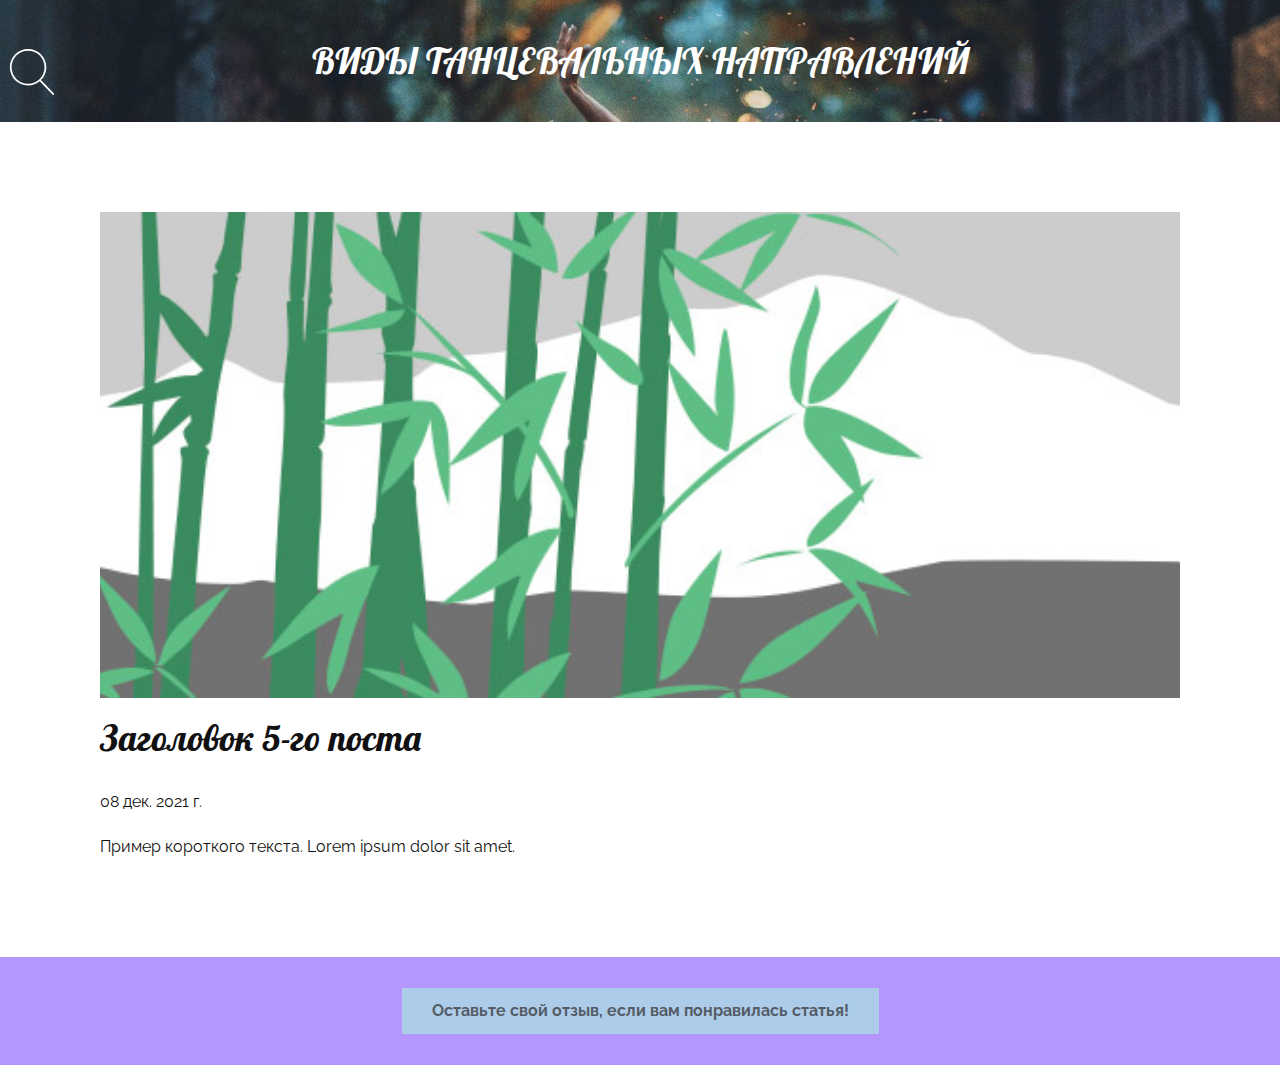
<file: blog/пост-4.html>
<!doctype html>
<html style="font-size: 16px;" lang="ru"><head>
    <meta name="viewport" content="width=device-width, initial-scale=1.0">
    <meta charset="utf-8">
    <meta name="keywords" content="Заголовок 1-го поста">
    <meta name="description" content="">
    <meta name="page_type" content="np-template-header-footer-from-plugin">
    <title>Заголовок 5-го поста</title>
    <link rel="stylesheet" href="../nicepage.css" media="screen">
<link rel="stylesheet" href="../Post-Template.css" media="screen">
    <script class="u-script" type="text/javascript" src="../jquery.js" defer=""></script>
    <script class="u-script" type="text/javascript" src="../nicepage.js" defer=""></script>
    <meta name="generator" content="Nicepage 4.1.0, nicepage.com">
    <link id="u-theme-google-font" rel="stylesheet" href="https://fonts.googleapis.com/css?family=Lobster:400|Raleway:100,100i,200,200i,300,300i,400,400i,500,500i,600,600i,700,700i,800,800i,900,900i">
    
    
    <script type="application/ld+json">{
		"@context": "http://schema.org",
		"@type": "Organization",
		"name": "Виды танцевальных направлений"
}</script>
    <meta name="theme-color" content="#478ac9">
  </head>
  <body class="u-body"><header class="u-align-center u-clearfix u-header u-image u-header" id="sec-f360" data-animation-name="" data-animation-duration="0" data-animation-delay="0" data-animation-direction="" data-image-width="1600" data-image-height="177"><div class="u-clearfix u-sheet u-sheet-1">
        <h2 class="u-subtitle u-text u-text-white u-text-1">ВИДЫ ТАНЦЕВАЛЬНЫХ НАПРАВЛЕНИЙ</h2>
        <nav class="u-menu u-menu-dropdown u-offcanvas u-menu-1" data-responsive-from="XL">
          <div class="menu-collapse">
            <a class="u-button-style u-nav-link" href="#" style="font-size: calc(1em + 30px); color: rgb(255, 255, 255) !important;">
              <svg class="u-svg-link" preserveAspectRatio="xMidYMin slice" viewBox="0 0 52.966 52.966" style=""><use xmlns:xlink="http://www.w3.org/1999/xlink" xlink:href="#svg-c59f"></use></svg>
              <svg class="u-svg-content" viewBox="0 0 52.966 52.966" x="0px" y="0px" id="svg-c59f" style="enable-background:new 0 0 52.966 52.966;"><path d="M51.704,51.273L36.845,35.82c3.79-3.801,6.138-9.041,6.138-14.82c0-11.58-9.42-21-21-21s-21,9.42-21,21s9.42,21,21,21
	c5.083,0,9.748-1.817,13.384-4.832l14.895,15.491c0.196,0.205,0.458,0.307,0.721,0.307c0.25,0,0.499-0.093,0.693-0.279
	C52.074,52.304,52.086,51.671,51.704,51.273z M21.983,40c-10.477,0-19-8.523-19-19s8.523-19,19-19s19,8.523,19,19
	S32.459,40,21.983,40z"></path></svg>
            </a>
          </div>
          <div class="u-custom-menu u-nav-container">
            <ul class="u-nav u-unstyled"><li class="u-nav-item"><a class="u-button-style u-nav-link" href="../Виды-танцевальных-направлений.html">Понятие "Танец"</a>
</li><li class="u-nav-item"><a class="u-button-style u-nav-link" href="../История-танцев-в-России.html">История танцев в России</a>
</li><li class="u-nav-item"><a class="u-button-style u-nav-link" href="../Виды-направлений.html">Виды направлений</a>
</li></ul>
          </div>
          <div class="u-custom-menu u-nav-container-collapse">
            <div class="u-black u-container-style u-inner-container-layout u-opacity u-opacity-95 u-sidenav">
              <div class="u-inner-container-layout u-sidenav-overflow">
                <div class="u-menu-close"></div>
                <ul class="u-align-center u-nav u-popupmenu-items u-unstyled u-nav-2"><li class="u-nav-item"><a class="u-button-style u-nav-link" href="../Виды-танцевальных-направлений.html">Понятие "Танец"</a>
</li><li class="u-nav-item"><a class="u-button-style u-nav-link" href="../История-танцев-в-России.html">История танцев в России</a>
</li><li class="u-nav-item"><a class="u-button-style u-nav-link" href="../Виды-направлений.html">Виды направлений</a>
</li></ul>
              </div>
            </div>
            <div class="u-black u-menu-overlay u-opacity u-opacity-70"></div>
          </div>
        </nav>
      </div></header>
    <section class="u-align-center u-clearfix u-section-1" id="sec-6ee2">
      <div class="u-clearfix u-sheet u-valign-middle-md u-valign-middle-sm u-valign-middle-xs u-sheet-1"><!--post_details--><!--post_details_options_json--><!--{"source":""}--><!--/post_details_options_json--><!--blog_post-->
        <div class="u-container-style u-expanded-width u-post-details u-post-details-1">
          <div class="u-container-layout u-valign-middle u-container-layout-1"><!--blog_post_image-->
            <img alt="" class="u-blog-control u-expanded-width u-image u-image-default u-image-1" src="[data-uri]"><!--/blog_post_image--><!--blog_post_header-->
            <h2 class="u-blog-control u-text u-text-1">Заголовок 5-го поста</h2><!--/blog_post_header--><!--blog_post_metadata-->
            <div class="u-blog-control u-metadata u-metadata-1"><!--blog_post_metadata_date-->
              <span class="u-meta-date u-meta-icon">08 дек. 2021 г.</span><!--/blog_post_metadata_date--><!--blog_post_metadata_category-->
              <!--/blog_post_metadata_category--><!--blog_post_metadata_comments-->
              <!--/blog_post_metadata_comments-->
            </div><!--/blog_post_metadata--><!--blog_post_content-->
            <div class="u-align-justify u-blog-control u-post-content u-text u-text-2 fr-view">
  Пример короткого текста. Lorem ipsum dolor sit amet.
  </div><!--/blog_post_content-->
          </div>
        </div><!--/blog_post--><!--/post_details-->
      </div>
    </section>
    
    
    <footer class="u-align-center u-clearfix u-custom-color-1 u-footer u-footer" id="sec-096e"><div class="u-clearfix u-sheet u-valign-middle u-sheet-1">
        <a href="../48719524" class="u-btn u-button-style u-text-palette-5-dark-2 u-btn-1">Оставьте свой отзыв, если вам понравилась статья!</a>
      </div></footer>
  
</body></html>
</file>
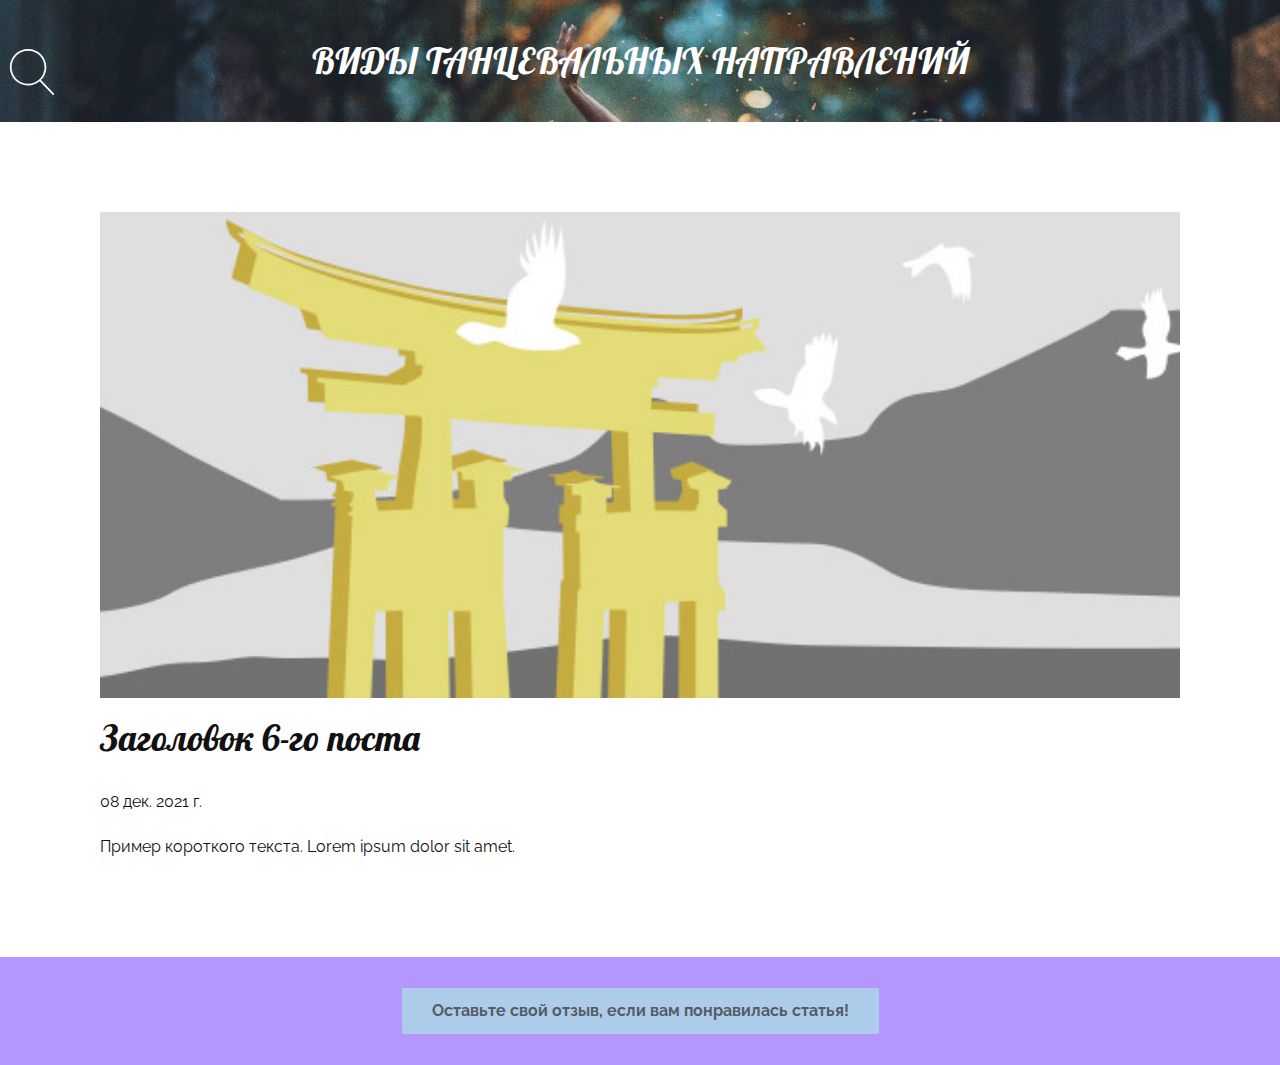
<file: blog/пост-5.html>
<!doctype html>
<html style="font-size: 16px;" lang="ru"><head>
    <meta name="viewport" content="width=device-width, initial-scale=1.0">
    <meta charset="utf-8">
    <meta name="keywords" content="Заголовок 1-го поста">
    <meta name="description" content="">
    <meta name="page_type" content="np-template-header-footer-from-plugin">
    <title>Заголовок 6-го поста</title>
    <link rel="stylesheet" href="../nicepage.css" media="screen">
<link rel="stylesheet" href="../Post-Template.css" media="screen">
    <script class="u-script" type="text/javascript" src="../jquery.js" defer=""></script>
    <script class="u-script" type="text/javascript" src="../nicepage.js" defer=""></script>
    <meta name="generator" content="Nicepage 4.1.0, nicepage.com">
    <link id="u-theme-google-font" rel="stylesheet" href="https://fonts.googleapis.com/css?family=Lobster:400|Raleway:100,100i,200,200i,300,300i,400,400i,500,500i,600,600i,700,700i,800,800i,900,900i">
    
    
    <script type="application/ld+json">{
		"@context": "http://schema.org",
		"@type": "Organization",
		"name": "Виды танцевальных направлений"
}</script>
    <meta name="theme-color" content="#478ac9">
  </head>
  <body class="u-body"><header class="u-align-center u-clearfix u-header u-image u-header" id="sec-f360" data-animation-name="" data-animation-duration="0" data-animation-delay="0" data-animation-direction="" data-image-width="1600" data-image-height="177"><div class="u-clearfix u-sheet u-sheet-1">
        <h2 class="u-subtitle u-text u-text-white u-text-1">ВИДЫ ТАНЦЕВАЛЬНЫХ НАПРАВЛЕНИЙ</h2>
        <nav class="u-menu u-menu-dropdown u-offcanvas u-menu-1" data-responsive-from="XL">
          <div class="menu-collapse">
            <a class="u-button-style u-nav-link" href="#" style="font-size: calc(1em + 30px); color: rgb(255, 255, 255) !important;">
              <svg class="u-svg-link" preserveAspectRatio="xMidYMin slice" viewBox="0 0 52.966 52.966" style=""><use xmlns:xlink="http://www.w3.org/1999/xlink" xlink:href="#svg-c59f"></use></svg>
              <svg class="u-svg-content" viewBox="0 0 52.966 52.966" x="0px" y="0px" id="svg-c59f" style="enable-background:new 0 0 52.966 52.966;"><path d="M51.704,51.273L36.845,35.82c3.79-3.801,6.138-9.041,6.138-14.82c0-11.58-9.42-21-21-21s-21,9.42-21,21s9.42,21,21,21
	c5.083,0,9.748-1.817,13.384-4.832l14.895,15.491c0.196,0.205,0.458,0.307,0.721,0.307c0.25,0,0.499-0.093,0.693-0.279
	C52.074,52.304,52.086,51.671,51.704,51.273z M21.983,40c-10.477,0-19-8.523-19-19s8.523-19,19-19s19,8.523,19,19
	S32.459,40,21.983,40z"></path></svg>
            </a>
          </div>
          <div class="u-custom-menu u-nav-container">
            <ul class="u-nav u-unstyled"><li class="u-nav-item"><a class="u-button-style u-nav-link" href="../Виды-танцевальных-направлений.html">Понятие "Танец"</a>
</li><li class="u-nav-item"><a class="u-button-style u-nav-link" href="../История-танцев-в-России.html">История танцев в России</a>
</li><li class="u-nav-item"><a class="u-button-style u-nav-link" href="../Виды-направлений.html">Виды направлений</a>
</li></ul>
          </div>
          <div class="u-custom-menu u-nav-container-collapse">
            <div class="u-black u-container-style u-inner-container-layout u-opacity u-opacity-95 u-sidenav">
              <div class="u-inner-container-layout u-sidenav-overflow">
                <div class="u-menu-close"></div>
                <ul class="u-align-center u-nav u-popupmenu-items u-unstyled u-nav-2"><li class="u-nav-item"><a class="u-button-style u-nav-link" href="../Виды-танцевальных-направлений.html">Понятие "Танец"</a>
</li><li class="u-nav-item"><a class="u-button-style u-nav-link" href="../История-танцев-в-России.html">История танцев в России</a>
</li><li class="u-nav-item"><a class="u-button-style u-nav-link" href="../Виды-направлений.html">Виды направлений</a>
</li></ul>
              </div>
            </div>
            <div class="u-black u-menu-overlay u-opacity u-opacity-70"></div>
          </div>
        </nav>
      </div></header>
    <section class="u-align-center u-clearfix u-section-1" id="sec-6ee2">
      <div class="u-clearfix u-sheet u-valign-middle-md u-valign-middle-sm u-valign-middle-xs u-sheet-1"><!--post_details--><!--post_details_options_json--><!--{"source":""}--><!--/post_details_options_json--><!--blog_post-->
        <div class="u-container-style u-expanded-width u-post-details u-post-details-1">
          <div class="u-container-layout u-valign-middle u-container-layout-1"><!--blog_post_image-->
            <img alt="" class="u-blog-control u-expanded-width u-image u-image-default u-image-1" src="[data-uri]"><!--/blog_post_image--><!--blog_post_header-->
            <h2 class="u-blog-control u-text u-text-1">Заголовок 6-го поста</h2><!--/blog_post_header--><!--blog_post_metadata-->
            <div class="u-blog-control u-metadata u-metadata-1"><!--blog_post_metadata_date-->
              <span class="u-meta-date u-meta-icon">08 дек. 2021 г.</span><!--/blog_post_metadata_date--><!--blog_post_metadata_category-->
              <!--/blog_post_metadata_category--><!--blog_post_metadata_comments-->
              <!--/blog_post_metadata_comments-->
            </div><!--/blog_post_metadata--><!--blog_post_content-->
            <div class="u-align-justify u-blog-control u-post-content u-text u-text-2 fr-view">
  Пример короткого текста. Lorem ipsum dolor sit amet.
  </div><!--/blog_post_content-->
          </div>
        </div><!--/blog_post--><!--/post_details-->
      </div>
    </section>
    
    
    <footer class="u-align-center u-clearfix u-custom-color-1 u-footer u-footer" id="sec-096e"><div class="u-clearfix u-sheet u-valign-middle u-sheet-1">
        <a href="../48719524" class="u-btn u-button-style u-text-palette-5-dark-2 u-btn-1">Оставьте свой отзыв, если вам понравилась статья!</a>
      </div></footer>
  
</body></html>
</file>
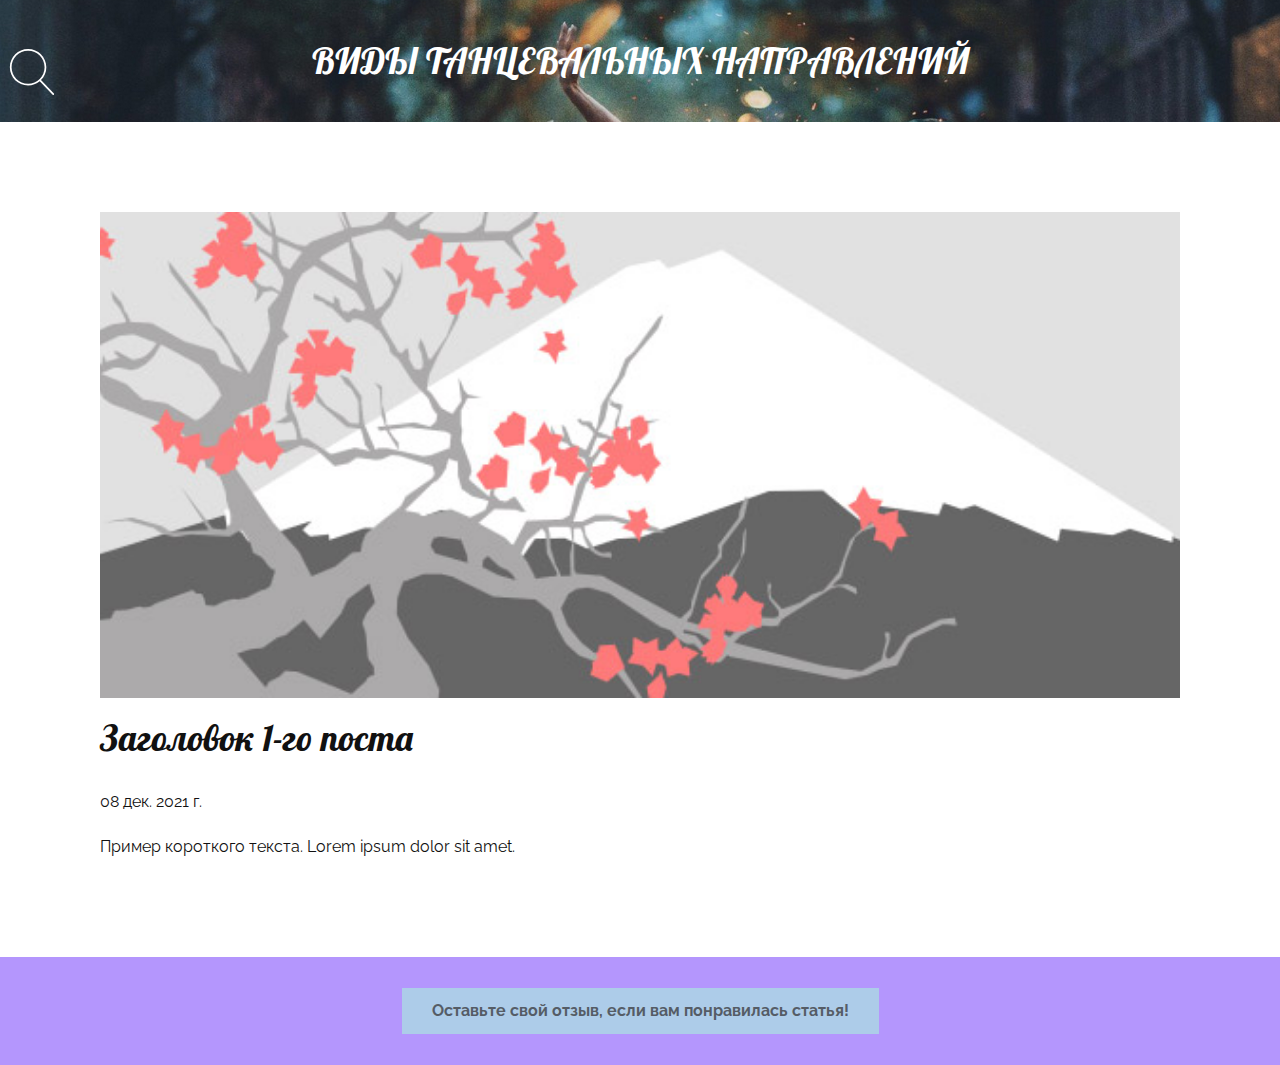
<file: blog/пост.html>
<!doctype html>
<html style="font-size: 16px;" lang="ru"><head>
    <meta name="viewport" content="width=device-width, initial-scale=1.0">
    <meta charset="utf-8">
    <meta name="keywords" content="Заголовок 1-го поста">
    <meta name="description" content="">
    <meta name="page_type" content="np-template-header-footer-from-plugin">
    <title>Заголовок 1-го поста</title>
    <link rel="stylesheet" href="../nicepage.css" media="screen">
<link rel="stylesheet" href="../Post-Template.css" media="screen">
    <script class="u-script" type="text/javascript" src="../jquery.js" defer=""></script>
    <script class="u-script" type="text/javascript" src="../nicepage.js" defer=""></script>
    <meta name="generator" content="Nicepage 4.1.0, nicepage.com">
    <link id="u-theme-google-font" rel="stylesheet" href="https://fonts.googleapis.com/css?family=Lobster:400|Raleway:100,100i,200,200i,300,300i,400,400i,500,500i,600,600i,700,700i,800,800i,900,900i">
    
    
    <script type="application/ld+json">{
		"@context": "http://schema.org",
		"@type": "Organization",
		"name": "Виды танцевальных направлений"
}</script>
    <meta name="theme-color" content="#478ac9">
  </head>
  <body class="u-body"><header class="u-align-center u-clearfix u-header u-image u-header" id="sec-f360" data-animation-name="" data-animation-duration="0" data-animation-delay="0" data-animation-direction="" data-image-width="1600" data-image-height="177"><div class="u-clearfix u-sheet u-sheet-1">
        <h2 class="u-subtitle u-text u-text-white u-text-1">ВИДЫ ТАНЦЕВАЛЬНЫХ НАПРАВЛЕНИЙ</h2>
        <nav class="u-menu u-menu-dropdown u-offcanvas u-menu-1" data-responsive-from="XL">
          <div class="menu-collapse">
            <a class="u-button-style u-nav-link" href="#" style="font-size: calc(1em + 30px); color: rgb(255, 255, 255) !important;">
              <svg class="u-svg-link" preserveAspectRatio="xMidYMin slice" viewBox="0 0 52.966 52.966" style=""><use xmlns:xlink="http://www.w3.org/1999/xlink" xlink:href="#svg-c59f"></use></svg>
              <svg class="u-svg-content" viewBox="0 0 52.966 52.966" x="0px" y="0px" id="svg-c59f" style="enable-background:new 0 0 52.966 52.966;"><path d="M51.704,51.273L36.845,35.82c3.79-3.801,6.138-9.041,6.138-14.82c0-11.58-9.42-21-21-21s-21,9.42-21,21s9.42,21,21,21
	c5.083,0,9.748-1.817,13.384-4.832l14.895,15.491c0.196,0.205,0.458,0.307,0.721,0.307c0.25,0,0.499-0.093,0.693-0.279
	C52.074,52.304,52.086,51.671,51.704,51.273z M21.983,40c-10.477,0-19-8.523-19-19s8.523-19,19-19s19,8.523,19,19
	S32.459,40,21.983,40z"></path></svg>
            </a>
          </div>
          <div class="u-custom-menu u-nav-container">
            <ul class="u-nav u-unstyled"><li class="u-nav-item"><a class="u-button-style u-nav-link" href="../Виды-танцевальных-направлений.html">Понятие "Танец"</a>
</li><li class="u-nav-item"><a class="u-button-style u-nav-link" href="../История-танцев-в-России.html">История танцев в России</a>
</li><li class="u-nav-item"><a class="u-button-style u-nav-link" href="../Виды-направлений.html">Виды направлений</a>
</li></ul>
          </div>
          <div class="u-custom-menu u-nav-container-collapse">
            <div class="u-black u-container-style u-inner-container-layout u-opacity u-opacity-95 u-sidenav">
              <div class="u-inner-container-layout u-sidenav-overflow">
                <div class="u-menu-close"></div>
                <ul class="u-align-center u-nav u-popupmenu-items u-unstyled u-nav-2"><li class="u-nav-item"><a class="u-button-style u-nav-link" href="../Виды-танцевальных-направлений.html">Понятие "Танец"</a>
</li><li class="u-nav-item"><a class="u-button-style u-nav-link" href="../История-танцев-в-России.html">История танцев в России</a>
</li><li class="u-nav-item"><a class="u-button-style u-nav-link" href="../Виды-направлений.html">Виды направлений</a>
</li></ul>
              </div>
            </div>
            <div class="u-black u-menu-overlay u-opacity u-opacity-70"></div>
          </div>
        </nav>
      </div></header>
    <section class="u-align-center u-clearfix u-section-1" id="sec-6ee2">
      <div class="u-clearfix u-sheet u-valign-middle-md u-valign-middle-sm u-valign-middle-xs u-sheet-1"><!--post_details--><!--post_details_options_json--><!--{"source":""}--><!--/post_details_options_json--><!--blog_post-->
        <div class="u-container-style u-expanded-width u-post-details u-post-details-1">
          <div class="u-container-layout u-valign-middle u-container-layout-1"><!--blog_post_image-->
            <img alt="" class="u-blog-control u-expanded-width u-image u-image-default u-image-1" src="[data-uri]"><!--/blog_post_image--><!--blog_post_header-->
            <h2 class="u-blog-control u-text u-text-1">Заголовок 1-го поста</h2><!--/blog_post_header--><!--blog_post_metadata-->
            <div class="u-blog-control u-metadata u-metadata-1"><!--blog_post_metadata_date-->
              <span class="u-meta-date u-meta-icon">08 дек. 2021 г.</span><!--/blog_post_metadata_date--><!--blog_post_metadata_category-->
              <!--/blog_post_metadata_category--><!--blog_post_metadata_comments-->
              <!--/blog_post_metadata_comments-->
            </div><!--/blog_post_metadata--><!--blog_post_content-->
            <div class="u-align-justify u-blog-control u-post-content u-text u-text-2 fr-view">
  Пример короткого текста. Lorem ipsum dolor sit amet.
  </div><!--/blog_post_content-->
          </div>
        </div><!--/blog_post--><!--/post_details-->
      </div>
    </section>
    
    
    <footer class="u-align-center u-clearfix u-custom-color-1 u-footer u-footer" id="sec-096e"><div class="u-clearfix u-sheet u-valign-middle u-sheet-1">
        <a href="../48719524" class="u-btn u-button-style u-text-palette-5-dark-2 u-btn-1">Оставьте свой отзыв, если вам понравилась статья!</a>
      </div></footer>
  
</body></html>
</file>
